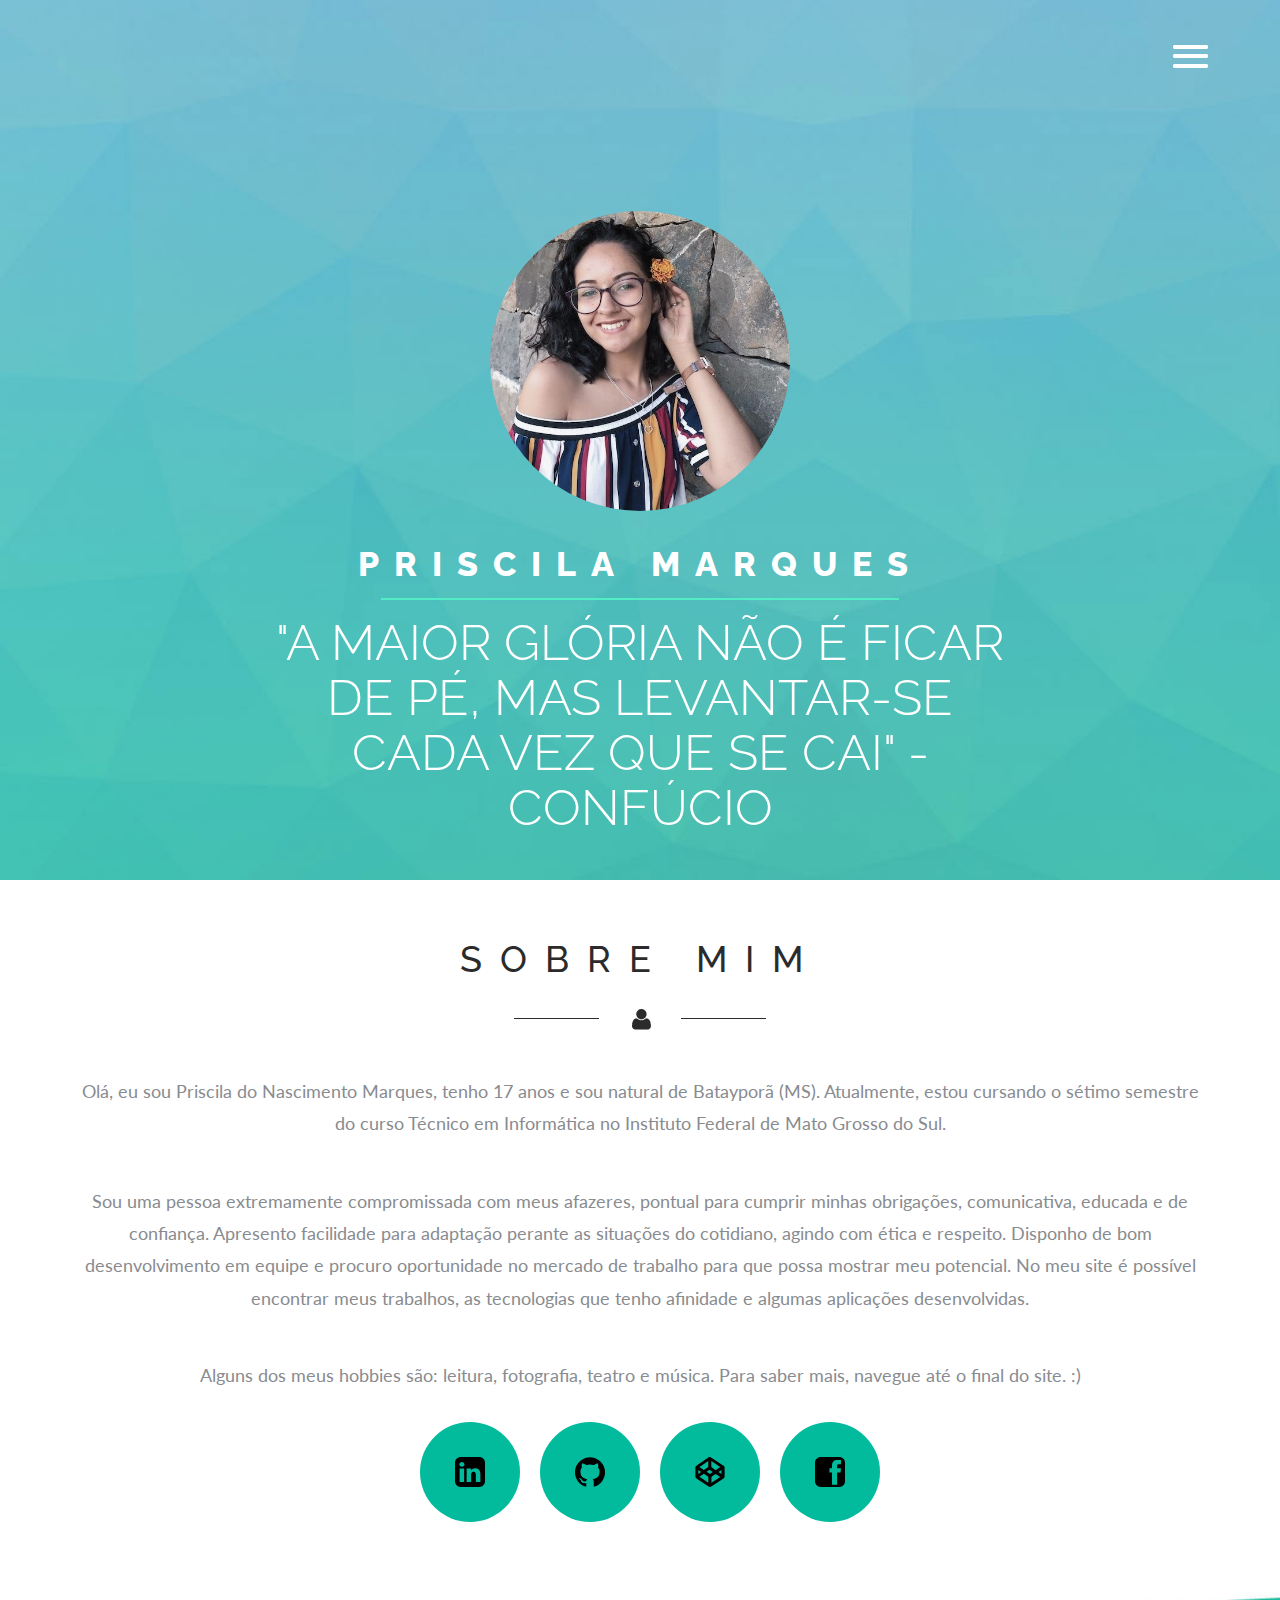
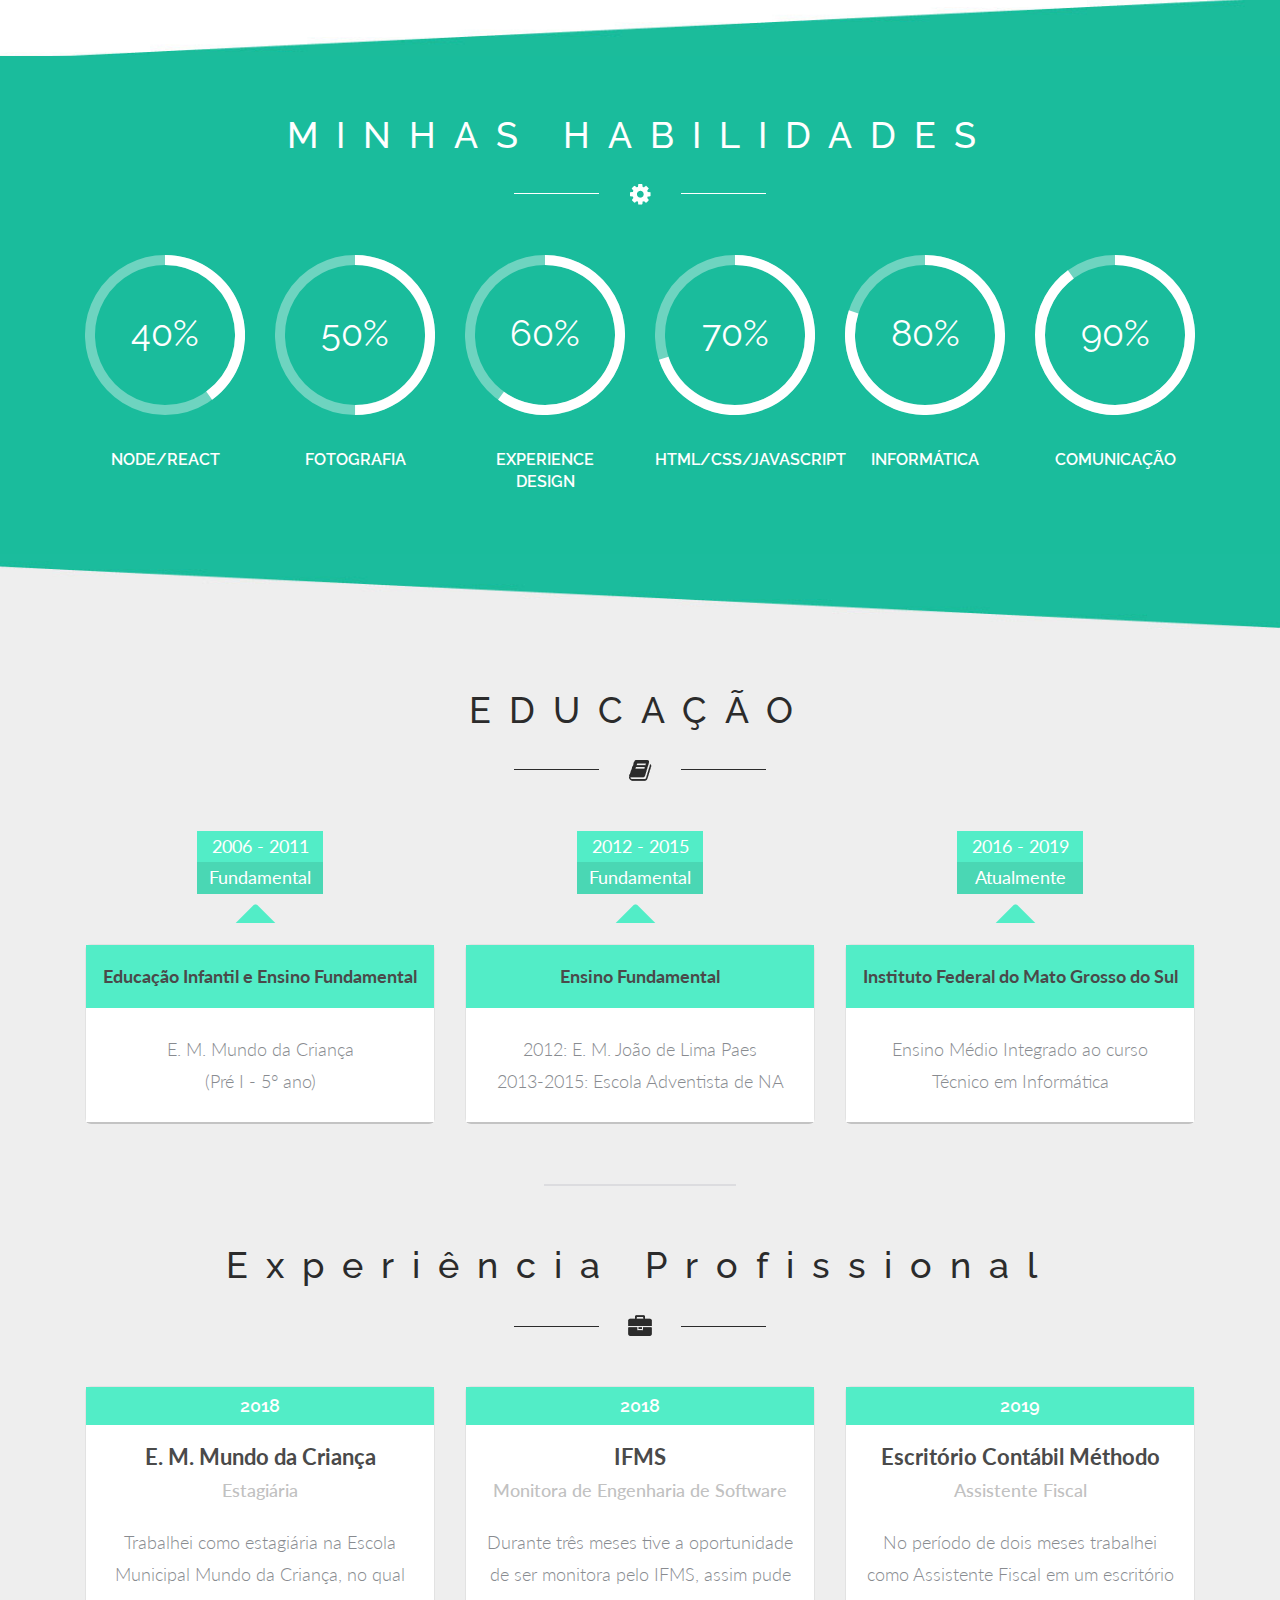
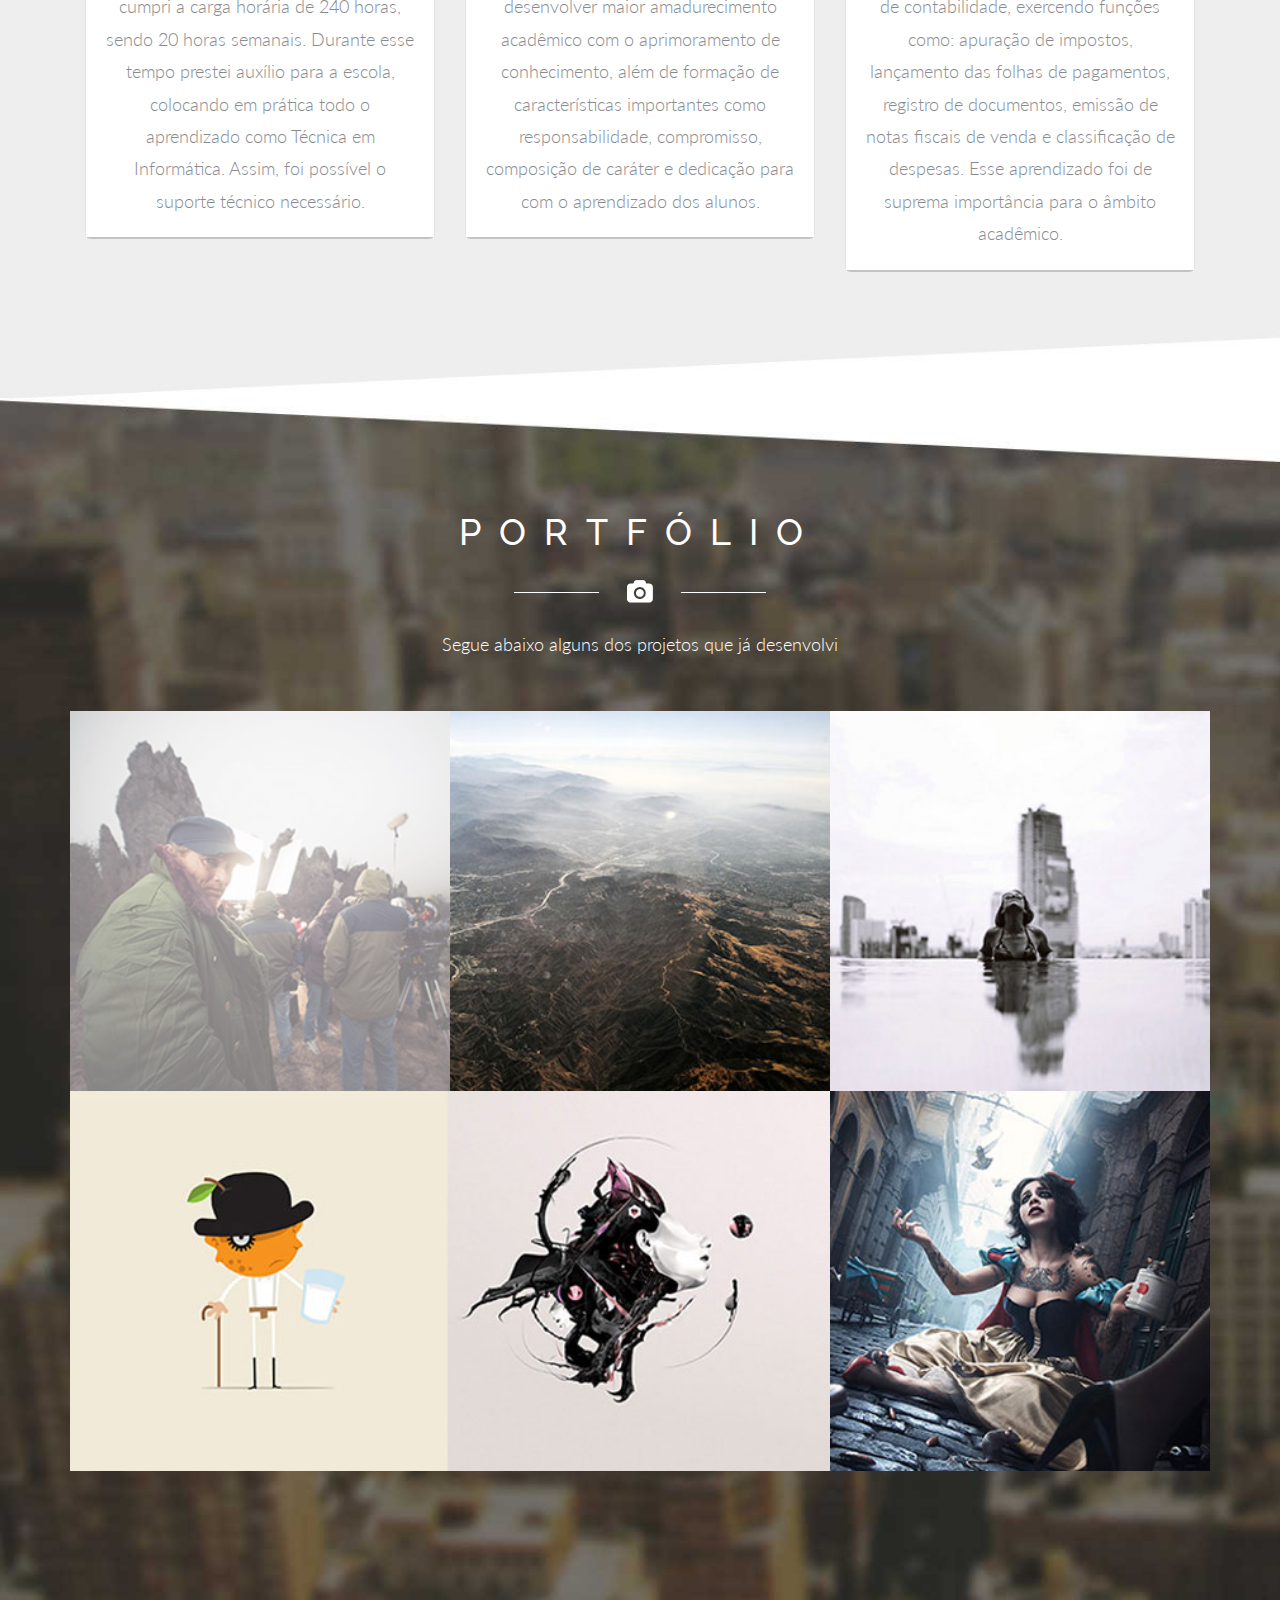
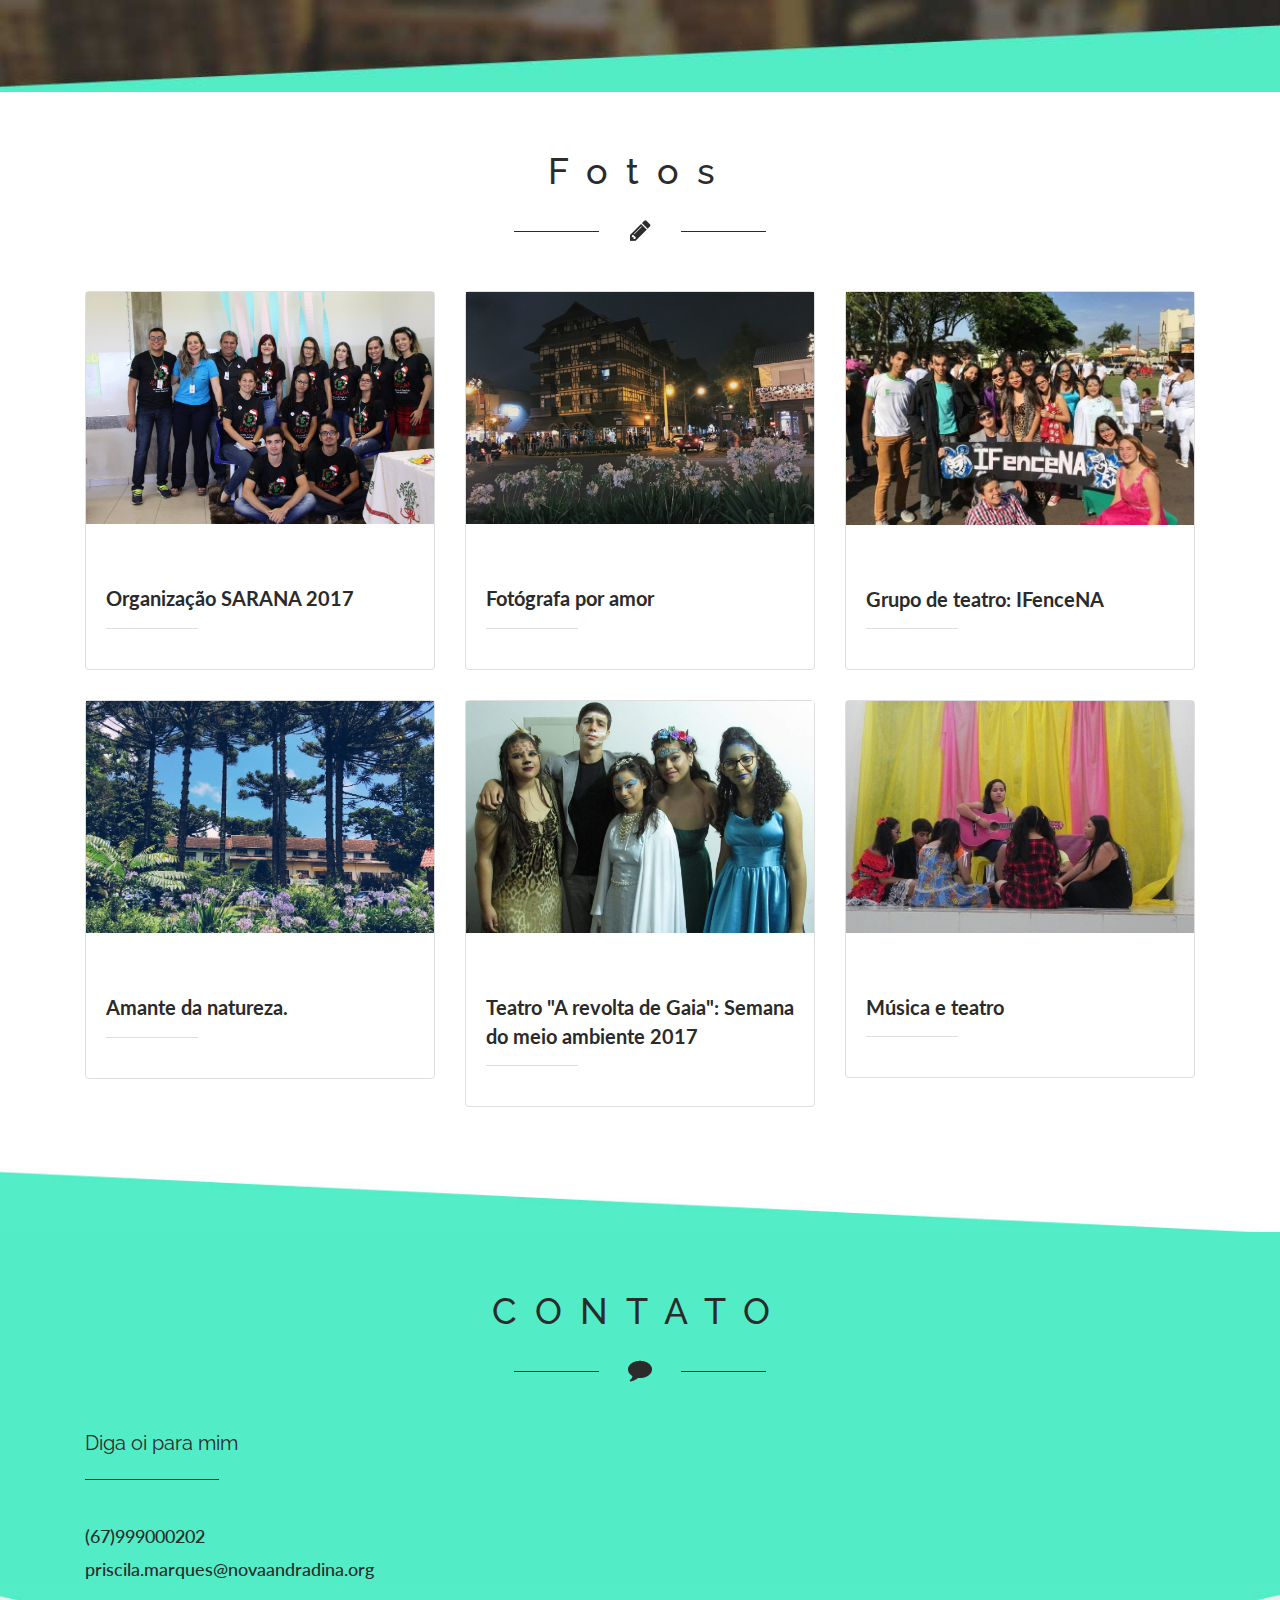
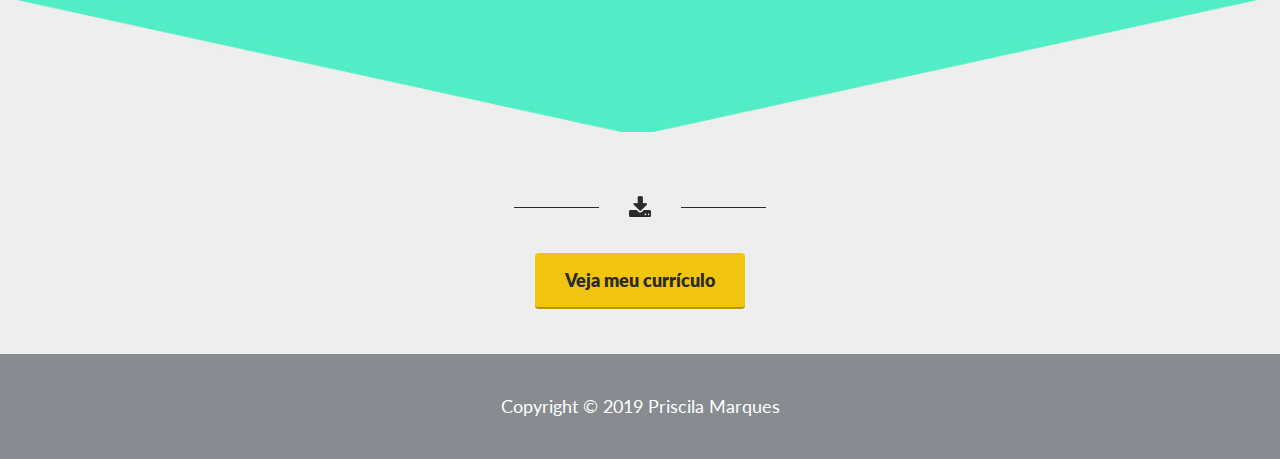
<file: index.html>
<!DOCTYPE html>
<html>
<head>
	<title>Portfólio</title>
	<!--fonts-->
		<link href='http://fonts.googleapis.com/css?family=Raleway:400,100,200,300,500,600,700,800,900' rel='stylesheet' type='text/css'>
		<link href='http://fonts.googleapis.com/css?family=Lato:100,300,400,700,900,100italic,300italic,400italic,700italic,900italic' rel='stylesheet' type='text/css'>
	<!--//fonts-->
		<link href="css/bootstrap.css" rel="stylesheet" type="text/css" media="all" />
		<link href="css/style.css" rel="stylesheet" type="text/css" media="all" />
	<!-- for-mobile-apps -->
		<meta name="viewport" content="width=device-width, initial-scale=1">
		<meta http-equiv="Content-Type" content="text/html; charset=utf-8" />
		<meta name="keywords" content="Kong Responsive web template, Bootstrap Web Templates, Flat Web Templates, Andriod Compatible web template, 
		Smartphone Compatible web template, free webdesigns for Nokia, Samsung, LG, SonyErricsson, Motorola web design" />
		<script type="application/x-javascript"> addEventListener("load", function() { setTimeout(hideURLbar, 0); }, false); function hideURLbar(){ window.scrollTo(0,1); } </script>
	<!-- //for-mobile-apps -->
	<!-- js -->
		<script type="text/javascript" src="js/jquery.min.js"></script>
	<!-- js -->
	<!-- start-smooth-scrolling -->
		<script type="text/javascript" src="js/move-top.js"></script>
		<script type="text/javascript" src="js/easing.js"></script>
		<script type="text/javascript">
			jQuery(document).ready(function($) {
				$(".scroll").click(function(event){		
					event.preventDefault();
					$('html,body').animate({scrollTop:$(this.hash).offset().top},1000);
				});
			});
		</script>
	<!-- start-smooth-scrolling -->

</head>
<body>
<!-- banner -->
<div class="banner" id="home">
	<div class="container"> 
		<div class="top-header row">
			<script src="js/classie.js"></script>
			<!--top-nav---->
			<div class="top-nav">
				<div class="nav-icon">
					    <a href="#" class="right_bt" id="activator"><span> </span> </a>
				</div>
				<div class="box" id="box">
					<div class="box_content">        					                         
						<div class="box_content_center">
							<div class="form_content">
								<div class="menu_box_list">
									<ul>
										<li><a class="scroll" href="#home"><span>Início</span></a></li>
										<li><a class="scroll" href="#about"><span>Sobre</span></a></li>
										<li><a class="scroll" href="#portfolio"><span>Portfólio</span></a></li>
										<li><a class="scroll" href="#blog"><span>Fotos</span></a></li>
										<li><a class="scroll" href="#contact"><span>Contato</span></a></li>
										<div class="clearfix"> </div>
									</ul>
								</div>
								<a class="boxclose" id="boxclose"> <span> </span></a>
							</div>                                  
						</div> 	
					</div> 
				</div>       	  
			</div>
			<!---start-click-drop-down-menu----->
			        <!----start-dropdown--->
			         <script type="text/javascript">
						var $ = jQuery.noConflict();
							$(function() {
								$('#activator').click(function(){
									$('#box').animate({'top':'0px'},900);
								});
								$('#boxclose').click(function(){
								$('#box').animate({'top':'-1000px'},900);
								});
							});
							$(document).ready(function(){
							//Hide (Collapse) the toggle containers on load
							$(".toggle_container").hide(); 
							//Switch the "Open" and "Close" state per click then slide up/down (depending on open/close state)
							$(".trigger").click(function(){
								$(this).toggleClass("active").next().slideToggle("slow");
									return false; //Prevent the browser jump to the link anchor
							});
												
						});
					</script>
			<!---//End-click-drop-down-menu----->
			<div class="clearfix"> </div>
		</div>
		<div class="banner-info">
			<div class="banner-center">
				<img class="imagem-perfil" src="images/Perfil.JPG" alt=""/>
			</div>
			<div class="banner-center-texto">
				<h1>PRISCILA MARQUES</h1>
				<div class="border"></div>
				<h2>"A MAIOR GLÓRIA NÃO É FICAR DE PÉ, MAS LEVANTAR-SE CADA VEZ QUE SE CAI" - CONFÚCIO</h2>
			</div>
			<div class="clearfix"></div>
		</div>
	</div>
</div>
<!--/header-banner-->
<!--about-->
<div class="about text-center" id="about">
	<div class="container">
		<h3>SOBRE MIM</h3>
		<div class="strip text-center"><img src="images/about.png" alt=" "/></div>
		
		<p>Olá, eu sou Priscila do Nascimento Marques, tenho 17 anos e sou natural de Batayporã (MS). Atualmente, 
		estou cursando o sétimo semestre do curso Técnico em Informática no Instituto Federal de Mato Grosso do Sul. </p>

		<p>Sou uma pessoa extremamente compromissada com meus afazeres, pontual para cumprir minhas obrigações, 
		comunicativa, educada e de confiança. Apresento facilidade para adaptação perante as situações do cotidiano, 
		agindo com ética e respeito. Disponho de bom desenvolvimento em equipe e procuro oportunidade no mercado 
		de trabalho para que possa mostrar meu potencial.
		No meu site é possível encontrar meus trabalhos, as tecnologias que tenho afinidade e algumas aplicações 
		desenvolvidas.</p>
		<p>Alguns dos meus hobbies são: leitura, fotografia, teatro e música. Para saber mais, navegue até o final do site. :)</p>
		

		<section>
			<!-- Linkedin -->
			<div class="rede" id="linkedin">
				<a href="https://www.linkedin.com/in/priscila-marques-55b71a181/" target="_blank">
					<img src="images/linkedin.svg" title="Linkedin" class="icone">
				</a>
			</div>

			<!--Github -->
			<div class="rede" id="github">
				<a href="https://github.com/priih" target="_blank">
					<img src="images/github.svg" title="Github" class="icone">
				</a>
			</div>

			<!-- Codepen.io -->
			<div class="rede" id="codepen">
				<a href="https://codepen.io/priscila-marques/" target="_blank">
					<img src="images/codepen.svg" title="Codepen" class="icone">
				</a>
			</div>

			<!-- Facebook -->
			<div class="rede" id="facebook">
				<a href="https://www.facebook.com/priiiih.marques" target="_blank">
					<img src="images/facebook.svg" title="Facebook" class="icone">
				</a>
			</div>
		</section>

	</div>

		
	</div>
</div>
<!--//about-->
<div class="about-back"></div>
<!--my skill-->
<div class="my-skills text-center">
	<div class="container">
		<h3>MINHAS HABILIDADES</h3>
		<div class="strip text-center"><img src="images/skill.png" alt=" "/></div>
		<div class="skill-grids">
					<div class="col-md-2 skills-grid text-center"> <!--40-->
						<div class="circle" id="circles-1"></div>
						<p>Node/React</p>
					</div>
					<div class="col-md-2 skills-grid text-center"><!--50-->
						<div class="circle" id="circles-2"></div>
						<p>Fotografia</p>
					</div>
					<div class="col-md-2 skills-grid text-center"><!--60-->
						<div class="circle" id="circles-3"></div>
						<p>EXPERIENCE DESIGN</p>
					</div>
					<div class="col-md-2 skills-grid text-center"><!--70-->
						<div class="circle" id="circles-4"></div>
						<p>Html/Css/JavaScript</p>
					</div>
					<div class="col-md-2 skills-grid text-center"><!--80-->
						<div class="circle" id="circles-5"></div>
						<p>Informática</p>
					</div>
					<div class="col-md-2 skills-grid text-center"><!--90-->
						<div class="circle" id="circles-6"></div>
						<p>Comunicação</p>
					</div>
				
					<div class="clearfix"> </div>
				 <script type="text/javascript" src="js/circles.js"></script>
					         <script>
								var colors = [
										['#6ed4c0', '#ffffff'], ['#6ed4c0', '#ffffff'], ['#6ed4c0', '#ffffff'], ['#6ed4c0', '#ffffff'], ['#6ed4c0', '#ffffff'], ['#6ed4c0', '#ffffff']
									];
								for (var i = 1; i <= 7; i++) {
									var child = document.getElementById('circles-' + i),
										percentage = 30 + (i * 10);
										
									Circles.create({
										id:         child.id,
										percentage: percentage,
										radius:     80,
										width:      10,
										number:   	percentage / 1,
										text:       '%',
										colors:     colors[i - 1]
									});
								}
						
				</script>
		</div>
	</div>	
</div>
<!--//my skill-->
<div class="my-skill-back"></div>
<!--education-->
<div class="education text-center">
	<div class="container">
		<div class="edu-info">
			<h3>EDUCAÇÃO</h3>
		</div>
		<div class="strip text-center"><img src="images/edu.png" alt=" "/></div>
		<div class="edu-grids">
			<div class="col-md-4 edu-grid">
				<p>2006 - 2011</p><span>Fundamental</span>
				<img src="images/arrow.png" alt=""/>
				<div class="edu-border">
					<div class="edu-grid-master">
						<h3>Educação Infantil e Ensino Fundamental</h3>
					</div>
					<div class="edu-grid-info">
						<h5>E. M. Mundo da Criança</h5>
						<h5>(Pré I - 5° ano) </h5>
					</div>
				</div>
			</div>
			<div class="col-md-4 edu-grid">
				<p>2012 - 2015</p><span>Fundamental</span>
				<img src="images/arrow.png" alt=""/>
				<div class="edu-border">
					<div class="edu-grid-master">
						<h3>Ensino Fundamental</h3>
					</div>
					<div class="edu-grid-info">
						<h5>2012: E. M. João de Lima Paes</h5>
						<h5>2013-2015: Escola Adventista de NA</h5>
					</div>
				</div>
			</div>
			<div class="col-md-4 edu-grid">
				<p>2016 - 2019</p><span>Atualmente</span>
				<img src="images/arrow.png" alt=""/>
				<div class="edu-border">
					<div class="edu-grid-master">
						<h3>Instituto Federal do Mato Grosso do Sul</h3>
					</div>
					<div class="edu-grid-info">
						<h5>Ensino Médio Integrado ao curso Técnico em Informática</h5>
					</div>
				</div>
			</div>
			<div class="clearfix"></div>
		</div>
	</div>
	
</div>
<!--//education-->
<div class="strip-border"><p></p></div>
<!--work-->
<div class="work-experience text-center">
	
	<div class="container">
		<div class="work-info">
			<h3>Experiência Profissional</h3>
		</div>
		<div class="strip text-center"><img src="images/work.png" alt=" "/></div>
		<div class="work-grids">
			<div class="col-md-4 w-grid">
				<div class="work-grid">
					<h3>2018</h3>
					<div class="work-grid-info">
						<h4>E. M. Mundo da Criança</h4>
						<h5>Estagiária</h5>
						<p>Trabalhei como estagiária na Escola Municipal Mundo da Criança, no qual cumpri a carga horária de 240 horas,
						sendo 20 horas semanais. Durante esse tempo prestei auxílio para a escola, colocando em prática todo o aprendizado
						como Técnica em Informática. Assim, foi possível o suporte técnico necessário.</p>
					</div>
				</div>
			</div>
			<div class="col-md-4 w-grid">
				<div class="work-grid">
					<h3>2018</h3>
					<div class="work-grid-info">
						<h4>IFMS</h4>
						<h5>Monitora de Engenharia de Software</h5>
						<p>Durante três meses tive a oportunidade de ser monitora pelo IFMS, assim pude desenvolver maior 
					amadurecimento acadêmico com o aprimoramento de conhecimento, além de formação de características importantes como 
					responsabilidade, compromisso, composição de caráter e dedicação para com o aprendizado dos alunos. 
						</p>
					</div>
				</div>
			</div>
			<div class="col-md-4 w-grid">
				<div class="work-grid">
					<h3>2019</h3>
					<div class="work-grid-info">
						<h4>Escritório Contábil Méthodo</h4>
						<h5>Assistente Fiscal</h5>
						<p>No período de dois meses trabalhei como Assistente Fiscal em um escritório de contabilidade, 
					exercendo funções como: apuração de impostos, lançamento das folhas de pagamentos, registro de documentos, 
					emissão de notas fiscais de venda e classificação de despesas. Esse aprendizado foi de suprema importância
					para o âmbito acadêmico.</p>
					</div>
				</div>
			</div>
			<div class="clearfix"></div>
		</div>
	</div>
</div>
<!--//work-->
<div class="services-back"></div>

<!--//services-->
<!--portfolio-->
<div class="gallery-section text-center" id="portfolio">
	<div class="container">
		<h3>PORTFÓLIO</h3>
		<div class="strip text-center"><img src="images/port.png" alt=" "/></div>
		<p>Segue abaixo alguns dos projetos que já desenvolvi</p>
		<div class="gallery-grids">
			<div class="top-gallery">
				<div class="col-md-4 gallery-grid gallery1">
					<a href="images/p1.jpg" class="swipebox"><img src="images/p1.jpg" class="img-responsive" alt="/">
						<div class="textbox">
							<h4>Project Name</h4>
							<p>WEB DESIGN</p>
							<div class="button"><a href="images/p1.jpg" class="swipebox">VIEW</a></div>
						</div>
				</div></a>
				<div class="col-md-4 gallery-grid gallery1">
					<a href="images/p2.jpg" class="swipebox"><img src="images/p2.jpg" class="img-responsive" alt="/">
						<div class="textbox">
							<h4>Project Name</h4>
							<p>WEB DESIGN</p>
							<div class="button"><a href="images/p2.jpg" class="swipebox">VIEW</a></div>
						</div>
				</div></a>
				<div class="col-md-4 gallery-grid gallery1">
					<a href="images/p3.jpg" class="swipebox"><img src="images/p3.jpg" class="img-responsive" alt="/">
						<div class="textbox">
							<h4>Project Name</h4>
							<p>WEB DESIGN</p>
							<div class="button"><a href="images/p3.jpg" class="swipebox">VIEW</a></div>
						</div>
				</div></a>
				<div class="col-md-4 gallery-grid gallery1">
					<a href="images/p4.jpg" class="swipebox"><img src="images/p4.jpg" class="img-responsive" alt="/">
						<div class="textbox">
							<h4>Project Name</h4>
							<p>WEB DESIGN</p>
							<div class="button"><a href="images/p4.jpg" class="swipebox">VIEW</a></div>
						</div>
				</div></a>
				<div class="col-md-4 gallery-grid gallery1">
					<a href="images/p5.jpg" class="swipebox"><img src="images/p5.jpg" class="img-responsive" alt="/">
						<div class="textbox">
							<h4>Project Name</h4>
							<p>WEB DESIGN</p>
							<div class="button"><a href="images/p5.jpg" class="swipebox">VIEW</a></div>
						</div>
				</div></a>
				<div class="col-md-4 gallery-grid gallery1">
					<a href="images/p6.jpg" class="swipebox"><img src="images/p6.jpg" class="img-responsive" alt="/">
						<div class="textbox">
							<h4>Project Name</h4>
							<p>WEB DESIGN</p>
							<div class="button"><a href="images/p6.jpg" class="swipebox">VIEW</a></div>
						</div>
				</div></a>
				<div class="clearfix"> </div>
			</div>
				<link rel="stylesheet" href="css/swipebox.css">
				<script src="js/jquery.swipebox.min.js"></script> 
					<script type="text/javascript">
						jQuery(function($) {
							$(".swipebox").swipebox();
						});
					</script>
		</div>
	</div>
</div>
<!--//portfolio-->

<!--blog-->
<div class="blog" id="blog">
	<div class="container">
		<div class="blog-info text-center">
			<h3>Fotos</h3>
			<div class="strip text-center"><img src="images/blog.png" alt=" "/></div>
		</div>
		<div class="blog-grids">
			<div class="col-md-4 blog-text-info">
				<div class="blog-grid">
					<a href="single.html"><img src="images/sarana.JPG" alt=""/></a>
					<div class="blog-text">
						<a href="single.html">Organização SARANA 2017</a>
						<div class="stripa"></div>
				
					</div>
				</div>
			</div>
			<div class="col-md-4 blog-text-info">
				<div class="blog-grid">
					<a href="single.html"><img src="images/fotopaisagem.JPG" alt=""/></a>
					<div class="blog-text">
						<a href="single.html">Fotógrafa por amor</a>
						<div class="stripa"></div>
					</div>
				</div>
			</div>
			<div class="col-md-4 blog-text-info">
				<div class="blog-grid">
					<a href="single.html"><img src="images/ifencena.JPG" alt=""/></a>
					<div class="blog-text">
						<a href="single.html">Grupo de teatro: IFenceNA</a>
						<div class="stripa"></div>
					</div>
				</div>
			</div>
			<div class="col-md-4 blog-text-info">
				<div class="blog-grid">
					<a href="single.html"><img src="images/FLORES.JPG" alt=""/></a>
					<div class="blog-text">
						<a href="single.html">Amante da natureza.</a>
						<div class="stripa"></div>
					</div>
				</div>
			</div>
			<div class="col-md-4 blog-text-info">
				<div class="blog-grid">
					<a href="single.html"><img src="images/gaia.JPG" alt=""/></a>
					<div class="blog-text">
						<a href="single.html">Teatro "A revolta de Gaia": Semana do meio ambiente 2017</a>
						<div class="stripa"></div>
					</div>
				</div>
			</div>
			<div class="col-md-4 blog-text-info">
				<div class="blog-grid">
					<a href="single.html"><img src="images/musica.jpg" alt=""/></a>
					<div class="blog-text">
						<a href="single.html">Música e teatro</a>
						<div class="stripa"></div>
					</div>
				</div>
			</div>
			<div class="clearfix"></div>
		</div>
	</div>
</div>
<!--//blog-->
<div class="contact-back"></div>
<!--contact-->
<div class="contact" id="contact">
	<div class="container">
		<div class="contact-info text-center">
			<h3>CONTATO</h3>
			<div class="strip text-center"><img src="images/con1.png" alt=" "/></div>
		</div>
		<div class="contact-grids">
			<div class="col-md-5 contact-left">
				<h3>Diga oi para mim</h3>
				<div class="stripb"></div>
				<ul>
					<li>(67)999000202</li>
					<li><a href="mailto:info@example.com">priscila.marques@novaandradina.org</a></li>
				</ul>
			</div>
			
			<div class="clearfix"></div>
		</div>
	</div>
</div>
<!--//contact-->
<div class="footer-top"></div>
<!--resume-->
<div class="resume text-center">
	<div class="container">
		<div class="strip text-center"><a href="#"><img src="images/down.png" alt=" "/></a></div>
		<div class="down"><a href="http://lattes.cnpq.br/0122896734925310">Veja meu currículo</a></div>
	</div>
</div>
<!--//resume-->

<!--footer-->
<div class="footer">
	<div class="container">
		<p>Copyright &copy; 2019 Priscila Marques</p>
	</div>
</div>
<!--//footer-->
<!-- here stars scrolling icon -->
	<script type="text/javascript">
		$(document).ready(function() {
			/*
				var defaults = {
				containerID: 'toTop', // fading element id
				containerHoverID: 'toTopHover', // fading element hover id
				scrollSpeed: 1200,
				easingType: 'linear' 
				};
			*/
								
			$().UItoTop({ easingType: 'easeOutQuart' });
								
			});
	</script>
<!-- //here ends scrolling icon -->
</body>
</html>
</file>
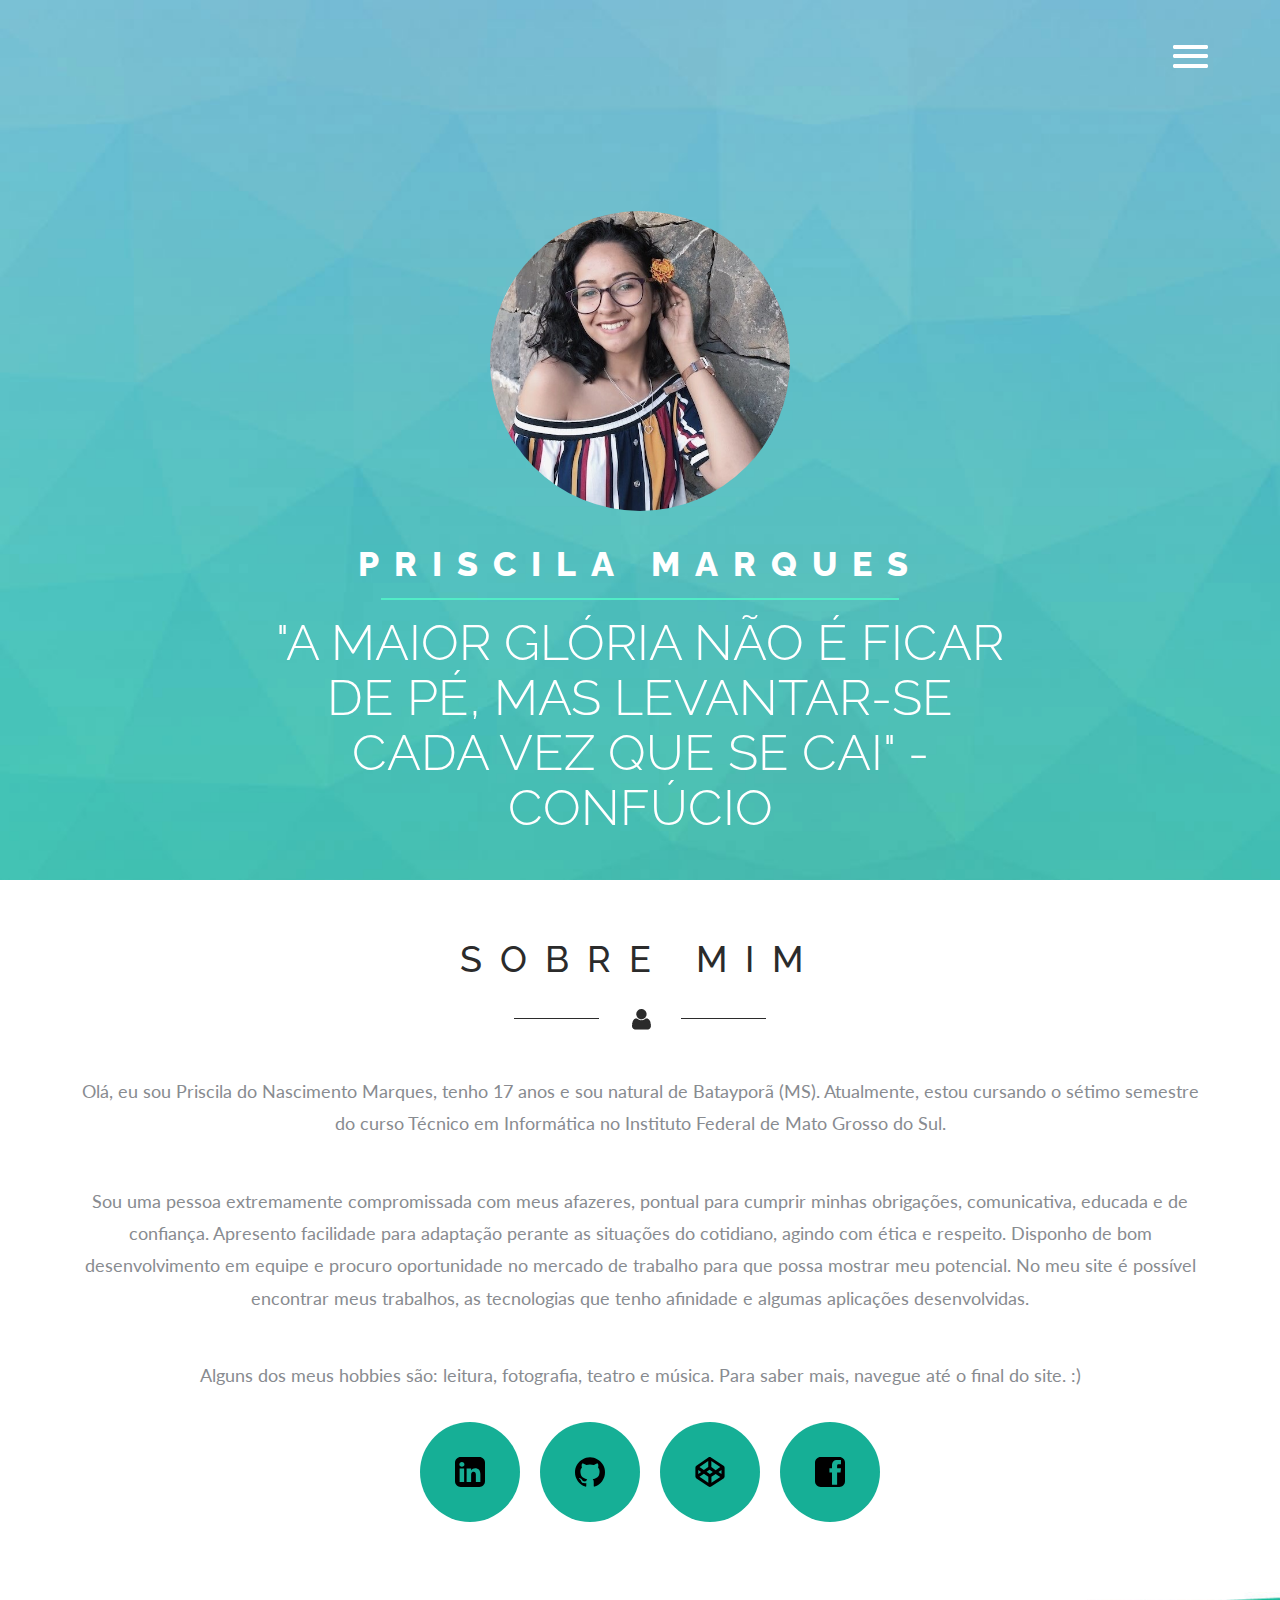
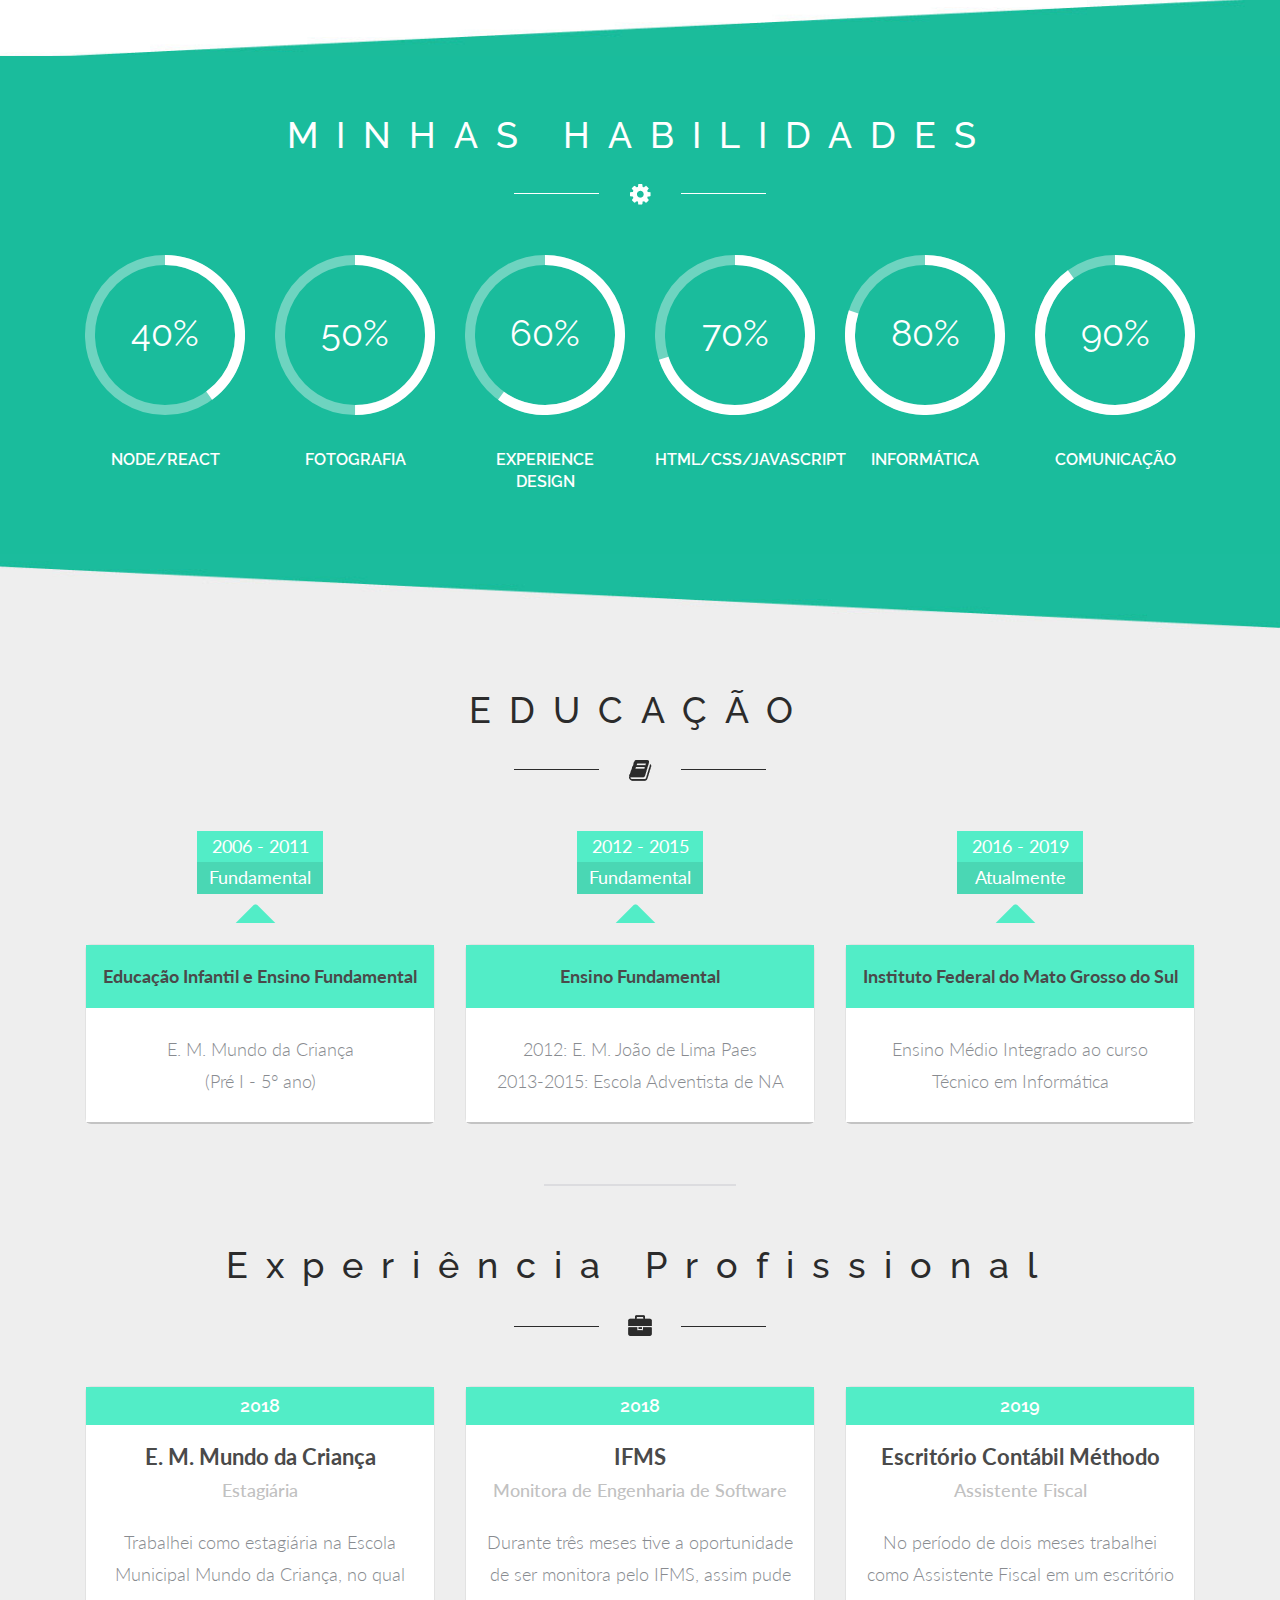
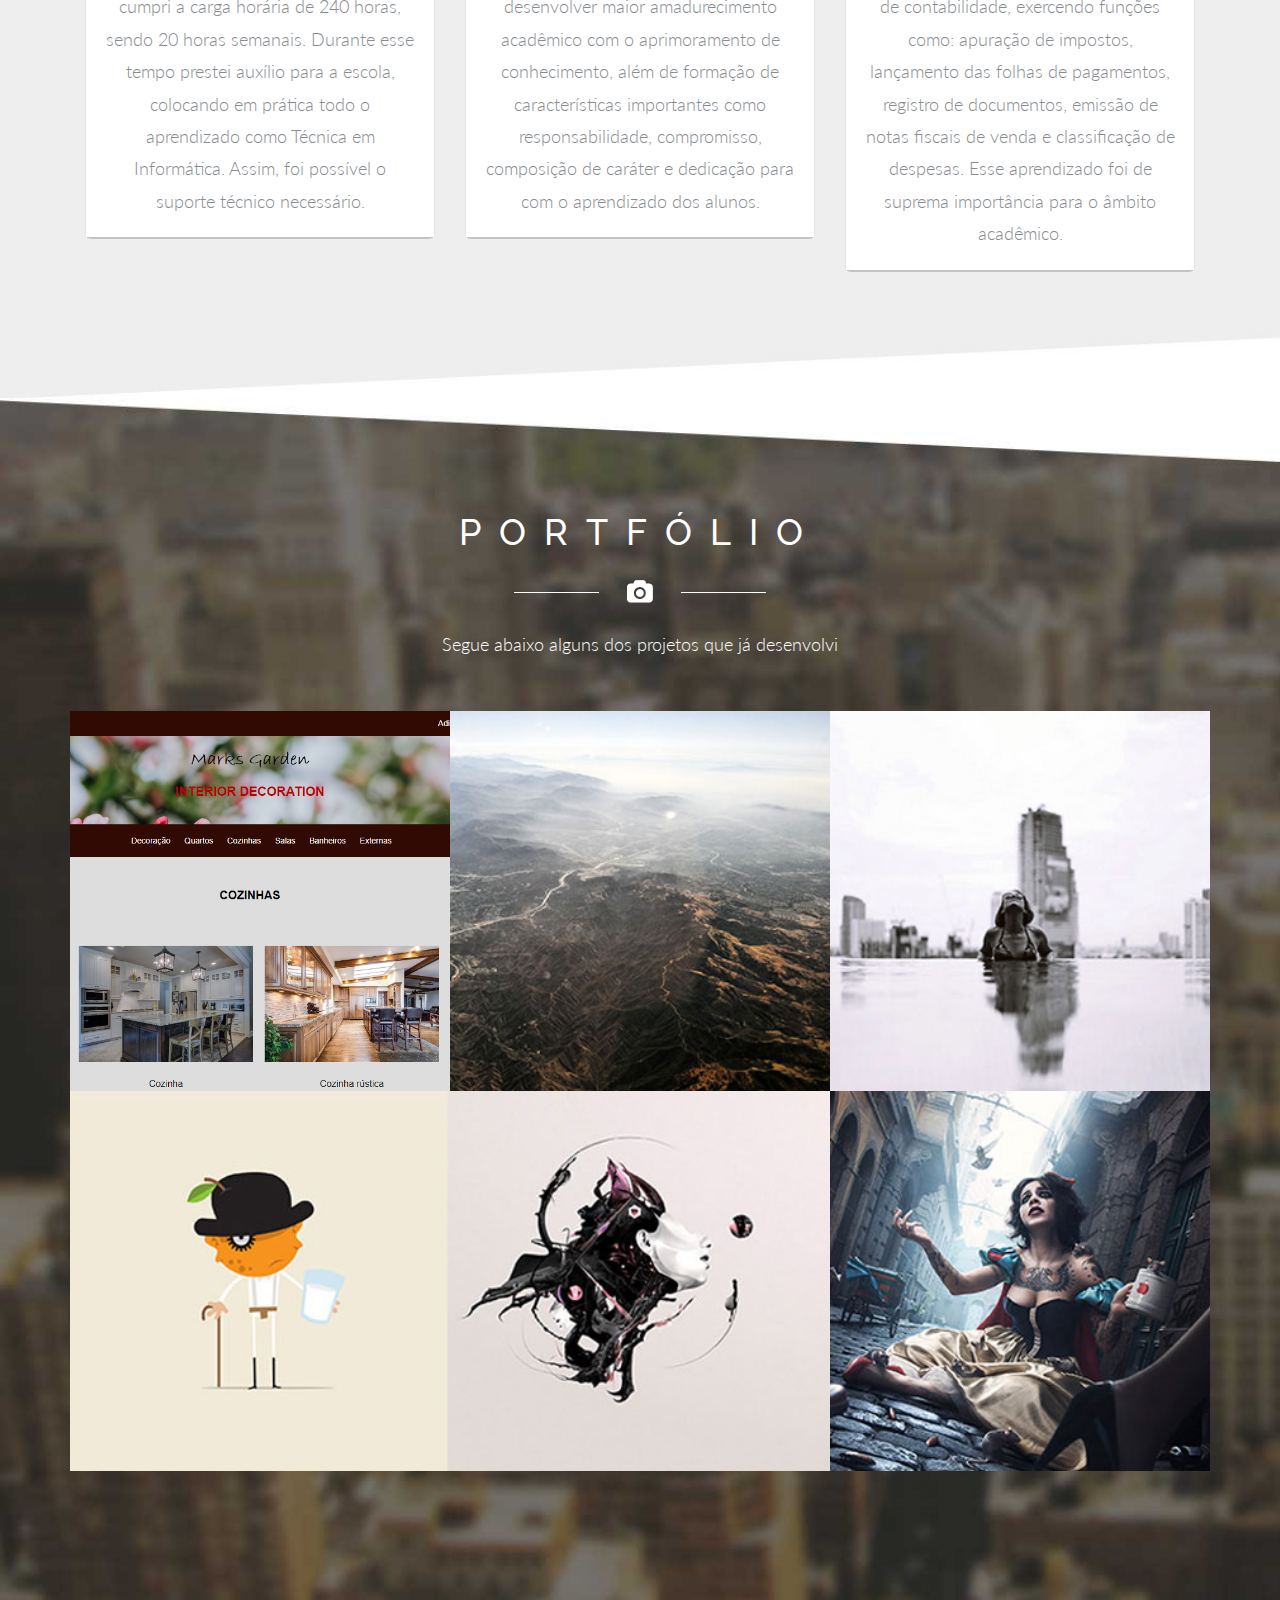
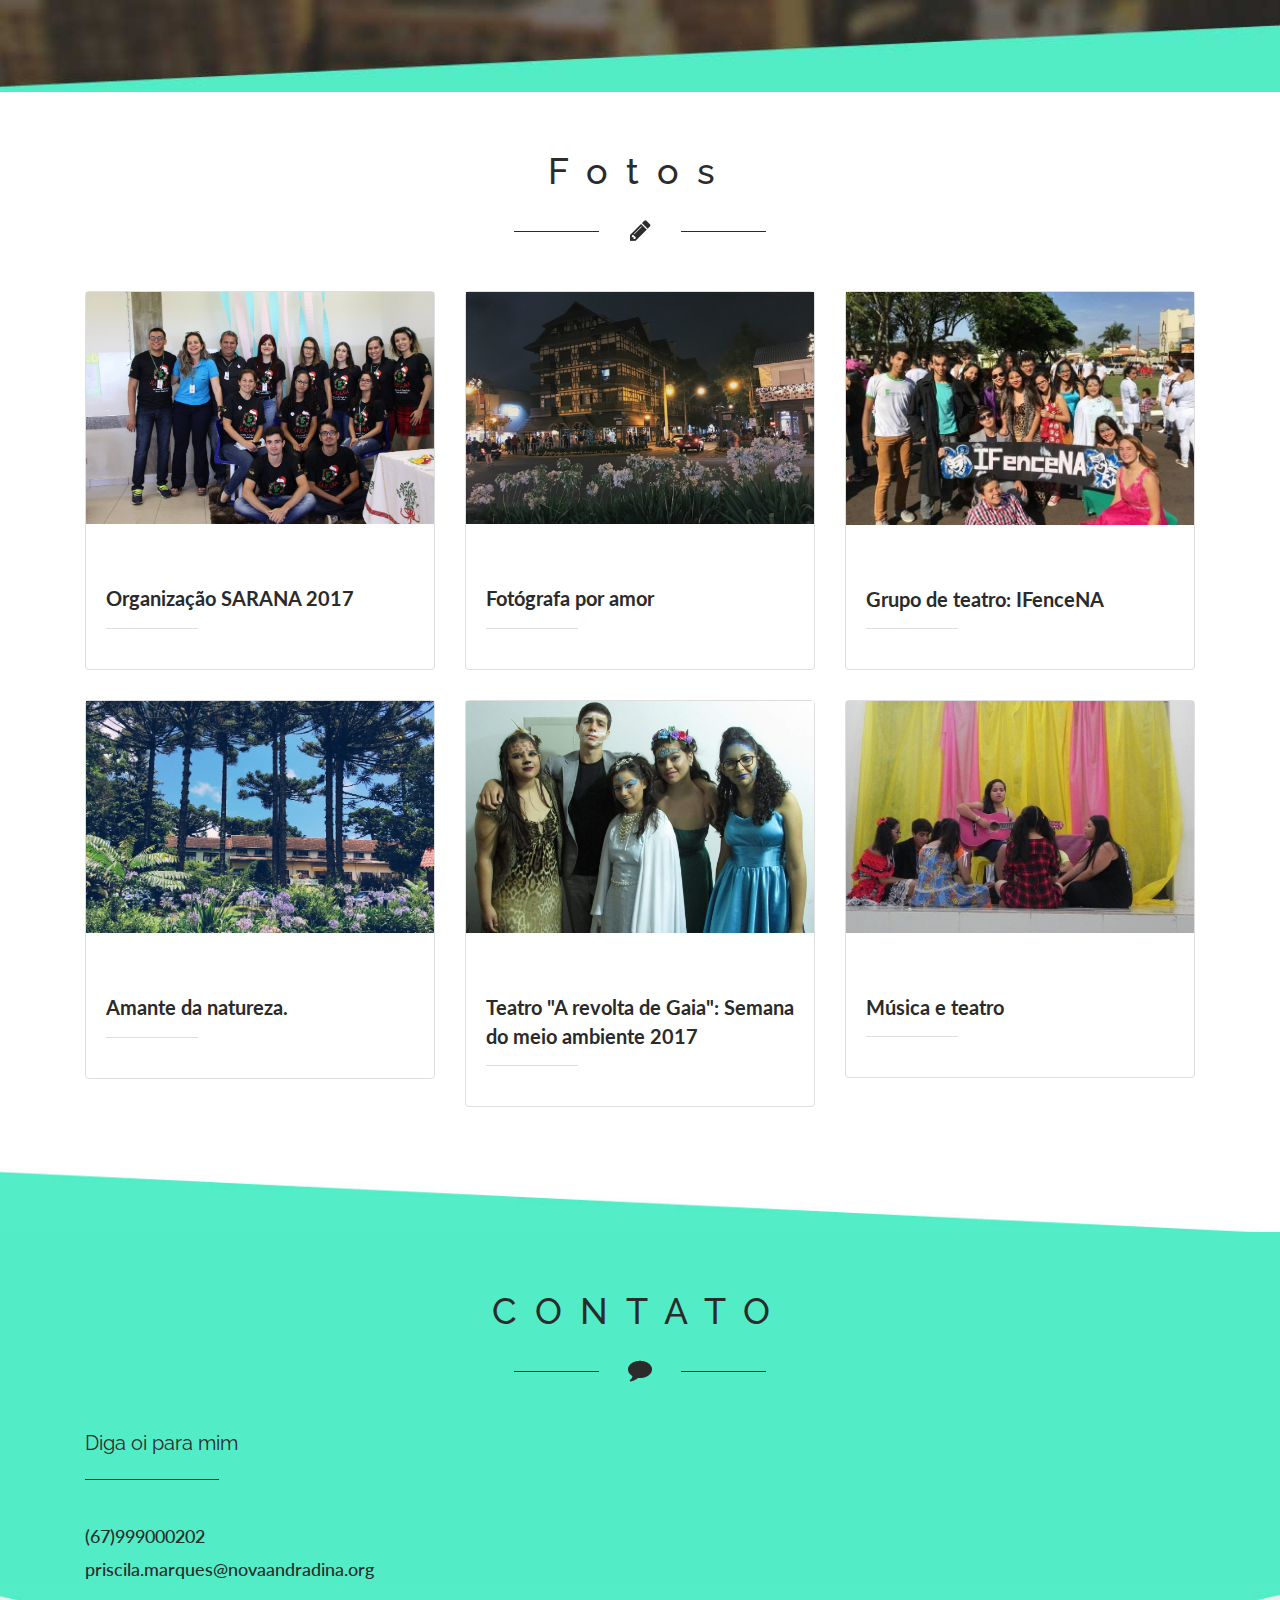
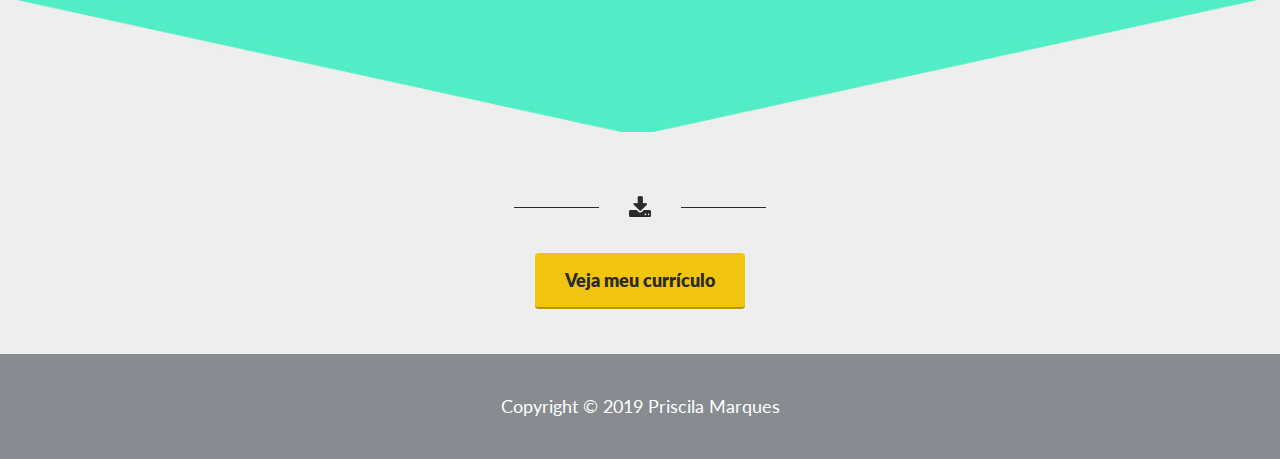
<file: portfolioatualizado-master/index.html>
<!DOCTYPE html>
<html>
<head>
	<title>Portfólio</title>
	<!--fonts-->
		<link href='http://fonts.googleapis.com/css?family=Raleway:400,100,200,300,500,600,700,800,900' rel='stylesheet' type='text/css'>
		<link href='http://fonts.googleapis.com/css?family=Lato:100,300,400,700,900,100italic,300italic,400italic,700italic,900italic' rel='stylesheet' type='text/css'>
	<!--//fonts-->
		<link href="css/bootstrap.css" rel="stylesheet" type="text/css" media="all" />
		<link href="css/style.css" rel="stylesheet" type="text/css" media="all" />
	<!-- for-mobile-apps -->
		<meta name="viewport" content="width=device-width, initial-scale=1">
		<meta http-equiv="Content-Type" content="text/html; charset=utf-8" />
		<meta name="keywords" content="Kong Responsive web template, Bootstrap Web Templates, Flat Web Templates, Andriod Compatible web template, 
		Smartphone Compatible web template, free webdesigns for Nokia, Samsung, LG, SonyErricsson, Motorola web design" />
		<script type="application/x-javascript"> addEventListener("load", function() { setTimeout(hideURLbar, 0); }, false); function hideURLbar(){ window.scrollTo(0,1); } </script>
	<!-- //for-mobile-apps -->
	<!-- js -->
		<script type="text/javascript" src="js/jquery.min.js"></script>
	<!-- js -->
	<!-- start-smooth-scrolling -->
		<script type="text/javascript" src="js/move-top.js"></script>
		<script type="text/javascript" src="js/easing.js"></script>
		<script type="text/javascript">
			jQuery(document).ready(function($) {
				$(".scroll").click(function(event){		
					event.preventDefault();
					$('html,body').animate({scrollTop:$(this.hash).offset().top},1000);
				});
			});
		</script>
	<!-- start-smooth-scrolling -->

</head>
<body>
<!-- banner -->
<div class="banner" id="home">
	<div class="container"> 
		<div class="top-header row">
			<script src="js/classie.js"></script>
			<!--top-nav---->
			<div class="top-nav">
				<div class="nav-icon">
					    <a href="#" class="right_bt" id="activator"><span> </span> </a>
				</div>
				<div class="box" id="box">
					<div class="box_content">        					                         
						<div class="box_content_center">
							<div class="form_content">
								<div class="menu_box_list">
									<ul>
										<li><a class="scroll" href="#home"><span>Início</span></a></li>
										<li><a class="scroll" href="#about"><span>Sobre</span></a></li>
										<li><a class="scroll" href="#portfolio"><span>Portfólio</span></a></li>
										<li><a class="scroll" href="#blog"><span>Fotos</span></a></li>
										<li><a class="scroll" href="#contact"><span>Contato</span></a></li>
										<div class="clearfix"> </div>
									</ul>
								</div>
								<a class="boxclose" id="boxclose"> <span> </span></a>
							</div>                                  
						</div> 	
					</div> 
				</div>       	  
			</div>
			<!---start-click-drop-down-menu----->
			        <!----start-dropdown--->
			         <script type="text/javascript">
						var $ = jQuery.noConflict();
							$(function() {
								$('#activator').click(function(){
									$('#box').animate({'top':'0px'},900);
								});
								$('#boxclose').click(function(){
								$('#box').animate({'top':'-1000px'},900);
								});
							});
							$(document).ready(function(){
							//Hide (Collapse) the toggle containers on load
							$(".toggle_container").hide(); 
							//Switch the "Open" and "Close" state per click then slide up/down (depending on open/close state)
							$(".trigger").click(function(){
								$(this).toggleClass("active").next().slideToggle("slow");
									return false; //Prevent the browser jump to the link anchor
							});
												
						});
					</script>
			<!---//End-click-drop-down-menu----->
			<div class="clearfix"> </div>
		</div>
		<div class="banner-info">
			<div class="banner-center">
				<img class="imagem-perfil" src="images/Perfil.JPG" alt=""/>
			</div>
			<div class="banner-center-texto">
				<h1>PRISCILA MARQUES</h1>
				<div class="border"></div>
				<h2>"A MAIOR GLÓRIA NÃO É FICAR DE PÉ, MAS LEVANTAR-SE CADA VEZ QUE SE CAI" - CONFÚCIO</h2>
			</div>
			<div class="clearfix"></div>
		</div>
	</div>
</div>
<!--/header-banner-->
<!--about-->
<div class="about text-center" id="about">
	<div class="container">
		<h3>SOBRE MIM</h3>
		<div class="strip text-center"><img src="images/about.png" alt=" "/></div>
		
		<p>Olá, eu sou Priscila do Nascimento Marques, tenho 17 anos e sou natural de Batayporã (MS). Atualmente, 
		estou cursando o sétimo semestre do curso Técnico em Informática no Instituto Federal de Mato Grosso do Sul. </p>

		<p>Sou uma pessoa extremamente compromissada com meus afazeres, pontual para cumprir minhas obrigações, 
		comunicativa, educada e de confiança. Apresento facilidade para adaptação perante as situações do cotidiano, 
		agindo com ética e respeito. Disponho de bom desenvolvimento em equipe e procuro oportunidade no mercado 
		de trabalho para que possa mostrar meu potencial.
		No meu site é possível encontrar meus trabalhos, as tecnologias que tenho afinidade e algumas aplicações 
		desenvolvidas.</p>
		<p>Alguns dos meus hobbies são: leitura, fotografia, teatro e música. Para saber mais, navegue até o final do site. :)</p>
		

		<section>
			<!-- Linkedin -->
			<div class="rede" id="linkedin">
				<a href="https://www.linkedin.com/in/priscila-marques-55b71a181/" target="_blank">
					<img src="images/linkedin.svg" title="Linkedin" class="icone">
				</a>
			</div>

			<!--Github -->
			<div class="rede" id="github">
				<a href="https://github.com/priih" target="_blank">
					<img src="images/github.svg" title="Github" class="icone">
				</a>
			</div>

			<!-- Codepen.io -->
			<div class="rede" id="codepen">
				<a href="https://codepen.io/priscila-marques/" target="_blank">
					<img src="images/codepen.svg" title="Codepen" class="icone">
				</a>
			</div>

			<!-- Facebook -->
			<div class="rede" id="facebook">
				<a href="https://www.facebook.com/priiiih.marques" target="_blank">
					<img src="images/facebook.svg" title="Facebook" class="icone">
				</a>
			</div>
		</section>

	</div>

		
	</div>
</div>
<!--//about-->
<div class="about-back"></div>
<!--my skill-->
<div class="my-skills text-center">
	<div class="container">
		<h3>MINHAS HABILIDADES</h3>
		<div class="strip text-center"><img src="images/skill.png" alt=" "/></div>
		<div class="skill-grids">
					<div class="col-md-2 skills-grid text-center"> <!--40-->
						<div class="circle" id="circles-1"></div>
						<p>Node/React</p>
					</div>
					<div class="col-md-2 skills-grid text-center"><!--50-->
						<div class="circle" id="circles-2"></div>
						<p>Fotografia</p>
					</div>
					<div class="col-md-2 skills-grid text-center"><!--60-->
						<div class="circle" id="circles-3"></div>
						<p>EXPERIENCE DESIGN</p>
					</div>
					<div class="col-md-2 skills-grid text-center"><!--70-->
						<div class="circle" id="circles-4"></div>
						<p>Html/Css/JavaScript</p>
					</div>
					<div class="col-md-2 skills-grid text-center"><!--80-->
						<div class="circle" id="circles-5"></div>
						<p>Informática</p>
					</div>
					<div class="col-md-2 skills-grid text-center"><!--90-->
						<div class="circle" id="circles-6"></div>
						<p>Comunicação</p>
					</div>
				
					<div class="clearfix"> </div>
				 <script type="text/javascript" src="js/circles.js"></script>
					         <script>
								var colors = [
										['#6ed4c0', '#ffffff'], ['#6ed4c0', '#ffffff'], ['#6ed4c0', '#ffffff'], ['#6ed4c0', '#ffffff'], ['#6ed4c0', '#ffffff'], ['#6ed4c0', '#ffffff']
									];
								for (var i = 1; i <= 7; i++) {
									var child = document.getElementById('circles-' + i),
										percentage = 30 + (i * 10);
										
									Circles.create({
										id:         child.id,
										percentage: percentage,
										radius:     80,
										width:      10,
										number:   	percentage / 1,
										text:       '%',
										colors:     colors[i - 1]
									});
								}
						
				</script>
		</div>
	</div>	
</div>
<!--//my skill-->
<div class="my-skill-back"></div>
<!--education-->
<div class="education text-center">
	<div class="container">
		<div class="edu-info">
			<h3>EDUCAÇÃO</h3>
		</div>
		<div class="strip text-center"><img src="images/edu.png" alt=" "/></div>
		<div class="edu-grids">
			<div class="col-md-4 edu-grid">
				<p>2006 - 2011</p><span>Fundamental</span>
				<img src="images/arrow.png" alt=""/>
				<div class="edu-border">
					<div class="edu-grid-master">
						<h3>Educação Infantil e Ensino Fundamental</h3>
					</div>
					<div class="edu-grid-info">
						<h5>E. M. Mundo da Criança</h5>
						<h5>(Pré I - 5° ano) </h5>
					</div>
				</div>
			</div>
			<div class="col-md-4 edu-grid">
				<p>2012 - 2015</p><span>Fundamental</span>
				<img src="images/arrow.png" alt=""/>
				<div class="edu-border">
					<div class="edu-grid-master">
						<h3>Ensino Fundamental</h3>
					</div>
					<div class="edu-grid-info">
						<h5>2012: E. M. João de Lima Paes</h5>
						<h5>2013-2015: Escola Adventista de NA</h5>
					</div>
				</div>
			</div>
			<div class="col-md-4 edu-grid">
				<p>2016 - 2019</p><span>Atualmente</span>
				<img src="images/arrow.png" alt=""/>
				<div class="edu-border">
					<div class="edu-grid-master">
						<h3>Instituto Federal do Mato Grosso do Sul</h3>
					</div>
					<div class="edu-grid-info">
						<h5>Ensino Médio Integrado ao curso Técnico em Informática</h5>
					</div>
				</div>
			</div>
			<div class="clearfix"></div>
		</div>
	</div>
	
</div>
<!--//education-->
<div class="strip-border"><p></p></div>
<!--work-->
<div class="work-experience text-center">
	
	<div class="container">
		<div class="work-info">
			<h3>Experiência Profissional</h3>
		</div>
		<div class="strip text-center"><img src="images/work.png" alt=" "/></div>
		<div class="work-grids">
			<div class="col-md-4 w-grid">
				<div class="work-grid">
					<h3>2018</h3>
					<div class="work-grid-info">
						<h4>E. M. Mundo da Criança</h4>
						<h5>Estagiária</h5>
						<p>Trabalhei como estagiária na Escola Municipal Mundo da Criança, no qual cumpri a carga horária de 240 horas,
						sendo 20 horas semanais. Durante esse tempo prestei auxílio para a escola, colocando em prática todo o aprendizado
						como Técnica em Informática. Assim, foi possível o suporte técnico necessário.</p>
					</div>
				</div>
			</div>
			<div class="col-md-4 w-grid">
				<div class="work-grid">
					<h3>2018</h3>
					<div class="work-grid-info">
						<h4>IFMS</h4>
						<h5>Monitora de Engenharia de Software</h5>
						<p>Durante três meses tive a oportunidade de ser monitora pelo IFMS, assim pude desenvolver maior 
					amadurecimento acadêmico com o aprimoramento de conhecimento, além de formação de características importantes como 
					responsabilidade, compromisso, composição de caráter e dedicação para com o aprendizado dos alunos. 
						</p>
					</div>
				</div>
			</div>
			<div class="col-md-4 w-grid">
				<div class="work-grid">
					<h3>2019</h3>
					<div class="work-grid-info">
						<h4>Escritório Contábil Méthodo</h4>
						<h5>Assistente Fiscal</h5>
						<p>No período de dois meses trabalhei como Assistente Fiscal em um escritório de contabilidade, 
					exercendo funções como: apuração de impostos, lançamento das folhas de pagamentos, registro de documentos, 
					emissão de notas fiscais de venda e classificação de despesas. Esse aprendizado foi de suprema importância
					para o âmbito acadêmico.</p>
					</div>
				</div>
			</div>
			<div class="clearfix"></div>
		</div>
	</div>
</div>
<!--//work-->
<div class="services-back"></div>

<!--//services-->
<!--portfolio-->
<div class="gallery-section text-center" id="portfolio">
	<div class="container">
		<h3>PORTFÓLIO</h3>
		<div class="strip text-center"><img src="images/port.png" alt=" "/></div>
		<p>Segue abaixo alguns dos projetos que já desenvolvi</p>
		<div class="gallery-grids">
			<div class="top-gallery">
				<div class="col-md-4 gallery-grid gallery1">
					<a href="images/htmlinteriores.PNG" class="swipebox"><img src="images/htmlinteriores.PNG" class="img-responsive" alt="/">
						<div class="textbox">
							<h4>Project Name</h4>
							<p>WEB DESIGN</p>
							<div class="button"><a href="images/p1.jpg" class="swipebox">VIEW</a></div>
						</div>
				</div></a>
				<div class="col-md-4 gallery-grid gallery1">
					<a href="images/p2.jpg" class="swipebox"><img src="images/p2.jpg" class="img-responsive" alt="/">
						<div class="textbox">
							<h4>Project Name</h4>
							<p>WEB DESIGN</p>
							<div class="button"><a href="images/p2.jpg" class="swipebox">VIEW</a></div>
						</div>
				</div></a>
				<div class="col-md-4 gallery-grid gallery1">
					<a href="images/p3.jpg" class="swipebox"><img src="images/p3.jpg" class="img-responsive" alt="/">
						<div class="textbox">
							<h4>Project Name</h4>
							<p>WEB DESIGN</p>
							<div class="button"><a href="images/p3.jpg" class="swipebox">VIEW</a></div>
						</div>
				</div></a>
				<div class="col-md-4 gallery-grid gallery1">
					<a href="images/p4.jpg" class="swipebox"><img src="images/p4.jpg" class="img-responsive" alt="/">
						<div class="textbox">
							<h4>Project Name</h4>
							<p>WEB DESIGN</p>
							<div class="button"><a href="images/p4.jpg" class="swipebox">VIEW</a></div>
						</div>
				</div></a>
				<div class="col-md-4 gallery-grid gallery1">
					<a href="images/p5.jpg" class="swipebox"><img src="images/p5.jpg" class="img-responsive" alt="/">
						<div class="textbox">
							<h4>Project Name</h4>
							<p>WEB DESIGN</p>
							<div class="button"><a href="images/p5.jpg" class="swipebox">VIEW</a></div>
						</div>
				</div></a>
				<div class="col-md-4 gallery-grid gallery1">
					<a href="images/p6.jpg" class="swipebox"><img src="images/p6.jpg" class="img-responsive" alt="/">
						<div class="textbox">
							<h4>Project Name</h4>
							<p>WEB DESIGN</p>
							<div class="button"><a href="images/p6.jpg" class="swipebox">VIEW</a></div>
						</div>
				</div></a>
				<div class="clearfix"> </div>
			</div>
				<link rel="stylesheet" href="css/swipebox.css">
				<script src="js/jquery.swipebox.min.js"></script> 
					<script type="text/javascript">
						jQuery(function($) {
							$(".swipebox").swipebox();
						});
					</script>
		</div>
	</div>
</div>
<!--//portfolio-->

<!--blog-->
<div class="blog" id="blog">
	<div class="container">
		<div class="blog-info text-center">
			<h3>Fotos</h3>
			<div class="strip text-center"><img src="images/blog.png" alt=" "/></div>
		</div>
		<div class="blog-grids">
			<div class="col-md-4 blog-text-info">
				<div class="blog-grid">
					<a href="single.html"><img src="images/sarana.JPG" alt=""/></a>
					<div class="blog-text">
						<a href="single.html">Organização SARANA 2017</a>
						<div class="stripa"></div>
				
					</div>
				</div>
			</div>
			<div class="col-md-4 blog-text-info">
				<div class="blog-grid">
					<a href="single.html"><img src="images/fotopaisagem.JPG" alt=""/></a>
					<div class="blog-text">
						<a href="single.html">Fotógrafa por amor</a>
						<div class="stripa"></div>
					</div>
				</div>
			</div>
			<div class="col-md-4 blog-text-info">
				<div class="blog-grid">
					<a href="single.html"><img src="images/ifencena.JPG" alt=""/></a>
					<div class="blog-text">
						<a href="single.html">Grupo de teatro: IFenceNA</a>
						<div class="stripa"></div>
					</div>
				</div>
			</div>
			<div class="col-md-4 blog-text-info">
				<div class="blog-grid">
					<a href="single.html"><img src="images/FLORES.JPG" alt=""/></a>
					<div class="blog-text">
						<a href="single.html">Amante da natureza.</a>
						<div class="stripa"></div>
					</div>
				</div>
			</div>
			<div class="col-md-4 blog-text-info">
				<div class="blog-grid">
					<a href="single.html"><img src="images/gaia.JPG" alt=""/></a>
					<div class="blog-text">
						<a href="single.html">Teatro "A revolta de Gaia": Semana do meio ambiente 2017</a>
						<div class="stripa"></div>
					</div>
				</div>
			</div>
			<div class="col-md-4 blog-text-info">
				<div class="blog-grid">
					<a href="single.html"><img src="images/musica.jpg" alt=""/></a>
					<div class="blog-text">
						<a href="single.html">Música e teatro</a>
						<div class="stripa"></div>
					</div>
				</div>
			</div>
			<div class="clearfix"></div>
		</div>
	</div>
</div>
<!--//blog-->
<div class="contact-back"></div>
<!--contact-->
<div class="contact" id="contact">
	<div class="container">
		<div class="contact-info text-center">
			<h3>CONTATO</h3>
			<div class="strip text-center"><img src="images/con1.png" alt=" "/></div>
		</div>
		<div class="contact-grids">
			<div class="col-md-5 contact-left">
				<h3>Diga oi para mim</h3>
				<div class="stripb"></div>
				<ul>
					<li>(67)999000202</li>
					<li><a href="mailto:info@example.com">priscila.marques@novaandradina.org</a></li>
				</ul>
			</div>
			
			<div class="clearfix"></div>
		</div>
	</div>
</div>
<!--//contact-->
<div class="footer-top"></div>
<!--resume-->
<div class="resume text-center">
	<div class="container">
		<div class="strip text-center"><a href="#"><img src="images/down.png" alt=" "/></a></div>
		<div class="down"><a href="http://lattes.cnpq.br/0122896734925310">Veja meu currículo</a></div>
	</div>
</div>
<!--//resume-->

<!--footer-->
<div class="footer">
	<div class="container">
		<p>Copyright &copy; 2019 Priscila Marques</p>
	</div>
</div>
<!--//footer-->
<!-- here stars scrolling icon -->
	<script type="text/javascript">
		$(document).ready(function() {
			/*
				var defaults = {
				containerID: 'toTop', // fading element id
				containerHoverID: 'toTopHover', // fading element hover id
				scrollSpeed: 1200,
				easingType: 'linear' 
				};
			*/
								
			$().UItoTop({ easingType: 'easeOutQuart' });
								
			});
	</script>
<!-- //here ends scrolling icon -->
</body>
</html>
</file>
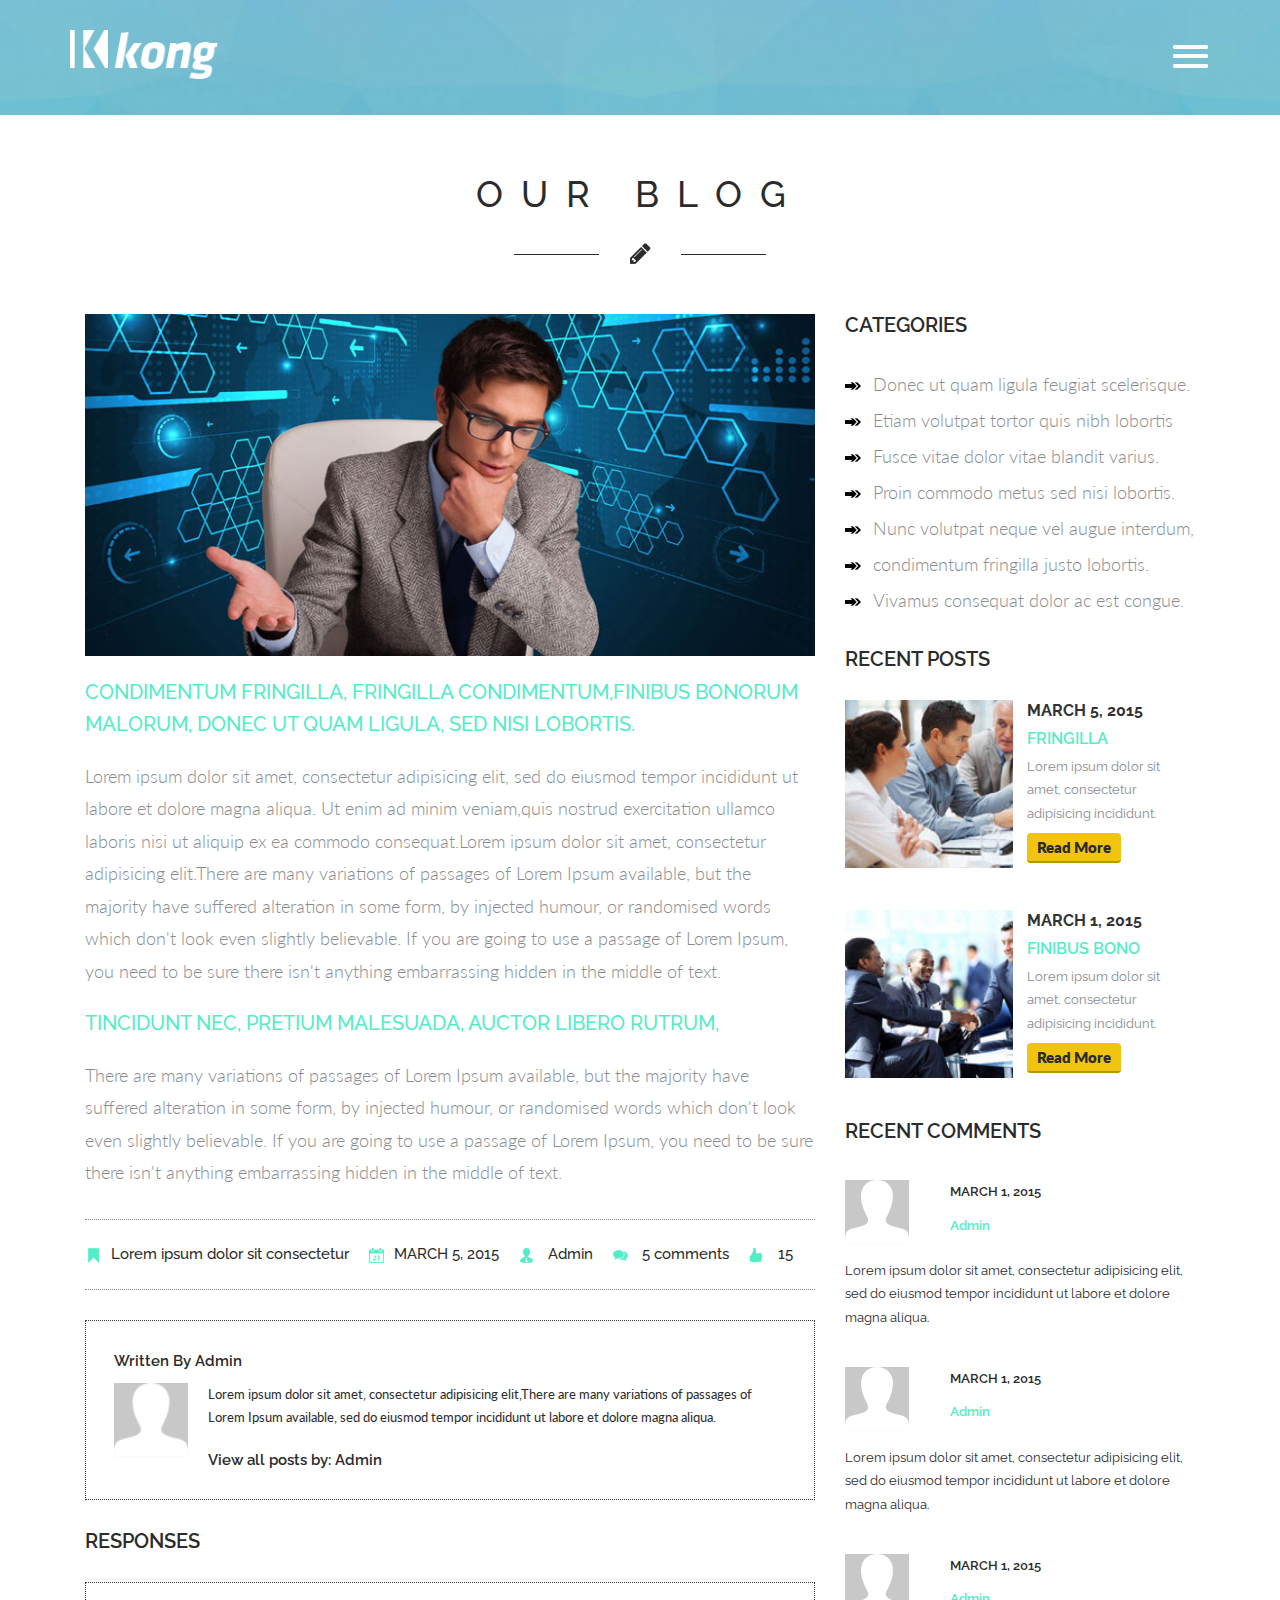
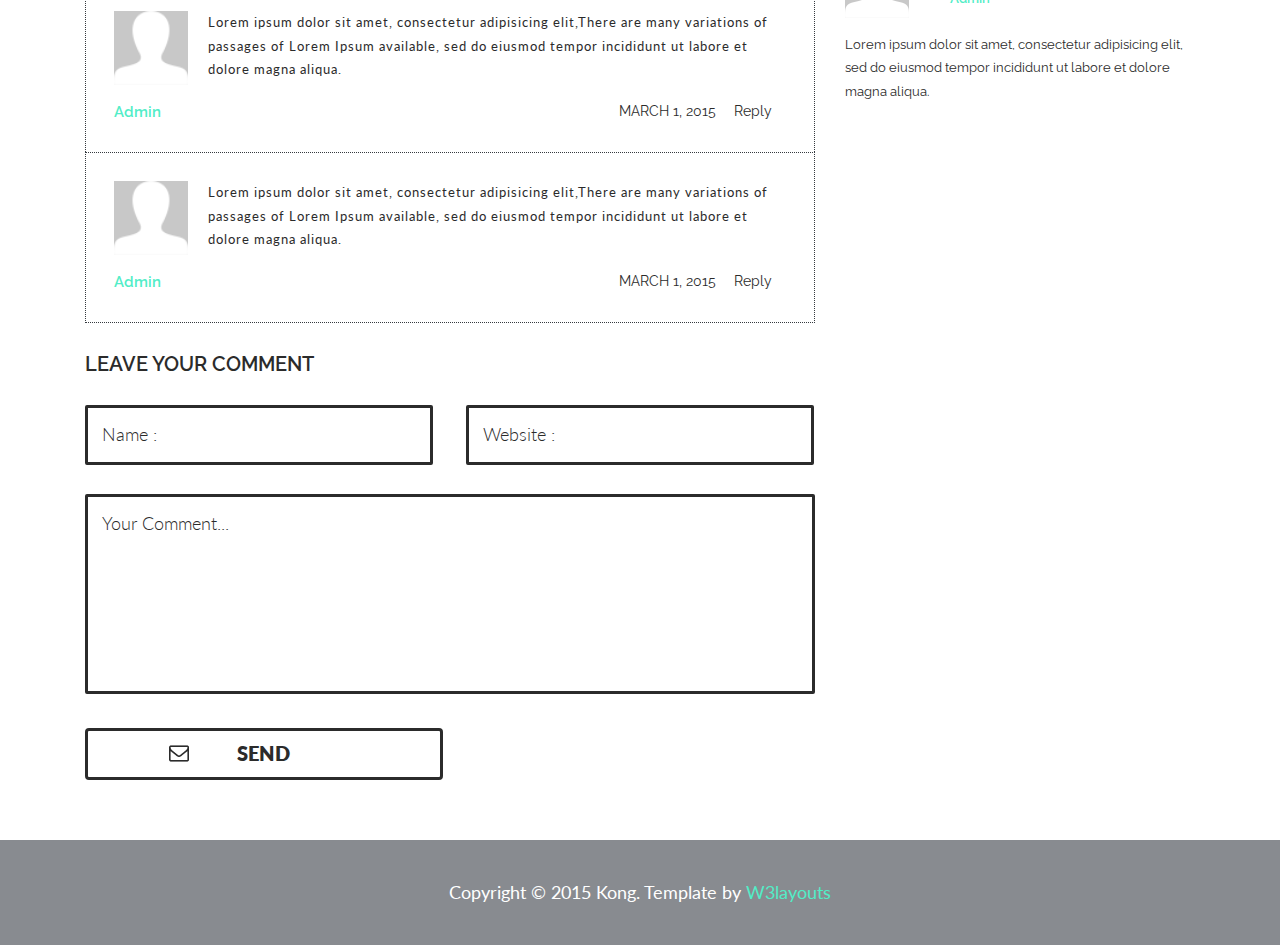
<file: single.html>
<!--
Author: W3layouts
Author URL: http://w3layouts.com
License: Creative Commons Attribution 3.0 Unported
License URL: http://creativecommons.org/licenses/by/3.0/
-->
<!DOCTYPE html>
<html>
<head>
	<title>Kong a Personal Portfolio Flat Bootstrap Responsive Website Template | Single :: w3layouts</title>
	<!--fonts-->
		<link href='http://fonts.googleapis.com/css?family=Raleway:400,100,200,300,500,600,700,800,900' rel='stylesheet' type='text/css'>
		<link href='http://fonts.googleapis.com/css?family=Lato:100,300,400,700,900,100italic,300italic,400italic,700italic,900italic' rel='stylesheet' type='text/css'>
	<!--//fonts-->
		<link href="css/bootstrap.css" rel="stylesheet" type="text/css" media="all" />
		<link href="css/style.css" rel="stylesheet" type="text/css" media="all" />
	<!-- for-mobile-apps -->
		<meta name="viewport" content="width=device-width, initial-scale=1">
		<meta http-equiv="Content-Type" content="text/html; charset=utf-8" />
		<meta name="keywords" content="Kong Responsive web template, Bootstrap Web Templates, Flat Web Templates, Andriod Compatible web template, 
		Smartphone Compatible web template, free webdesigns for Nokia, Samsung, LG, SonyErricsson, Motorola web design" />
		<script type="application/x-javascript"> addEventListener("load", function() { setTimeout(hideURLbar, 0); }, false); function hideURLbar(){ window.scrollTo(0,1); } </script>
	<!-- //for-mobile-apps -->
	<!-- js -->
		<script type="text/javascript" src="js/jquery.min.js"></script>
	<!-- js -->
	<!-- start-smooth-scrolling -->
		<script type="text/javascript" src="js/move-top.js"></script>
		<script type="text/javascript" src="js/easing.js"></script>
		<script type="text/javascript">
			jQuery(document).ready(function($) {
				$(".scroll").click(function(event){		
					event.preventDefault();
					$('html,body').animate({scrollTop:$(this.hash).offset().top},1000);
				});
			});
		</script>
	<!-- start-smooth-scrolling -->

</head>
<body>
<!-- banner -->
<div class="banner page-head" id="home">
	<div class="container"> 
		<div class="top-header row">
			<script src="js/classie.js"></script>
			<!--top-nav---->
			<div class="logo">
				<a href="index.html"><img src="images/logo.png" alt=""/></a>
			</div>
			<div class="top-nav">
				<div class="nav-icon">
					    <a href="#" class="right_bt" id="activator"><span> </span> </a>
				</div>
				<div class="box" id="box">
					<div class="box_content">        					                         
						<div class="box_content_center">
							<div class="form_content">
								<div class="menu_box_list">
									<ul>
										<li><a href="index.html"><span>home</span></a></li>
										<li><a href="index.html"><span>about</span></a></li>
										<li><a href="index.html"><span>services</span></a></li>
										<li><a href="index.html"><span>portfolio</span></a></li>
										<li><a href="index.html"><span>Testimonial</span></a></li>
										<li><a href="index.html"><span>blog</span></a></li>
										<li><a href="index.html"><span>Contact</span></a></li>
										<div class="clearfix"> </div>
									</ul>
								</div>
								<a class="boxclose" id="boxclose"> <span> </span></a>
							</div>                                  
						</div> 	
					</div> 
				</div>       	  
			</div>
			<!---start-click-drop-down-menu----->
			        <!----start-dropdown--->
			         <script type="text/javascript">
						var $ = jQuery.noConflict();
							$(function() {
								$('#activator').click(function(){
									$('#box').animate({'top':'0px'},900);
								});
								$('#boxclose').click(function(){
								$('#box').animate({'top':'-1000px'},900);
								});
							});
							$(document).ready(function(){
							//Hide (Collapse) the toggle containers on load
							$(".toggle_container").hide(); 
							//Switch the "Open" and "Close" state per click then slide up/down (depending on open/close state)
							$(".trigger").click(function(){
								$(this).toggleClass("active").next().slideToggle("slow");
									return false; //Prevent the browser jump to the link anchor
							});
												
						});
					</script>
			<!---//End-click-drop-down-menu----->
			<div class="clearfix"> </div>
		</div>
	</div>
</div>
<!--/header-banner-->
<!--single-page-->
	<div class="sample-page">
		<div class="container">
			<div class="sam-head text-center">
				<h3>OUR BLOG</h3>
				<div class="strip text-center"><img src="images/blog.png" alt=" "/></div>
			</div>
			<div class="col-md-8 sample-page-left" >
				<div class="sample-page-info">
					<img src="images/123.jpg" alt=""/>
					<h5>CONDIMENTUM FRINGILLA, FRINGILLA CONDIMENTUM,FINIBUS BONORUM MALORUM, DONEC UT QUAM LIGULA, SED NISI LOBORTIS.</h5>
					<p>Lorem ipsum dolor sit amet, consectetur adipisicing elit, sed do eiusmod tempor incididunt ut labore et dolore magna aliqua.  
						Ut enim ad minim veniam,quis nostrud exercitation ullamco laboris nisi ut aliquip ex ea commodo consequat.Lorem ipsum dolor sit amet, 
						consectetur adipisicing elit.There are many variations of passages of Lorem Ipsum available, but the majority have suffered alteration  
						in some form, by injected humour, or randomised words which don't look even slightly believable. If you are going to use a passage of Lorem Ipsum,
						you need to be sure there isn't anything embarrassing hidden in the middle of text.</p>  
					<h5>TINCIDUNT NEC, PRETIUM MALESUADA, AUCTOR LIBERO RUTRUM,</h5>
					<p>There are many variations of passages of Lorem Ipsum available, but the majority have suffered alteration  
						in some form, by injected humour, or randomised words which don't look even slightly believable. If you are going to use a passage of Lorem Ipsum,
						you need to be sure there isn't anything embarrassing hidden in the middle of text.</p> 
					<div class="comment-icons">
						<ul>
							<li><span class="d"></span><a href="#">Lorem ipsum dolor sit consectetur</a> </li>
							<li><span class="clndr"></span>MARCH 5, 2015</li>
							<li><span class="admin"></span> <a href="#">Admin</a></li>
							<li><span class="cmnts"></span> <a href="#">5 comments</a></li>
							<li><span class="like"></span> 15 </li>
						</ul>
					</div>
					<div class="admin-text">
						<h5>Written By Admin</h5>
						<div class="admin-text-left">
							<a href="#"><img src="images/icon3.png" alt=""/></a>
						</div>
						<div class="admin-text-right">
							<p>Lorem ipsum dolor sit amet, consectetur adipisicing elit,There are many variations of passages of Lorem Ipsum available, 
							sed do eiusmod tempor incididunt ut labore et dolore magna aliqua.</p>
							<span>View all posts by:<a href="#"> Admin </a></span>
						</div>
						<div class="clearfix"> </div>
					</div>
					<div class="response">
						<h4>RESPONSES</h4>
						<div class="response-info">
							<div class="response-text-left">
								<a href="#"><img src="images/icon3.png" alt=""/></a>
								<h5><a href="#">Admin</a></h5>
							</div>
							<div class="response-text-right">
								<p>Lorem ipsum dolor sit amet, consectetur adipisicing elit,There are many variations of passages of Lorem Ipsum available, 
									sed do eiusmod tempor incididunt ut labore et dolore magna aliqua.</p>
								<ul>
									<li>MARCH 1, 2015</li>
									<li><a href="#">Reply</a></li>
								</ul>
							</div>
							<div class="clearfix"> </div>
						</div>		
						<div class="response-info">
							<div class="response-text-left">
								<a href="#"><img src="images/icon3.png" alt=""/></a>
								<h5><a href="#">Admin</a></h5>
							</div>
							<div class="response-text-right">
								<p>Lorem ipsum dolor sit amet, consectetur adipisicing elit,There are many variations of passages of Lorem Ipsum available, 
								sed do eiusmod tempor incididunt ut labore et dolore magna aliqua.</p>
								<ul>
									<li>MARCH 1, 2015</li>
									<li><a href="#">Reply</a></li>
								</ul>
							</div>
							<div class="clearfix"> </div>
						</div>
					</div>	
					<div class="coment-form">
						<h4>LEAVE YOUR COMMENT</h4>
						<form>
							<input type="text" value="Name :" onfocus="this.value = '';" onblur="if (this.value == '') {this.value = 'Name :';}" required="">
							<input type="text" value="Website :" onfocus="this.value = '';" onblur="if (this.value == '') {this.value = 'Website :';}" required="">
							<textarea type="text"  onfocus="this.value = '';" onblur="if (this.value == '') {this.value = 'Your Comment...';}" required="">Your Comment...</textarea>
							<input type="submit" value="SEND" >
						</form>
					</div>		
				</div>
			</div>	
			<div class="col-md-4 sample-page-right">
				<div class="category">
					<h4>CATEGORIES</h4>
					<ul>
						<li><a href="#">Donec ut quam ligula feugiat scelerisque.</a></li>
						<li><a href="#">Etiam volutpat tortor quis nibh lobortis</a></li>
						<li><a href="#">Fusce vitae dolor vitae blandit varius.</a></li>
						<li><a href="#">Proin commodo metus sed nisi lobortis.</a></li>
						<li><a href="#">Nunc volutpat neque vel augue interdum,</a></li>
						<li><a href="#">condimentum fringilla justo lobortis.</a></li>
						<li><a href="#">Vivamus consequat dolor ac est congue.</a></li>
					</ul>
				</div>	
				<div class="recent-posts">
					<h4>RECENT POSTS</h4>
					<div class="recent-posts-info">
						<div class="posts-left">
							<a href="#"> <img src="images/img21.jpg" alt=""/> </a>
						</div>
						<div class="posts-right">
							<label>MARCH 5, 2015</label>
							<h5> <a href="#">FRINGILLA </a></h5>
							<p>Lorem ipsum dolor sit amet, consectetur adipisicing incididunt.</p>
							<div class="read-more">
								<a href="#">Read More</a>
							</div>
						</div>
						<div class="clearfix"> </div>
					</div>	
					<div class="recent-posts-info">
						<div class="posts-left">
							<a href="#"> <img src="images/img20.jpg" alt=""/></a>
						</div>
						<div class="posts-right">
							<label>MARCH 1, 2015</label>
							<h5><a href="#">FINIBUS BONO</a></h5>
							<p>Lorem ipsum dolor sit amet, consectetur adipisicing incididunt.</p>
							<div class="read-more">
								<a href="#">Read More</a>
							</div>
						</div>
						<div class="clearfix"> </div>
					</div>	
				</div>
				<div class="comments">
					<h4>RECENT COMMENTS</h4>
					<div class="comments-info">
						<div class="cmnt-icon-left">
							<a href="#"><img src="images/icon3.png" alt=""/></a>
						</div>
						<div class="cmnt-icon-right">
							<p>MARCH 1, 2015</p>
							<p><a href="#">Admin</a></p>
						</div>
						<div class="clearfix"> </div>
						<p class="cmmnt">Lorem ipsum dolor sit amet, consectetur adipisicing elit, 
							sed do eiusmod tempor incididunt ut labore et dolore magna aliqua.</p>
					</div>
					<div class="comments-info">
						<div class="cmnt-icon-left">
							<a href="#"><img src="images/icon3.png" alt=""/></a>
						</div>
						<div class="cmnt-icon-right">
							<p>MARCH 1, 2015</p>
							<p><a href="#">Admin</a></p>
						</div>
						<div class="clearfix"> </div>
						<p class="cmmnt">Lorem ipsum dolor sit amet, consectetur adipisicing elit, 
							sed do eiusmod tempor incididunt ut labore et dolore magna aliqua.</p>
					</div>
					<div class="comments-info">
						<div class="cmnt-icon-left">
							<a href="#"><img src="images/icon3.png" alt=""/></a>
						</div>
						<div class="cmnt-icon-right">
							<p>MARCH 1, 2015</p>
							<p><a href="#">Admin </a></p>
						</div>
						<div class="clearfix"> </div>
						<p class="cmmnt">Lorem ipsum dolor sit amet, consectetur adipisicing elit, 
							sed do eiusmod tempor incididunt ut labore et dolore magna aliqua.</p>
					</div>
				</div>
			</div>
			<div class="clearfix"> </div>
		</div>	
	</div>
<!--//single-page-->
<!--footer-->
<div class="footer">
	<div class="container">
		<p>Copyright &copy; 2015 Kong. Template by <a href="http://w3layouts.com/"> W3layouts</a></p>
	</div>
</div>
<!--//footer-->
<!-- here stars scrolling icon -->
	<script type="text/javascript">
		$(document).ready(function() {
			/*
				var defaults = {
				containerID: 'toTop', // fading element id
				containerHoverID: 'toTopHover', // fading element hover id
				scrollSpeed: 1200,
				easingType: 'linear' 
				};
			*/
								
			$().UItoTop({ easingType: 'easeOutQuart' });
								
			});
	</script>
<!-- //here ends scrolling icon -->
</body>
</html>
</file>
<file: css/style.css>
body{
	margin:0;
	font-family: 'Raleway', sans-serif;
}
body a{
	transition: 0.5s all ease;
	-webkit-transition: 0.5s all ease;
	-moz-transition: 0.5s all ease;
	-o-transition: 0.5s all ease;
	-ms-transition: 0.5s all ease;
}
h1,h2,h3,h4,h5,h6{
	margin:0;			   
}
p{
	margin:0;
}
ul,label{
	margin:0;
	padding:0;
}
body a:hover{
	text-decoration:none;
}
/*--header-menu--*/
button#showRightPush {
	background: none;
	border: none;
	color: #ffffff;
	
}
button#showRightPush img {
	padding-left: 8px;
}

/*--header--*/
.logo {
  float: left;
}
.top-nav{
	float:right;
	margin-top: 15px;
}
.top-header{
margin-top:50px;
}
.right_bt span{
	width: 37px;
    height: 25px;
	display: block;
	background: url(../images/menu.png) no-repeat 0px 0px;
}
.box{
	position:absolute;
	top:-1200px;
	width:100%;
	margin:auto;
	padding:0px;
	z-index:999999;
	text-align:center;
	left:0px;
 }
.box_content_center{
	background:rgba(0, 0, 0, 0.22);
}
a.boxclose{
	cursor: pointer;
	text-align: center;
	display: block;
	position: absolute;
	top: 19px;
	right: 290px;
 }
 #activator {
}
.menu_box_list{
	display: inline-block;
	padding:30px 0;
}
.menu_box_list ul li {
	display:inline-block;
	  margin: 0 10px;
}
.menu_box_list li a{
	color: #FFF;
	font-size: 16px;
	text-transform: uppercase;
	font-family: 'Lato', sans-serif;
	-webkit-transition: all 0.5s ease-in-out;
	-moz-transition: all 0.5s ease-in-out;
	-o-transition: all 0.5s ease-in-out;
	transition: all 0.5s ease-in-out;
	font-weight: 600;
}
.menu_box_list li a:hover{
	color:#000000;
	text-decoration: none;
}
.menu_box_list li a > i > img{
	vertical-align:middle;
}
.boxclose span{
	width:58px;
	height:73px;
	display:inline-block;
	background: url(../images/into.png) no-repeat 0px 0px;
}
/*--/header--*/
/*--banner--*/
.banner{
	background: url(../images/banner.jpg) no-repeat 0px 0px;
	background-size: cover;
	-webkit-background-size: cover;
	-moz-background-size: cover;
	-o-background-size: cover;
	text-align: center;
	min-height:750px;
}
.imagem-perfil{
	width: 300px;
	z-index:1;
	height:300px;
	border-radius: 50%;
}
.banner-info{
width:65%;
margin: 141px auto 0 auto;
}
.banner-center-texto h1{
font-size:34px;
font-weight:800;
color:#ffffff;
margin:35px 0 15px 0;
letter-spacing: 15px;
}
.banner-center-texto h2{
  font-size: 50px;
  font-weight: 300;
  color: #ffffff;
  margin: 15px 0 45px 0;
}
.banner-center-texto a{
text-decoration:none;
color:#ffffff;
font-size:16px;
font-weight:500;
padding:16px 20px;
border:2px solid #fff;
}
.banner-center-texto a:hover{
border:2px solid #000;
}
.banner-center{
float:center;
}
.banner-center-texto{
float:center;
}
.border {
  background: #52edc7;
  width: 70%;
  margin: 0 auto;
  padding: 1px;
}
/*--//banner--*/
/*--about--*/
.about{
padding:60px 0 25px 0;
}
.about h3{
margin:0;
color:#2b2b2b;
font-size:36px;
font-weight:500;
letter-spacing: 18px;
}
.strip{
  margin: 28px 0 0px 0;
}
.about p{
margin:45px 0 0 0;
color:#888b90;
font-size:18px;
font-family: 'Lato', sans-serif;
line-height:1.8em;
}
.about ul{
padding:0;
margin:45px 0 0 0;
}
.about ul li{
list-style-type:none;
display:inline-block;
margin-right:25px;
}
.about ul li a.fb{
background: url(../images/icons.png) no-repeat 0px 0px;
width:72px;
height:72px;
display:block;
}
.about ul li a.twit{
background: url(../images/icons.png) no-repeat -99px 0px;
width:72px;
height:72px;
display:block;
}
.about ul li a.twit:hover{
background: url(../images/icons.png) no-repeat -99px -71px;
}
.about ul li a.in{
background: url(../images/icons.png) no-repeat -199px 0px;
width:72px;
height:72px;
display:block;
}
.about ul li a.in:hover{
background: url(../images/icons.png) no-repeat -199px -71px;
}
.about ul li a.drib{
background: url(../images/icons.png) no-repeat -299px 0px;
width:72px;
height:72px;
display:block;
}
.about ul li a.drib:hover{
background: url(../images/icons.png) no-repeat -299px -71px;
}
.about ul li a.goog{
background: url(../images/icons.png) no-repeat -399px 0px;
width:72px;
height:72px;
display:block;
}
.about ul li a.goog:hover{
background: url(../images/icons.png) no-repeat -399px -71px;
}
.about ul li a.pin{
background: url(../images/icons.png) no-repeat -499px 0px;
width:72px;
height:72px;
display:block;
}
.about ul li a.pin:hover{
background: url(../images/icons.png) no-repeat -499px -71px;
}
.about ul li a.fb:hover{
background: url(../images/icons.png) no-repeat 0px -71px;
}
/*--//about--*/
/*--my skill--*/
.my-skills{
	background: #1abc9c;
	padding: 60px 0;
}
.my-skills h3{
margin:0;
color:#ffffff;
font-size:36px;
font-weight:500;
letter-spacing: 18px;
}
.skill-grids{
margin-top:50px;
}
.skills-grid p{
margin:20px 0 0 0;
color:#ffffff;
font-size:16px;
font-weight:600;
text-transform:uppercase;
}
.circle{
color:#ffffff;
font-size:36px;
}
span.circles-number {
  font-size: 36px;
}
span.circles-text {
  font-size: 36px;
}
.circles-text-wrp {
  line-height: 142px !important;
}
/*--//my skill--*/
/*--education--*/
.education{
padding:60px 0;
background:#eeeeee;
}
.edu-info h3{
margin:0;
color:#2b2b2b;
font-size:36px;
font-weight:500;
letter-spacing: 18px;
}

.edu-grid p{
margin:0px auto;
color:#ffffff;
font-size:18px;
font-family: 'Lato', sans-serif;
background:#52edc7;
width: 36%;
padding: 3px 0;
}
.edu-grid span{
margin:0px auto;
display:block;
color:#ffffff;
font-size:18px;
font-family: 'Lato', sans-serif;
background:#4ad7b4;
width: 36%;
padding: 3px 0;
}
.edu-grid-master{

background:#52edc7;
padding: 15px 0;
}
.edu-grid-master h3{
font-family: 'Lato', sans-serif;
margin:0;
font-size:18px;
color:#4a4a4a;
font-weight:700;
line-height:1.8em;
}
.edu-grid-master h4{
font-family: 'Lato', sans-serif;
margin:10px 0 0 0;
font-size:18px;
color:#ffffff;
font-weight: 600;
}
.edu-grid-info{
background:#ffffff;
padding: 25px 30px;
}
.edu-grid-info h5{
font-family: 'Lato', sans-serif;
line-height:1.8em;
margin:0;
font-size:18px;
color:#888b90;
font-weight:300;
}
.edu-border{
border:1px solid #e2e2e2;
margin-top:50px;
border-radius: 6px;
border-bottom: 2px solid #c3c3c3;
}
.edu-grids {
  margin-top: 50px;
}
.edu-grid{
position:relative;
}
.edu-grid img{
position:absolute;
top: 25%;
left: 40%;
}
/*--//education--*/
/*--work--*/
.work-info h3{
  margin: 0;
  color: #2b2b2b;
  font-size: 36px;
  font-weight: 500;
  letter-spacing: 18px;
}
.work-experience{
  padding: 60px 0;
  background: #eeeeee;
}
.work-grids {
  margin-top: 50px;
}
.work-grid h3{
margin:0;
color:#ffffff;
background:#52edc7;
padding: 9px 0;
font-size: 18px;
font-weight: 600;
}
.work-grid-info {
background:#ffffff;
padding: 20px 18px;
}
.work-grid-info h4{
  font-family: 'Lato', sans-serif;
  margin: 0;
  font-size: 22px;
  color: #4a4a4a;
  font-weight: 700;
}
.work-grid-info h5{
  font-family: 'Lato', sans-serif;
  margin: 12px 0 25px 0;
  font-size: 18px;
  color: #c1c1c1;
  font-weight: 500;
}
.work-grid-info p{
  font-family: 'Lato', sans-serif;
  line-height: 1.8em;
  margin: 0;
  font-size: 18px;
  color: #888b90;
  font-weight: 300;
}
.work-grid{
border:1px solid #e2e2e2;
border-radius: 6px;
border-bottom: 2px solid #c3c3c3;
}
/*--//work--*/
/*--services--*/
.services{
  padding: 60px 0;
}
.ser-info h3{
  margin: 0;
  color: #2b2b2b;
  font-size: 36px;
  font-weight: 500;
  letter-spacing: 18px;
}
.ser-grids{
margin-top:50px;
}
.ser-imagea{
background: url(../images/icons.png) no-repeat -1px -339px;
width:190px;
height:190px;
display:block;
margin:0 auto;
}
.ser-imageb{
background: url(../images/icons.png) no-repeat -390px -150px;
width:190px;
height:190px;
display:block;
margin:0 auto;
}
.ser-imagec{
background: url(../images/icons.png) no-repeat -195px -149px;
width:190px;
height:190px;
display:block;
margin:0 auto;
}
.ser-imaged{
background: url(../images/icons.png) no-repeat -1px -143px;
width:190px;
height:190px;
display:block;
margin:0 auto;
}
.ser-grid h3{
margin:25px 0;
color:#2b2b2b;
font-size:24px;
font-family: 'Lato', sans-serif;
font-weight:700;
}
.ser-grid p {
  font-family: 'Lato', sans-serif;
  line-height: 1.8em;
  margin: 0;
  font-size: 18px;
  color: #888b90;
  font-weight: 300;
}
/*--//services--*/
/*--portfolio--*/
.gallery-section{
background: url(../images/port-back.jpg) no-repeat 0px 0px;
	background-size: cover;
	-webkit-background-size: cover;
	-moz-background-size: cover;
	-o-background-size: cover;
	text-align: center;
	min-height:1404px;
    padding: 140px 0 0px 0;
}
#portfolio p {
  font-family: 'Lato', sans-serif;
  line-height: 1.8em;
  margin: 25px 0 0 0;
  font-size: 18px;
  color: #ffffff;
  font-weight: 300;
}
.gallery-section h3{
   margin: 0;
  color: #ffffff;
  font-size: 36px;
  font-weight: 500;
  letter-spacing: 18px;
}
.gallery-grid {
  padding: 0;
}
.gallery1 {
position:relative;
}
.gallery1 .textbox {
width:100%;
height:100%;
position:absolute;
top:0;
left:0;
-webkit-transform: scale(0);
transform: scale(0);
background-color:rgba(82, 237, 199, 0.5);
}
.gallery1:hover .textbox {
-webkit-transform: scale(1);
transform: scale(1);
}
.gallery-grid img{
width:100%;
}

.textbox {
-webkit-transition: all 0.7s ease;
transition: all 0.7s ease;
}
.textbox h4 {
  font-family: 'Lato', sans-serif;
  font-size: 22px;
  color: #fff;
  margin-top: 115px;
}
.textbox p {
  font-size: 12px !important;
  color: #fff;
  font-weight:500 !important;
  margin:6px 0 0 0!important;
}
.gallery-grids {
  margin-top: 50px;
}
.button:hover{
 border: 2px solid #000;
}
.button {
  border: 2px solid #fff;
  padding: 10px;
  width: 34%;
  cursor:pointer;
  text-align:center;
  margin: 20px auto 0 auto;
}
.button a {
display:block;
color:#fff;
font-family: 'Lato', sans-serif;
font-size:18px;
font-weight:700;
}
/*--//portfolio--*/
/*--process--*/
.process{
background:#52edc7;
  padding: 30px 0 65px 0;
}
.process-gird{
background:#fff;
border-radius:70%;
width:100%;
  height: 141px;
  padding: 16px 0 0 0;
}
.process h3 {
  margin: 0;
  color: #ffffff;
  font-size: 36px;
  font-weight: 500;
  letter-spacing: 18px;
}
.process-imagea{
background: url(../images/icons.png) no-repeat -506px -369px;
width:50px;
height:50px;
display:block;
margin:0 auto;
}
.process-imageb{
background: url(../images/icons.png) no-repeat -206px -369px;
width:50px;
height:50px;
display:block;
margin:0 auto;
}
.process-imagec{
background: url(../images/icons.png) no-repeat -264px -369px;
width:50px;
height:50px;
display:block;
margin:0 auto;
}
.process-imaged{
background: url(../images/icons.png) no-repeat -317px -369px;
width:50px;
height:50px;
display:block;
margin:0 auto;
}
.process-imagee{
background: url(../images/icons.png) no-repeat -383px -369px;
width:50px;
height:50px;
display:block;
margin:0 auto;
}
.process-imagef{
background: url(../images/icons.png) no-repeat -461px -369px;
width:50px;
height:50px;
display:block;
margin:0 auto;
}
.process-gird p{
color:#2b2b2b;
font-family: 'Lato', sans-serif;
font-size:18px;
font-weight:700;
margin:14px 0 0 0;
}
.process-girds {
  margin-top: 50px;
}
.process-gird {
position:relative;
}
.process-gird  img{
position:absolute;
  top: 42%;
  left: 109.5%;
}
.process-pad{
padding:0 25px;

}
/*--//process--*/
.test-banner {
  background: #ffffff;
  border-top: 15px solid #52edc7;
  width: 54%;
  margin: 50px auto 0 auto;
  padding: 82px 45px;
}
.testimonials{
background:#eeeeee;
padding:60px 0;
}
.testimonials h3 {
  margin: 0;
  color: #2b2b2b;
  font-size: 36px;
  font-weight: 500;
  letter-spacing: 18px;
  text-align:center;
}
.test-left img{
width:100%;
}
.test-left{
float:left;
  width: 40%;
}
.test-right{
float:right;
  width: 52%;
}
.test-right p{
margin:25px 0 38px 0;
font-size:16px;
color:#4a4a4a;
line-height:1.8em;
font-family: 'Lato', sans-serif;
font-weight:600;
font-style:italic;
}
.test-right h4{
margin:0;
font-size:16px;
color:#888b90;
font-family: 'Lato', sans-serif;
font-weight:400;
}
.test-banner{
position:relative;
}
.test-banner img.quoa{
position:absolute;
top:14%;
left:45%;
}
.test-banner img.quo{
position:absolute;
top:77%;
left:45%;
}
/*--//process--*/
/*-- Slider Part starts Here --*/
#slider3,#slider4  {
  box-shadow: none;
  -moz-box-shadow: none;
  -webkit-box-shadow: none;
  margin: 0 auto;
}
.rslides_tabs {
  list-style: none;
  padding: 0;
  background: rgba(0,0,0,.25);
  box-shadow: 0 0 1px rgba(255,255,255,.3), inset 0 0 5px rgba(0,0,0,1.0);
  -moz-box-shadow: 0 0 1px rgba(255,255,255,.3), inset 0 0 5px rgba(0,0,0,1.0);
  -webkit-box-shadow: 0 0 1px rgba(255,255,255,.3), inset 0 0 5px rgba(0,0,0,1.0);
  font-size: 18px;
  list-style: none;
  margin: 0 auto 50px;
  max-width: 540px;
  padding: 10px 0;
  text-align: center;
  width: 100%;
}
.rslides_tabs li {
  display: inline;
  float: none;
  margin-right: 1px;
}
.rslides_tabs a {
  width: auto;
  line-height: 20px;
  padding: 9px 20px;
  height: auto;
  background: transparent;
  display: inline;
}
.rslides_tabs li:first-child {
  margin-left: 0;
}
.rslides_tabs .rslides_here a {
  background: rgba(255,255,255,.1);
  color: #fff;
  font-weight: bold;
}
.events {
  list-style: none;
}
.callbacks_container {
  position: relative;
  float: left;
  width: 100%;
}
.callbacks {
  position: relative;
  list-style: none;
  overflow: hidden;
  width: 100%;
  padding: 0;
  margin: 0;
}
.callbacks li {
  position: absolute;
  width: 100%;
  left: 0;
  top: 0;
}
.callbacks img {
  position: relative;
  z-index: 1;
  height: auto;
  border: 0;
}
.callbacks .caption {
	display: block;
	position: absolute;
	z-index: 2;
	font-size: 20px;
	text-shadow: none;
	color: #fff;
	left: 0;
	right: 0;
	padding: 10px 20px;
	margin: 0;
	max-width: none;
	top: 10%;
	text-align: center;
}
.callbacks_nav {
  	position: absolute;
	-webkit-tap-highlight-color: rgba(0,0,0,0);
	top: 66%;
	left: 0;
	opacity: 0.7;
	z-index: 3;
	text-indent: -9999px;
	overflow: hidden;
	text-decoration: none;
	height: 28px;
	width: 20px;

	margin-top: -65px;
}
.callbacks_nav:active {
  opacity: 1.0;
}
a.callbacks_nav.callbacks1_nav.prev {
	background: transparent url("../images/themes.png") no-repeat 0px 0px;
  left: 13%;
}
.callbacks_nav.next {
	background: transparent url("../images/themes.png") no-repeat -20px 0px;
  left: 84%;
}
#slider3-pager a,#slider4-pager a  {
  display: inline-block;
}
#slider3-pager span,#slider4-pager span{
  float: left;
}
#slider3-pager span,#slider4-pager span{
	width:100px;
	height:15px;
	background:#fff;
	display:inline-block;
	border-radius:30em;
	opacity:0.6;
}
#slider3-pager .rslides_here a ,#slider4-pager .rslides_here a {
  background: #FFF;
  border-radius:30em;
  opacity:1;
}
#slider3-pager a ,#slider4-pager a {
  padding: 0;
}
#slider3-pager li, #slider4-pager li{
	display:inline-block;
}
.rslides {
  position: relative;
  list-style: none;
  overflow: hidden;
  width: 100%;
  padding: 0;
  margin: 0;
}
.rslides li {
  -webkit-backface-visibility: hidden;
  position: absolute;
  display: none;
  width: 100%;
  left: 0;
  top: 0;
}
.rslides li{
  position: relative;
  display: block;
  float: left;
}

.callbacks_tabs{
	list-style: none;
	position: absolute;
	top: 73%;
	z-index: 999;
	left: 46%;
	padding: 0;
	margin: 0;
}
ul.callbacks_tabs.callbacks2_tabs {
top: 73%;
left:46%;
}
.slider-top{
	text-align: center;
	padding:10em 0;
}
.slider-top h1{
	font-weight:700;
	font-size:48px;
	color:#010101;
}
.slider-top p{
	font-weight:400;
	font-size:20px;
	padding:1em 7em;
	color:#010101;
}
.slider-top ul.social-slide{
	display:inline-flex;
	margin: 0px;
	padding: 0px;
}
ul.social-slide li i{
	width:70px;
	height:74px;
	background:url(../images/img-resources.png)no-repeat;
	display: inline-block;
	margin:0px 15px;
}
ul.social-slide li i.win{
	background-position:-6px 0px;
}
ul.social-slide li i.android{
	background-position:-110px 0px;
}
ul.social-slide li i.mac{
	background-position:-215px 0px;
}
.callbacks_tabs li{
	display: inline-block;
}
@media screen and (max-width: 600px) {
  .callbacks_nav {
    top: 47%;
    }
}

.callbacks_tabs a{
 visibility: hidden;
}
.callbacks_tabs a:after {
  content: "\f111";
  font-size:0;
  font-family: FontAwesome;
  visibility: visible;
  display: block;
  height:14px;
  width:14px;
  display:inline-block;
  background: #ffffff;
  border-radius: 30px;
  -webkit-border-radius: 30px;
  -moz-border-radius: 30px;
  -o-border-radius: 30px;
  -ms-border-radius: 30px;
}
.callbacks_here a:after{
	background: #99cc33;	
}
a.callbacks_nav.callbacks2_nav.prev {
background: transparent url("../images/2.png") no-repeat left top;
width:23px;
height:23px;
}
a.callbacks_nav.callbacks2_nav.next{
background: transparent url("../images/2.png") no-repeat -29px 0px;
width:23px;
height:23px;
}
a.callbacks_nav.callbacks2_nav.prev {
left: 86% !important;
top: 9%;
}
a.callbacks_nav.callbacks2_nav.next {
right: 0% !important;
top: 9%;
}
/*-- Slider part Ends Here --*/
/*-- clients --*/
.clients{
padding:0 0 60px 0;
background:#eeeeee;
}
.strip-line{
  background: #52edc7;
  width: 20%;
  margin: 0 auto;
  padding: 1px;
}
.clients h4{
margin:0 0 18px 0;
font-size:20px;
color:#2b2b2b;
}
.client-grids{
margin-top:50px;
}

/*-- //clients --*/
/*-- blog --*/
.blog{
padding:60px 0;

}
.blog-info h3{
  margin: 0;
  color: #2b2b2b;
  font-size: 36px;
  font-weight: 500;
  letter-spacing: 18px;
}
.blog-grids{
margin-top:50px;
}
.blog-grid{
border:1px solid #dedede;
border-radius:4px;
}
.blog-grid img{
width:100%;
}
.blog-text{
padding: 60px 20px 25px 20px;
}
.blog-grid a{
text-decoration:none;
font-size:20px;
color:#2b2b2b;
font-family: 'Lato', sans-serif;
font-weight:700;
}
.blog-grid a:hover{
color :#52edc7;
}
.stripa{
background:#dedede;
width:30%;
height:1px;
margin:15px 0;
}
.blog-grid p {
  font-family: 'Lato', sans-serif;
  line-height: 1.8em;
  margin: 0;
  font-size: 16px;
  color: #888b90;
  font-weight: 300;
}
.blog-grid ul{
padding: 7px 20px;
margin:0;
border-top:1px solid #dedede;
}
.blog-grid ul li{
list-style-type:none;
display:inline-block;
padding-right:20px;
}
.blog-grid ul li a{
color:#888b90;
font-size:12px;
font-weight:700;
}
.blog-grid ul li:nth-child(2){
border-left:1px solid #888b90;
padding-left:20px;
}
.blog-text-info:nth-child(1),.blog-text-info:nth-child(2),.blog-text-info:nth-child(3){
margin-bottom:30px;
}
.blog-pos p{
color:#fff;
font-size:24px;
margin:0;
text-align:center;
font-weight:700;
  transform: rotate(45deg);
  -webkit-transform: rotate(45deg);
  -o-transform: rotate(45deg);
  -moz-transform: rotate(45deg);
}
.blog-pos p span{
font-size:16px;
display:block;
font-weight:400;
margin: -19px 0 0 0;
}
.blog-text-info{
position:relative;
}
.blog-pos{
  position: absolute;
  top: 42%;
  left: 14%;
  width: 17.5%;
  background: #52edc7;
  transform: rotate(-46deg);
  -webkit-transform: rotate(-46deg);
  -o-transform: rotate(-46deg);
  -moz-transform: rotate(-46deg);
}
/*-- blog --*/
/*-- contact --*/
.contact{
background:#52edc7;
padding:60px 0 0 0;
}
.contact-info h3 {
  margin: 0;
  color: #2b2b2b;
  font-size: 36px;
  font-weight: 500;
  letter-spacing: 18px;
  }
.contact-grids{
margin-top:50px;
}
.contact-grids h3 {
  color: #2b2b2b;
  font-size: 20px;
  font-weight: 400;
  margin: 0 0 25px 0;
  }
.stripb{
background:#2b2b2b;
width:30%;
height:1px;
margin: 0 0 40px 0;
}
.contact-left ul{
margin: 0px 0 0 0;
padding:0;
}
.contact-left ul li{
list-style-type:none;
font-size:18px;
color:#2b2b2b;
font-weight:500;
line-height:1.8em;
font-family: 'Lato', sans-serif;
}
.contact-left ul li a{
text-decoration:none;
color:#2b2b2b;
}
.contact-left ul li a:hover{
color:#ffffff;
}
.contact-left ul li:nth-child(4) {
font-size:20px;
  margin: 30px 0;
  font-weight: 800;
}
.contact-left ul li:nth-child(6) {
  margin: 30px 0 0 0;
  font-weight: 800;
}
.contact-right input[type="text"]:hover,.contact-right textarea:hover {
border:3px solid #40c4a4;
}
.contact-right input[type="text"] {
border:3px solid transparent;
border-radius:2px;
font-family: 'Lato', sans-serif;
	width: 47.65%;
	outline: none;
	padding: 14px;
	font-size: 18px;
	font-weight:300;
	color: #c9c9cb;
	margin: 0 24px 24px 0;
}
.contact-right textarea {
border:3px solid transparent;
border-radius:2px;
font-family: 'Lato', sans-serif;
	width: 100%;
	height: 200px;
	outline: none;
	font-weight:300;
	font-size: 18px;
	color: #c9c9cb;
	resize: none;
	padding: 14px;
	margin-bottom: 24px;
}
.contact-right input[type="text"]:nth-child(2),.coment-form input[type="text"]:nth-child(2){
margin-right:0;
}
.contact-right form input[type="submit"] {
color:#2b2b2b;
font-family: 'Lato', sans-serif;
  background: url(../images/mess.png) no-repeat 81px 14px;
  width: 49%;
  border-radius: 4px;
  height: 52px;
  font-size: 20px;
  font-weight: 800;
  padding: 0;
  border: 3px solid #2b2b2b;
}
.contact-right form input[type="submit"]:hover {
 border: 3px solid #ffffff;
}
.resume{
background:#eeeeee;
padding:32px 0 60px 0;
}
.resume a{
  font-family: 'Lato', sans-serif;
  color: #2b2b2b;
  text-decoration: none;
  font-size: 18px;
  font-weight: 800;
  background: #f1c40f;
  padding: 16px 30px;
  border-radius:4px;
  border-bottom:2px solid #b8950a;
}
.resume a:hover{
color:#fff;
}
.down{
  margin-top: 50px;
}
/*-- contact --*/
/*-- footer --*/
.footer{
background:#888b90;
padding:40px 0;
}
.footer p{
text-align:center;
font-family: 'Lato', sans-serif;
margin:0 0 0px 0;
font-size:18px;
color:#ffffff;
font-weight:400;
}
.footer p a{
color:#52edc7;
}
.footer p a:hover{
color:#ffffff;
}
/*-- //footer --*/
.footer-top{
	background: url(../images/footer.jpg) no-repeat 0px 0px;
	background-size: cover;
	-webkit-background-size: cover;
	-moz-background-size: cover;
	-o-background-size: cover;
	min-height:188px;
}
.contact-back{
	background: url(../images/con-t.jpg) no-repeat 0px 0px;
	background-size: cover;
	-webkit-background-size: cover;
	-moz-background-size: cover;
	-o-background-size: cover;
	min-height:85px;
}
.client-back{
background: url(../images/clien-b.jpg) no-repeat 0px 0px;
	background-size: cover;
	-webkit-background-size: cover;
	-moz-background-size: cover;
	-o-background-size: cover;
	min-height:99px;
}
.process-back{
background: url(../images/pro-b.jpg) no-repeat 0px 0px;
	background-size: cover;
	-webkit-background-size: cover;
	-moz-background-size: cover;
	-o-background-size: cover;
	min-height:93px;
}
.services-back{
background: url(../images/work-b.jpg) no-repeat 0px 0px;
	background-size: cover;
	-webkit-background-size: cover;
	-moz-background-size: cover;
	-o-background-size: cover;
	min-height:93px;
}
.my-skill-back{
background: url(../images/myskill-b.jpg) no-repeat 0px 0px;
	background-size: cover;
	-webkit-background-size: cover;
	-moz-background-size: cover;
	-o-background-size: cover;
	min-height:93px;
}
.about-back{
background: url(../images/about-b.jpg) no-repeat 0px 0px;
	background-size: cover;
	-webkit-background-size: cover;
	-moz-background-size: cover;
	-o-background-size: cover;
	min-height:102px;
}
.strip-border{
background:#eeeeee;
}
.strip-border p{
margin:0;
width:15%;
margin:0 auto;
height:2px;
background:#dcdcdf;
}
/*-- single-page --*/
.page-head {
  min-height: 140px;
}
.sam-head h3{
  margin: 0;
  color: #2b2b2b;
  font-size: 36px;
  font-weight: 500;
  letter-spacing: 18px;
}
.sample-page {
	padding: 60px 0;
}
.sample-page-left {
  	margin-top: 50px;
}
.sample-page-right {
  	margin-top: 50px;
}
.sample-page-info h5 {
  	font-size: 20px;
  	font-weight: 500;
  	margin: 20px 0;
  	color:#52edc7;
  	line-height: 1.6em;
}
.sample-page-info p{
  margin:0;
  line-height: 1.8em;
  color: #888b90;
  font-size: 18px;
  font-weight: 300;
  font-family: 'Lato', sans-serif;
}
.sample-page  img {
	box-sizing: border-box;
	height: auto;
	max-width: 100%;
}
.sample-page-info img {
  	width: 100%;
}
.comments h4{
 color: #2b2b2b;
  margin: 0 0 30px 0;
  font-size: 20px;
  font-weight: 600;
}
.recent-posts h4{
  color: #2b2b2b;
  margin: 0 0 30px 0;
  font-size: 20px;
  font-weight: 600;
  }
.posts-left {
  width: 48%;
  float: left;
}
.posts-right {
  width: 48%;
  float: right;
}
.posts-left img{
width:100%;
}
.comment-icons {
	border-top: 1px dotted #858d94 ;
	border-bottom: 1px dotted #858d94;
	padding: 12px 0;
	margin: 30px 0;
}

.comment-icons ul li span {
  	background: url(../images/comment.png) no-repeat;
  	width: 16px;
  	height: 16px;
  	display: inline-block;
  	vertical-align: middle;
  	margin-right: 10px;
}
.comment-icons ul li span.d{
	background-position:0px 0px;
}
.comment-icons ul li span.clndr{
	background-position:-16px 0px;
}
.comment-icons ul li span.admin{
	background-position:-32px 0px;
}
.comment-icons ul li span.cmnts{
	background-position:-48px 0px;
}
.comment-icons ul li span.like{
	background-position:-64px 0px;
}
.comment-icons ul{
	margin: 0;
	padding: 0;
}
.comment-icons ul li{
	list-style-type:none;
	display:inline-block;
	margin: 12px 20px 12px 0;
	color:#2b2b2b;
	font-size: 15px;
	font-weight: 500;
}
.comment-icons ul li a{
	color: #2b2b2b;
	
}
.comment-icons ul li a:hover{
	color:#52edc7;
	text-decoration:none;
	transition:.5s all;
}
.read-more {
	margin: 10px 0 0 0;
}
.read-more a {
   font-family: 'Lato', sans-serif;
  color: #2b2b2b;
  text-decoration: none;
  font-size: 15px;
  font-weight: 800;
  background: #f1c40f;
  padding: 5px 10px;
  border-radius: 4px;
  border-bottom: 2px solid #b8950a;
}
.read-more a:hover{
	text-decoration:none;
	transition: .5s all;
	outline: none;
	color: #ffffff;
}
.category ul {
  	margin: 30px 0 30px 0;
  	padding: 0;
}
.category ul li{
  list-style-type: none;
  line-height:2em;
  color: #888b90;
  font-size: 18px;
  font-weight: 300;
  background: url(../images/mark.png) no-repeat 0px 12px;
  font-family: 'Lato', sans-serif;
  padding-left: 28px;
}
.category h4{
color:#2b2b2b;
margin:0;
font-size:20px;
font-weight:600;

}
.category ul li a{
  color: #888b90;
}
.category ul li a:hover{
	transition:.5s all;
	color:#52edc7;
	text-decoration:none;
}
.recent-posts-info {
  	margin-bottom: 3em;
}

.posts-right lable {
	font-size: 14px;
	font-weight: 600;
	color: #2b2b2b;
}
.posts-right h5 {
	font-size: 16px;
	font-weight: 600;	
	margin: 7px 0;
}
.posts-right h5 a{	
	color: #52edc7;
	transition:.5s all;
	text-decoration:none;
}
.posts-right h5 a:hover{	
	color: #2b2b2b;
	text-decoration:none;	
}
.posts-right p {
   margin: 0 0 12px 0;
  color: #888b90;
  font-size: 13px;
  font-weight: 400;
  line-height: 1.8em;
}
.comments-info {
  	margin: 2.7em 0;
}
.comments-info p {
margin: 12px 0 0 0;
  color: #2b2b2b;
  font-size: 13px;
  font-weight: 400;
  line-height: 1.8em;
}
.cmnt-icon-left {
	float: left;
	width: 30%;
}
.cmnt-icon-right {
	float: right;
	  width: 70%;
}
.cmnt-icon-right p {
	color: #2b2b2b;
	margin: 0 0 10px 0;
	font-size: 13px;
	font-weight: 600;
}
.cmnt-icon-right p a {
  color: #52edc7;
 
  text-decoration:none;
}
.cmnt-icon-right p a:hover{
 color: #2b2b2b;
  text-decoration:none;
  transition:.5s all;
}
.admin-text {
	border:1px dotted #353a3f;
	padding: 2em;
}
.admin-text h5 {
	font-size: 15px;
	font-weight: 600;
	margin: 0 0 10px 0;
	color: #2b2b2b;
}
.admin-text-left {
	float: left;
	width: 11%;
}
.admin-text-right {
	float: right;
	width: 86%;
}
.admin-text-right p,.response-text-right p {
	color: #2b2b2b;
	margin: 0 0 20px 0;
	text-align: left;
	font-size: 13px;
	font-weight:400;
}
.admin-text-right span {
	color:#2b2b2b;
	font-weight: 600;
	font-size: 15px;
}
.admin-text-right span a {
  color: #2b2b2b;
  text-decoration:none;
}
.admin-text-right span a:hover{
  color: #52edc7;
  transition:.5s all;
}
.related-posts-grids {
	float: left;
	width: 30%;
	margin-left: 10px;
}
.response h4{
  color: #2b2b2b;
  margin: 30px 0;
  font-size: 20px;
  font-weight: 600;
}
.related-posts-grids img{
	width:100%;
}
.related-posts-grids h5 {
	font-size: 15px;
	font-weight: 600;
	margin: .5em 0;
	color: #1C90F4;
}
.response-info {
	padding: 2em;
	border: 1px dotted #353a3f;
}
.response-info:nth-child(2){
	border-bottom:none;
}
.response-text h5 {
	font-size: 15px;
	font-weight: 600;
	margin: 0 0 1em 0;
	color: #fff;
}
.response-text-left h5 a {
  text-decoration: none;
  color: #52edc7;
}
.response-text-left h5 a:hover{
  text-decoration: none;
  color:#2b2b2b;
  transition:.5s all;
}
.response-text-left {
	float: left;
	width: 11%;
}
.response-text-left h5{
	color: #fff;
	font-weight: 600;
	font-size: 15px;
	margin: 1em 0 0 0;
}
.response-text-right {
	float: right;
	width: 86%;
}
.response-text-right p {
	color: #2b2b2b;
	margin: 0 0 1.5em 0;
	text-align: left;
	font-size: 13px;
	letter-spacing: 1px;
	line-height: 1.8em;
}
.response-text-right ul{
	padding:0;	
	text-align: right;
	margin-bottom:0;
}
.response-text-right ul li{
	display:inline-block;	
	color:#2b2b2b;
	margin-right: 1em;
	font-size: 14px;
}
.response-text-right ul li a{
	color:#2b2b2b;	
	font-size: 14px;
}
.response-text-right ul li a:hover{
	color:#52edc7;
	transition:.5s all;
	text-decoration:none;
}
.coment-form h4{
  color: #2b2b2b;
  margin: 30px 0;
  font-size: 20px;
  font-weight: 600;

}
.coment-form input[type="text"] {
	  border: 3px solid #2b2b2b;
  border-radius: 2px;
  font-family: 'Lato', sans-serif;
  width: 47.65%;
  outline: none;
  padding: 14px;
  font-size: 18px;
  font-weight: 300;
  color: #2b2b2b;
  margin: 0 29px 29px 0;
}

.coment-form textarea {

	  border: 3px solid #2b2b2b;
  border-radius: 2px;
  font-family: 'Lato', sans-serif;
  width: 100%;
  height: 200px;
  outline: none;
  font-weight: 300;
  font-size: 18px;
  color: #2b2b2b;
  resize: none;
  padding: 14px;
  margin-bottom: 29px;
}
.coment-form input[type="submit"] {
  font-family: 'Lato', sans-serif;
  background: url(../images/mess.png) no-repeat 81px 14px;
  width: 49%;
  border-radius: 4px;
  height: 52px;
  font-size: 20px;
  font-weight: 800;
  padding: 0;
  color:#2b2b2b;
  border: 3px solid #2b2b2b;
}
.coment-form input[type="submit"]:hover{
	border:3px solid #52edc7;
}
/*-- //single-page --*/
/*-- to-top --*/
#toTop {
	display: none;
	text-decoration: none;
	position: fixed;
	bottom: 0px;
	right: 2%;
	overflow: hidden;
	z-index: 999; 
	width: 32px;
	height: 32px;
	border: none;
	text-indent: 100%;
	background: url("../images/arr.png") no-repeat 0px 0px;
}
#toTopHover {
	width: 32px;
	height: 32px;
	display: block;
	overflow: hidden;
	float: right;
	opacity: 0;
	-moz-opacity: 0;
	filter: alpha(opacity=0);
}
/*-- //to-top --*/
.row{
margin-left:0;
margin-right:0;
}
.posts-right label {
  font-size: 16px;
}
.strip a{
background:none;
border:none;
}
/*-- responsive media queries --*/
@media(max-width:1440px){
.comment-icons ul li {
  margin: 12px 15px 12px 0;
  }
	.top-header {
	  margin-top: 30px;
	}
	.banner.page-head {
	  min-height: 115px;
	}
	.banner {
	  min-height: 659px;
	}
	.about-back {
	  min-height: 92px;
	}
	.footer-top {
	  min-height: 167px;
	}
	.contact-back {
	  min-height: 77px;
	}
	.client-back {
	  min-height: 84px;
	}
	.process-back {
	  min-height: 78px;
	}
	.gallery-section {
	  min-height: 1319px;
	  padding: 115px 0 0px 0;
	}
	.services-back {
	  min-height: 77px;
	}
	.my-skill-back {
	  min-height: 82px;
	}

}
@media(max-width:1366px){
	.about-back {
	  min-height: 85px;
	}
	.my-skill-back {
	  min-height: 77px;
	}
	.services-back {
	  min-height: 71px;
	}
	.process-back {
	  min-height: 74px;
	}
	.client-back {
	  min-height: 78px;
	}
	.contact-back {
	  min-height: 69px;
	}
	.footer-top {
	  min-height: 159px;
	}
	a.boxclose {
	  right: 250px;
	}

}
@media(max-width:1280px){
	a.boxclose {
	  right: 160px;
	}
	.logo {
	  float: left;
	  width: 13%;
	}
	.logo img{
	 width:100%;
	}
	.about-back {
	  min-height: 79px;
	}
	.services-back {
	  min-height: 66px;
	}
	.gallery-section {
	  min-height: 1294px;
	  }
	.process-back {
	  min-height: 69px;
	}
	.client-back {
	  min-height: 70px;
	}
	.contact-back {
	  min-height: 65px;
	}
	.footer-top {
	  min-height: 147px;
	}
}
@media(max-width:1024px){
	.top-nav {
	  margin-top: 8px;
	}
	.banner.page-head {
	  min-height: 96px;
	}
	.boxclose span {
	  width: 49px;
	  height: 47px;
	  }
	a.boxclose {
	  right: 92px;
	}
	.sam-head h3 {
	  font-size: 32px;
	  }
	.category ul li {
	  font-size: 14px;
	  background: url(../images/mark.png) no-repeat 0px 6px;
	  }
	.category h4 {
	  font-size: 16px;
	  }
	.sample-page-info h5 {
	  margin: 20px 0 10px 0;
	  }
	.sample-page-info h5 {
	  font-size: 16px;
	  }
	.sample-page-info p {
	  font-size: 16px;
	  }
	.recent-posts h4 {
	  font-size: 16px;
	  }
	.posts-right h5 {
	  font-size: 14px;
	  margin: 4px 0;
	  }
	.posts-right label {
	  font-size: 14px;
	}
	.response h4 {
	  font-size: 16px;
	  }
	.comments h4 {
	  font-size: 16px;
	  }
	.coment-form h4 {
	  font-size: 16px;
	  }
	.coment-form input[type="text"] {
	  width: 47.2%;
	  }
	.coment-form input[type="text"] {
	  width: 47.2%;
	  padding: 10px;
	  font-size: 16px;
	  }
	.coment-form textarea {
	  height: 175px;
	  font-size: 16px;
	  padding: 10px;
	}
	.coment-form input[type="submit"] {
	  background: url(../images/mess.png) no-repeat 69px 14px;
	  width: 46%;
	  }
	.footer {
	  padding: 35px 0;
	}
	.footer p {
	  font-size: 16px;
	  }
	.admin-text-right p, .response-text-right p {
	  font-size: 13px;
	}
	.admin-text-right p, .response-text-right p {
	  margin: 0 0 10px 0;
	  }
	.sample-page-left {
	  margin-top: 45px;
	}
	.sample-page-right {
	  margin-top: 45px;
	}
	.strip {
	  margin: 15px 0 0px 0;
	}
	.banner-info {
	  width: 78%;
	  margin: 100px auto 0 auto;
	}
	.banner-right h1 {
	  font-size: 30px;
	  margin: 23px 0 15px 0;
	  }
	.banner-right h2 {
	  font-size: 45px;
	  }
	.banner-right a {
	  font-size: 14px;
	  padding: 12px 20px;
	}  
	.banner {
	  min-height: 575px;
	} 
	.about h3 {
	  font-size: 32px;
	}  
	.about p {
	  margin: 40px 0 0 0;
	  font-size: 16px;
	}  
	.about ul {
	  margin: 40px 0 0 0;
	} 
	.about-back {
	  min-height: 64px;
	} 
	.my-skills {
	  padding: 45px 0;
	} 
	.skill-grids {
	  margin-top: 40px;
	} 
	.skills-grid {
	  width: 33.3% !important;
	  float: left;
	} 
	.skills-grid:nth-child(1) ,.skills-grid:nth-child(2) ,.skills-grid:nth-child(3)  {
	margin-bottom:30px;
	}
	.about ul li {
	  margin-right: 15px;
	} 
	.my-skill-back {
	  min-height: 59px;
	} 
	.my-skills h3 {
	  font-size: 32px;
	}  
	.edu-info h3 {
	  font-size: 32px;
	}  
	.edu-grids {
	  margin-top: 40px;
	} 
	.edu-grid p {
	  font-size: 16px;
	}  
	.edu-grid span {
	  font-size: 16px;
	  }
	.edu-grid p,.edu-grid span {
	  width: 38%;
	}  
	.edu-grid img {
	  top: 25%;
	  left: 39%;
	} 
	.edu-grid-master h3 {
	  font-size: 16px;
	  }
	.edu-grid-master h4 {
	  font-size: 16px;
	  }
	.edu-grid-info h5 {
	  font-size: 16px;
	  }
	.edu-grid-info {
	  padding: 25px 22px;
	}
	.education {
	  padding: 45px 0;
	  }
	.work-info h3 {
	  font-size: 32px;
	  }
	.work-grids {
	  margin-top: 40px;
	}
	.work-grid h3 {
	  padding: 11px 0;
	  font-size: 16px;
	  }
	.work-grid-info h4 {
	  font-size: 18px;
	  }
	.work-grid-info h5 {
	  font-size: 16px;
	  margin: 12px 0 12px 0;
	  }
	.work-grid-info p {
	  font-size: 16px;
	  }
	.services-back {
	  min-height: 53px;
	}
	.ser-info h3 {
	  font-size: 32px;
	  }
	.ser-grids {
	  margin-top: 40px;
	}
	.ser-grid h3 {
	  margin: 20px 0 11px 0;
	  font-size: 18px;
	  }
	.ser-grid p {
	  font-size: 16px;
	  }
	.gallery-section {
	  padding: 92px 0 0px 0;
	}
	.gallery-section h3 {
	  font-size: 32px;
	  }
	#portfolio p {
	  font-size: 16px;
	  }
	.gallery-grids {
	  margin-top: 40px;
	}
	.textbox h4 {
	  margin-top: 89px;
	}
	.button {
	  padding: 7px;
	  }
	.button a {
	  font-size: 16px;
	  }
	.gallery-section {
	  min-height: 1068px;
	}
	.process h3 {
	  font-size: 32px;
	  }
	.process-pad {
	  padding: 0 12px;
	}
	.process-gird p {
	  font-size: 16px;
	  margin: 8px 0 0 0;
	}  
	.process-gird {
	  height: 131px;
	  padding: 16px 0 0 0;
	}  
	.process-gird img {
	  left: 101.5%;
	} 
	.process-back {
	  min-height: 55px;
	} 
	.process-girds {
	  margin-top: 40px;
	}  
	.services {
	  padding: 45px 0;
	}  
	.process {
	  padding: 45px 0;
	}  
	.testimonials {
	  padding: 45px 0;
	}  
	.test-right p {
	  margin: 9px 0 12px 0;
	}  
	.test-banner {
	  width: 57%;
	  margin: 45px auto 0 auto;
	  padding: 71px 45px;
	}  
	.test-right {
	  float: right;
	  width: 54%;
	}  
	.client-grids {
	  margin-top: 45px;
	} 
	.client-back {
	  min-height: 58px;
	}
	.testimonials h3 {
	  font-size: 32px;
	  }
	.blog {
	  padding: 45px 0;
	}
	.blog-grids {
	  margin-top: 45px;
	}
	.blog-grid a {
	  font-size: 16px;
	  }
	.blog-text {
	  padding: 35px 20px 20px 20px;
	}
	.blog-pos p {
	  font-size: 18px;
	  }
	.blog-pos p span {
	  font-size: 14px;
	  margin: -7px 0 0 0;
	}
	.blog-pos {
	  top: 39.3%;
	  left: 14%;
	  width: 18.2%;
	  }
	.stripa {
	  margin: 10px 0 3px 0;
	  }
	.contact-back {
	  min-height: 53px;
	}
	.blog-info h3 {
	  font-size: 32px;
	  }
	.contact {
	  padding: 45px 0 0 0;
	}
	.contact-grids {
	  margin-top: 45px;
	}
	.contact-grids h3 {
	  font-size: 16px;
	  margin: 0 0 15px 0;
	}
	.stripb {
	  margin: 0 0 30px 0;
	}
	.contact-left ul li {
	  font-size: 16px;
	  }
	.contact-info h3 {
	  font-size: 32px;
	  }
	.contact-right input[type="text"] {
	  width: 47.2%;
	  padding: 10px;
	  font-size: 16px;
	  }
	.contact-right textarea {
	  height: 145px;
	  font-size: 16px;
	  padding: 10px;
	  }
	.contact-left ul li:nth-child(4) {
	  font-size: 16px;
	  margin: 20px 0;
	}
	.contact-left ul li:nth-child(6) {
	  margin: 20px 0 0 0;
	  }
	.contact-right form input[type="submit"] {
	  background: url(../images/mess.png) no-repeat 60px 14px;
	  width: 46%;
	  }
	.footer-top {
	  min-height: 120px;
	} 
	.resume a {
	  font-size: 16px;
	}  
	.clients {
	  padding: 0 0 45px 0;
	  }
}
@media(max-width:768px){
	.recent-posts-info {
	  margin-bottom: 30px;
	  float: left;
	  width: 50%;
	}
	.comments-info {
	  margin: 0px 18px 0px 0;
	  float: left;
	  width: 31.5%;
	}
	.cmnt-icon-right {
	  float: right;
	  width: 62%;
	}
	.comments-info:nth-child(4) {
	  margin-right: 0;
	}
	.coment-form input[type="text"] {
	  width: 47.6%;
	  }
	.sample-page-info h5 {
	  margin: 10px 0 0px 0;
	}
	.admin-text h5{
	margin-bottom:15px;
	}
	.banner.page-head {
	  min-height: 87px;
	}
	.top-nav {
	  margin-top: 3px;
	}
	.comment-icons ul li {
	  margin: 12px 8px 12px 0;
	  }
	.menu_box_list li a {
	  font-size: 14px;
	  }
	.menu_box_list ul li {
	  margin: 0 5px;
	}
	.boxclose span {
	  width: 30px;
	  height: 30px;
	  background-size: 100% !important;
	}
	a.boxclose {
	  top: 25px;
	  right: 68px;
	}
	.banner-info {
	  width: 96%;
	  }
	.banner-left img {
	  width: 100%;
	}
	.banner-left {
	  float: left;
	  width: 32%;
	}
	.banner-right {
	  float: right;
	  width: 64%;
	}
	.logo {
	  float: left;
	  width: 14%;
	}
	.banner-info {
	  margin: 80px auto 0 auto;
	}
	.banner {
	  min-height: 467px;
	}
	.banner-right h1 {
	  font-size: 28px;
	  }
	.border {
	  width: 58%;
	  }
	.banner-right h2 {
	  font-size: 40px;
	}
	.banner-right h2 {
	  margin: 15px 0 35px 0;
	}
	.about h3 {
	  font-size: 30px;
	}
	.about p {
	  margin: 30px 0 0 0;
	  font-size: 14px;
	}
	.about ul {
	  margin: 30px 0 0 0;
	}
	.about-back {
	  min-height: 48px;
	}
	.about {
	  padding: 40px 0 15px 0;
	}
	.my-skills {
	  padding: 40px 0;
	}
	.my-skills h3 {
	  font-size: 30px;
	}
	.my-skill-back {
	  min-height: 43px;
	}
	.edu-info h3 {
	  font-size: 30px;
	}
	.edu-grid {
	  float: left;
	  width: 33.3% !important;
	}
	.skills-grid p {
	  margin: 3px 0 0 0;
	  font-size: 14px;
	  }
	.education {
	  padding: 40px 0;
	}
	.edu-grid p, .edu-grid span {
	  width: 51%;
	}
	.edu-border {
	  margin-top: 38px;
	  }
	.edu-grid p ,.edu-grid span{
	  font-size: 14px;
	}
	.edu-grid-master h3,.edu-grid-master h4 {
	  font-size: 14px;
	}
	.edu-grid-info {
	  padding: 12px 10px;
	}
	.edu-grid-info h5 {
	  font-size: 14px;
	}
	.work-experience {
	  padding: 40px 0;
	  }
	.work-info h3 {
	  font-size: 30px;
	}
	.w-grid {
	  float: left;
	  width: 31.4%;
	  padding: 0;
	  margin-right: 20px;
	}
	.w-grid:nth-child(3) {
	margin-right:0;
	}
	.work-grid-info h4 {
	  font-size: 16px;
	}
	.work-grid-info h5 {
	  font-size: 14px;
	  margin: 10px 0 10px 0;
	}
	.work-grid-info p {
	  font-size: 14px;
	}
	.work-grid-info {
	  padding: 16px 10px;
	}
	.services-back {
	  min-height: 40px;
	}
	.ser-info h3 {
	  font-size: 30px;
	}
	.services {
	  padding: 40px 0;
	}
	.col-md-3.ser-grid {
	  float: left;
	  width: 25%;
	}
	.ser-grid h3 {
	  font-size: 16px;
	}
	.ser-grid p {
	  font-size: 14px;
	}
	.ser-imagea {
	  background: url(../images/icons.png) no-repeat 0px -231px;
	  width: 130px;
	  height: 130px;
	  display: block;
	  margin: 0 auto;
	  background-size: 319% !important;
	}
	.ser-imageb {
	  background: url(../images/icons.png) no-repeat -266px -103px;
	  width: 130px;
	  height: 130px;
	  display: block;
	  margin: 0 auto;
	  background-size: 319% !important;
	}
	.ser-imagec {
	  background: url(../images/icons.png) no-repeat -133px -101px;
	  width: 130px;
	  height: 130px;
	  display: block;
	  margin: 0 auto;
	  background-size: 319% !important;
	}
	.ser-imaged {
	  background: url(../images/icons.png) no-repeat -1px -98px;
	  width: 130px;
	  height: 130px;
	  display: block;
	  margin: 0 auto;
	  background-size: 319% !important;
	}
	.edu-grid img {
	  top: 23%;
	  left: 36%;
	}
	.gallery-section {
	  padding: 68px 0 0px 0;
	}
	.gallery-section h3 {
	  font-size: 30px;
	}
	#portfolio p {
	  font-size: 14px;
	}
	.gallery-grid {
	  float: left;
	  width: 33.3%;
	}
	.gallery-section {
	  min-height: 893px;
	}
	.textbox h4 {
	  margin-top: 55px;
	}
	.process h3 {
	  font-size: 30px;
	}
	.process-pad {
	  width: 33.3% !important;
	  float: left;
	}
	.process-pad {
	  padding: 0 33px;
	}
	.process-gird {
	  height: 165px;
	  padding: 36px 0 0 0;
	}
	img.pro-img {
	  display: none;
	}

	.process-pad:nth-child(1),.process-pad:nth-child(2),.process-pad:nth-child(3) {
	  margin-bottom: 30px;
	}
	.process-gird img {
	  left: 113.5%;
	}
	.process-back {
	  min-height: 42px;
	}
	.process {
	  padding: 40px 0;
	}
	.testimonials {
	  padding: 40px 0;
	}
	.testimonials h3 {
	  font-size: 30px;
	}
	.test-banner {
	  width: 77%;
	  margin: 45px auto 0 auto;
	  padding: 54px 45px;
	}
	.test-right p {
	  margin: 27px 0 12px 0;
	}
	.callbacks_nav {
	  top: 73%;
	  }
	.callbacks_nav.next{
	  left: 92%;
	}
	a.callbacks_nav.callbacks1_nav.prev {
	  left: 5%;
	}
	.client-grids {
	  margin-top: 40px;
	}
	.cl-grid{
	  float: left;
	  width: 33.3%;
	}
	.client-grid img {
	  width: 100%;
	}
	.client-back {
	  min-height: 45px;
	}
	.clients {
	  padding: 0 0 40px 0;
	  }
	.blog-info h3 {
	  font-size: 30px;
	}
	.test-right p {
	  font-size: 14px;
	  }
	.blog {
	  padding: 40px 0;
	}
	.blog-text-info {
	  float: left;
	  width: 32%;
	  padding: 0;
	  margin-right: 14px;
	}
	.blog-text-info:nth-child(3),.blog-text-info:nth-child(6) {
	  margin-right: 0;
	}
	.blog-grid a {
	  font-size: 14px;
	}
	.blog-grid p {
	  font-size: 14px;
	  }
	.blog-text {
	  padding: 35px 10px 12px 10px;
	}
	.blog-pos {
	  top: 37.3%;
	  left: 14%;
	  width: 18.7%;
	}
	.contact-back {
	  min-height: 40px;
	}
	.contact-info h3 {
	  font-size: 30px;
	}
	.contact {
	  padding: 40px 0 0 0;
	}
	.contact-left {
	  float: left;
	  width: 34% !important;
	}
	.contact-right {
	  float: right;
	  width: 66% !important;
	}
	.contact-left ul li {
	  font-size: 14px;
	}
	.contact-left ul li:nth-child(4) {
	  margin: 10px 0;
	}
	.contact-left ul li:nth-child(6) {
	  margin: 10px 0 0 0;
	}
	.contact-right input[type="text"] {
	  width: 46.7%;
	  padding: 6px 10px;
	  font-size: 14px;
	}
	.contact-right textarea {
	  height: 130px;
	  font-size: 14px;
	  padding: 6px 10px;
	}
	.contact-right form input[type="submit"] {
	  background: url(../images/mess.png) no-repeat 37px 14px;
	  font-size: 16px;
	  }
	.footer-top {
	  min-height: 90px;
	}
	.resume a {
	  font-size: 14px;
	  padding: 13px 18px;
	}
	.footer p {
	  font-size: 14px;
	}
	.footer {
	  padding: 25px 0;
	}
	.sam-head h3 {
	  font-size: 30px;
	}
	.sample-page-info p {
	  font-size: 14px;
	}
	.sample-page-info h5 {
	  font-size: 14px;
	}
}
@media(max-width:640px){
.contact-left {
  float: left;
  width: 39% !important;
}
.contact-right {
  float: right;
  width: 61% !important;
}
	.menu_box_list ul li {
	  display: block;
	  padding: 10px 0;
	  }
	.logo {
	  float: left;
	  width: 17%;
	}
	.banner-right h1 {
	  font-size: 26px;
	}
	.banner-right h2 {
	  font-size: 35px;
	}
	.banner-right a {
	  padding: 9px 15px;
	}
	.banner-info {
	  margin: 60px auto 0 auto;
	}
	.banner {
	  min-height: 393px;
	}
	.about-back {
	  min-height: 39px;
	}
	.my-skill-back {
	  min-height: 35px;
	}
	.edu-grid {
	  float: left;
	  width: 32.3% !important;
	  padding: 0;
	  margin-right: 9px;
	}
	.edu-grid:nth-child(3) {
	  margin: 0;
	}
	.w-grid {
	  float: left;
	  width: 32.3%;
	  padding: 0;
	  margin-right: 9px;
	}
	.services-back {
	  min-height: 33px;
	}
	.ser-grid {
	  float: left;
	  width: 50% !important;
	}
	.ser-grid:nth-child(1) ,.ser-grid:nth-child(3),.ser-grid:nth-child(2){
	margin-bottom:30px;
	}
	.gallery-section {
	  min-height: 805px;
	}
	.process-gird {
	  height: 134px;
	  padding: 20px 0 0 0;
	}
	.process-back {
	  min-height: 33px;
	}
	.test-right p {
	  margin: 6px 0 12px 0;
	}
	.client-back {
	  min-height: 35px;
	}
	.blog-text-info:nth-child(1), .blog-text-info:nth-child(2), .blog-text-info:nth-child(3), .blog-text-info:nth-child(4){
	  margin-bottom: 30px;
	}
	.blog-text-info {
	  float: left;
	  width: 48.2%;
	  }
	.blog-text-info:nth-child(6),.blog-text-info:nth-child(4),.blog-text-info:nth-child(2){
	  margin-right: 0;
	}
	.blog-text-info:nth-child(3){
	  margin-right: 14px;
	}
	.blog-pos {
	  top: 43.3%;
	  left: 14%;
	  width: 15.5%;
	}
	.contact-right input[type="text"] {
	  width: 100%;
	  padding: 6px 10px;
	  font-size: 14px;
	}
	.contact-left ul li:nth-child(4) {
	  margin: 3px 0;
	}
	.contact-left ul li:nth-child(6) {
	  margin: 3px 0 0 0;
	}
	.contact-right form input[type="submit"] {
	  height: 45px;
	  width: 41%;
	  background: url(../images/mess.png) no-repeat 26px 11px;
	  }
	.footer-top {
	  min-height: 75px;
	}
	.admin-text-right {
	  float: right;
	  width: 85%;
	}
	.admin-text-left {
	  float: left;
	  width: 13%;
	}
	.admin-text-right p, .response-text-right p {
	  margin: 0 0 3px 0;
	}
	.response-info {
	  padding: 24px 15px;
	  }
	.admin-text {
	  padding: 25px 22px;
	}
	.coment-form input[type="text"] {
	  width: 46.8%;
	}
	.coment-form textarea {
	  height: 153px;
	  font-size: 14px;
	  }
	.coment-form input[type="text"] {
	  font-size: 14px;
	}
	.coment-form input[type="submit"] {
	  background: url(../images/mess.png) no-repeat 38px 14px;
	  width: 34%;
	}
	.recent-posts-info {
	  float: left;
	  width: 48%;
	  margin-right: 20px;
	}
	.recent-posts-info:nth-child(3) {
	  margin-right: 0px;
	}
	.comments-info {
	  margin: 0px 15px 0px 0;
	  }
}
@media(max-width:480px){
	.logo {
	  float: left;
	  width: 23%;
	}
	.sam-head h3 {
	  font-size: 28px;
	}
	.sample-page {
	  padding: 40px 0;
	}
	.sample-page-info h5 {
	  font-size: 13px;
	}
	.sample-page-info p {
	  font-size: 13px;
	}
	.comment-icons ul li {
	  font-size: 13px;
	  }
	.admin-text-right span {
	  font-size: 13px;
	}
	.response-text-right ul li {
	  font-size: 13px;
	}
	.response-text-right {
	  float: right;
	  width: 75%;
	}
	.response-text-left {
	  float: left;
	  width: 22%;
	}
	.response-text-right ul li a {
	  font-size: 13px;
	}
	.coment-form h4 {
	  font-size: 13px;
	}
	.coment-form h4 {
	  margin: 23px 0;
	  }
	.response h4 {
	  font-size: 13px;
	}
	.response h4 {
	  margin: 23px 0;
	  }
	.coment-form input[type="text"] {
	  margin: 0 21px 21px 0;
	}
	.coment-form input[type="submit"] {
	background: url(../images/mess.png) no-repeat 23px 10px;
	  width: 36%;
	  height: 45px;
	  font-size: 14px;
	  }
	.recent-posts-info {
	  float: left;
	  width: 100%;
	  margin-right: 0;
	}
	.posts-right h5 {
	  font-size: 13px;
	  margin: 8px 0;
	}
	.posts-right label {
	  font-size: 13px;
	}
	.comments-info {
	  margin: 0px 0px 20px 0;
	  float: left;
	  width: 100%;
	}
	.cmnt-icon-left {
	  float: left;
	  width: 18%;
	}
	.cmnt-icon-right {
	  float: right;
	  width: 76%;
	}
	.category h4 {
	  font-size: 13px;
	}
	.sample-page-right {
	  margin-top: 30px;
	}
	.category ul li {
	  font-size: 13px;
	  }
	.category ul {
	  margin: 15px 0 15px 0;
	  }
	.recent-posts h4 {
	  font-size: 13px;
	}
	.comments h4 {
	  font-size: 14px;
	}
	.admin-text-right {
	  float: right;
	  width: 75%;
	}
	.admin-text-left {
	  float: left;
	  width: 22%;
	}
	.admin-text {
	  padding: 12px 15px;
	}
	.comments h4 {
	  font-size: 13px;
	}
	.banner-info {
	  width: 100%;
	}
	.banner-left {
	  float: left;
	  width: 30%;
	}
	.banner-right {
	  float: right;
	  width: 70%;
	}
	.banner-right h1 {
	  font-size: 20px;
		letter-spacing: 10px;
	}
	.banner-right h2 {
	  font-size: 30px;
	}
	.banner-right h2 {
	  margin: 10px 0 28px 0;
	}
	.banner {
	  min-height: 352px;
	}
	.about h3 {
	  letter-spacing: 11px;
	  font-size: 28px;
	}
	.about p {
	  margin: 22px 0 0 0;
	  font-size: 13px;
	}
	.about ul li {
	  margin-right: 6px;
	}
	.about ul li a.drib {
	  background: url(../images/icons.png) no-repeat -207px 1px;
	  width: 50px;
	  height: 50px;
	  display: block;
	  background-size: 839% !important;
	}
	.about ul li a.drib:hover {
	  background: url(../images/icons.png) no-repeat -207px -49px;
		  background-size: 839% !important;
	  }
	.about ul li a.fb {
	  background: url(../images/icons.png) no-repeat -0px 0px;
	  width: 50px;
	  height: 50px;
	  display: block;
	  background-size: 839% !important;
	}
	.about ul li a.fb:hover {
	  background: url(../images/icons.png) no-repeat -0px -49px;
		  background-size: 839% !important;
	  }
	.about ul li a.pin {
	  background: url(../images/icons.png) no-repeat -346px 0px;
	  width: 50px;
	  height: 50px;
	  display: block;
	  background-size: 839% !important;
	}
	.about ul li a.pin:hover {
	  background: url(../images/icons.png) no-repeat -346px -49px;
		  background-size: 839% !important;
	  }
	.about ul li a.twit {
	  background: url(../images/icons.png) no-repeat -69px 1px;
	  width: 50px;
	  height: 50px;
	  display: block;
	  background-size: 839% !important;
	}
	.about ul li a.goog {
	  background: url(../images/icons.png) no-repeat -278px 0px;
	  width: 50px;
	  height: 50px;
	  display: block;
	  background-size: 839% !important;
	}
	.about ul li a.goog:hover {
	  background: url(../images/icons.png) no-repeat -278px -49px;
		  background-size: 839% !important;
	  }
	.about ul li a.in {
	  background: url(../images/icons.png) no-repeat -139px 1px;
	  width: 50px;
	  height: 50px;
	  display: block;
	  background-size: 839% !important;
	}
	.about ul li a.in:hover{
	  background: url(../images/icons.png) no-repeat -139px -49px;
		  background-size: 839% !important;
	  }
	.banner-right h1 {
	  margin: 8px 0 15px 0;
	}
	.about ul li a.twit:hover {
	  background: url(../images/icons.png) no-repeat -69px -49px;
		background-size: 839% !important;
	  }
	.my-skills h3 {
	  letter-spacing: 11px;
	  font-size: 28px;
	}
	.skills-grid {
	  width: 50% !important;
	  float: left;
	}
	.skills-grid p {
	  font-size: 13px;
	}
	.skills-grid:nth-child(1), .skills-grid:nth-child(2), .skills-grid:nth-child(3), .skills-grid:nth-child(4) {
	  margin-bottom: 30px;
	}
	.my-skill-back {
	  min-height: 27px;
	}
	.edu-info h3 {
	  font-size: 28px;
		letter-spacing: 11px;
	}
	.edu-grid {
	  float: left;
	  width: 100% !important;
	  padding: 0;
	  margin-right: 0px;
	  margin-bottom: 30px;
	}
	.edu-grid img {
	  top: 30%;
	  left: 42%;
	}
	.work-info h3,.ser-info h3,.gallery-section h3,.process h3,.testimonials h3 ,.blog-info h3,.contact-info h3,.sam-head h3{
	  font-size: 28px;
		letter-spacing: 11px;
	}
	.w-grid {
	  float: left;
	  width: 100%;
	  padding: 0;
	  margin-right: 0;
	  margin-bottom: 30px;
	}
	.edu-grid p, .edu-grid span {
	  font-size: 13px;
	}
	.edu-grid-master h3, .edu-grid-master h4 {
	  font-size: 13px;
	}
	.edu-grid-info h5 {
	  font-size: 13px;
	}
	.work-grid h3 {
	  font-size: 13px;
	}
	.work-grid-info h4 {
	  font-size: 13px;
	}
	.work-grid-info h5 {
	  font-size: 13px;
	  }
	.work-grid-info p {
	  font-size: 13px;
	}
	.services-back {
	  min-height: 24px;
	}
	.ser-grid p {
	  font-size: 13px;
	}
	.ser-grid h3 {
	  font-size: 13px;
	}
	.gallery-section {
	  padding: 54px 0 0px 0;
	}
	#portfolio p {
	  font-size: 13px;
	}
	.gallery-grid {
	  float: left;
	  width: 50%;
	}
	.gallery-section {
	  min-height: 1073px;
	}
	.textbox h4 {
	  font-size: 16px;
	  }
	.button a {
	  font-size: 13px;
	}
	.process-pad {
	  padding: 0 15px;
	}
	.process-gird {
	  height: 116px;
	  padding: 9px 0 0 0;
	}
	.process-gird p {
	  font-size: 13px;
	  }
	.process-gird img {
	  left: 104.5%;
	}
	.process-back {
	  min-height: 25px;
	}
	.test-banner {
	  width: 90%;
	  margin: 27px auto 0 auto;
	  padding: 54px 27px;
	}
	.test-right p {
	  font-size: 13px;
	}
	.test-right p {
	  margin: 6px 0 4px 0;
	}
	.test-right h4 {
	  font-size: 13px;
	  }
	.callbacks_nav.next {
	  left: 97%;
	}
	a.callbacks_nav.callbacks1_nav.prev {
	  left: -2%;
	}
	.client-grids {
	  margin-top: 23px;
	}
	.client-back {
	  min-height: 27px;
	}
	.clients {
	  padding: 0 0 29px 0;
	}
	.blog-grid a {
	  font-size: 13px;
	}
	.blog-grid p {
	  font-size: 13px;
	}
	.blog-text {
	  padding: 29px 7px 7px 7px;
	}
	.blog-pos {
	  top: 36.3%;
	  left: 14%;
	  padding: 3px 0;
	  width: 22.4%;
	}
	.blog-grid ul li {
	  padding-right: 15px;
	}
	.contact-back {
	  min-height: 26px;
	}
	.contact-left ul li {
	  font-size: 13px;
	}
	.col-md-5.contact-left {
	  padding-left: 0;
	}
	.col-md-7.contact-right {
	  padding-right: 0;
	}
	.contact-left {
	  float: left;
	  width: 46% !important;
	}
	.contact-right {
	  float: right;
	  width: 54% !important;
	}
	.contact-right form input[type="submit"] {
	  width: 55%;
	  background: url(../images/mess.png) no-repeat 14px 11px;
	}
	.footer-top {
	  min-height: 55px;
	}
	.contact-left ul li:nth-child(4) {
	  font-size: 13px;
	  }
	.contact-right textarea {
	  height: 120px;
	  }
	.resume {
	  padding: 22px 0 50px 0;
	}
}
@media(max-width:320px){
.col-md-4.sample-page-right {
  padding: 0;
}
.logo {
  float: left;
  width: 35%;
}
.top-header {
  margin-top: 18px;
}
.banner.page-head {
  min-height: 66px;
}
.work-info h3, .ser-info h3, .gallery-section h3, .process h3, .testimonials h3, .blog-info h3, .contact-info h3, .sam-head h3 {
  font-size: 21px;
  letter-spacing: 5px;
}
.col-md-8.sample-page-left {
  padding: 0;
}
.sample-page-left {
  margin-top: 30px;
}
.admin-text-left {
  float: left;
  width: 29%;
}
.admin-text-right {
  float: right;
  width: 68%;
  margin-top: 15px;
}
.response-text-left {
  float: left;
  width: 29%;
}
.response-text-right {
  float: right;
  width: 68%;
}
.response-text-right ul {
  text-align: left;
  }
.coment-form input[type="text"] {
  margin: 0 0px 21px 0;
    width: 100%;
}
.coment-form input[type="submit"] {
  background: url(../images/mess.png) no-repeat 79px 12px;
  width: 100%;
  }
.category ul li {
  padding-left: 20px;
  }
.category ul li {
  font-size: 12px;
}
.category ul li {
  background: url(../images/mark.png) no-repeat 0px 3px;
  }
.posts-left {
  width: 100%;
  float: left;
}
.posts-right {
  width: 100%;
  float: right;
  margin-top: 10px;
}
.comments-info p {
  margin: 2px 0 0 0;
  }
.footer p {
  font-size: 13px;
}
.banner-right h1 {
  font-size: 16px;
  letter-spacing: 5px;
}
.banner-right h2 {
  font-size: 18px;
}
.banner-right a {
  font-size: 13px;
  }
.banner-right a {
  padding: 5px 4px;
}
.banner-right h2 {
  margin: 6px 0 14px 0;
}
.banner-right h1 {
  margin: 8px 0 8px 0;
}
.banner-info {
  margin: 38px auto 0 auto;
}
.banner {
  min-height: 231px;
}
.about-back {
  min-height: 19px;
}
.skills-grid {
  width: 100% !important;
  }
.skills-grid:nth-child(1), .skills-grid:nth-child(2), .skills-grid:nth-child(3), .skills-grid:nth-child(4), .skills-grid:nth-child(5)  {
  margin-bottom: 30px;
}
.my-skill-back {
  min-height: 17px;
}
.edu-grid img {
  top: 27%;
  left: 38%;
}
.services-back {
  min-height: 18px;
}
.ser-grid {
  float: left;
  width: 100% !important;
}
.gallery-grid {
  float: left;
  width: 50%;
}
.button {
  padding: 5px;
  width: 46%;
  margin: 5px auto 0 auto;
}
.textbox h4 {
  margin-top: 22px;
}
.gallery-section {
  min-height: 904px;
}
.process-pad {
  width: 50% !important;
  float: left;
}
.process-pad:nth-child(1), .process-pad:nth-child(2), .process-pad:nth-child(3),.process-pad:nth-child(4)  {
  margin-bottom: 30px;
}
.process-gird {
  height: 105px;
  }
img.pro-img {
  display: block;
}
.menu_box_list ul li {
  display: block;
  padding: 4px 0;
}
img.pro-imga, img.pro-imgb {
  display: none;
}
.process-back {
  min-height: 16px;
}
.test-left {
  float: left;
  width: 100%;
}
.test-right {
  float: right;
  width: 100%;
}
.test-right p {
  margin: 22px 0 16px 0;
}
.test-banner img.quoa {
  position: absolute;
  top: 55%;
  left: 9%;
}
.test-banner img.quo {
  position: absolute;
  top: 79%;
  left: 37%;
}
.test-banner {
  width: 90%;
  margin: 27px auto 0 auto;
  padding: 30px 27px;
}
a.callbacks_nav.callbacks1_nav.prev {
  left: -5%;
}
.cl-grid {
  float: left;
  width: 100%;
  margin-top: 30px;
}
.client-grids {
  margin-top: 0;
}
.blog-text-info {
  float: left;
  width: 100%;
}
.blog-pos {
  top: 46.3%;
  left: 14%;
  padding: 3px 0;
  width: 16.4%;
}
.blog-text-info:nth-child(1), .blog-text-info:nth-child(2), .blog-text-info:nth-child(3), .blog-text-info:nth-child(4) , .blog-text-info:nth-child(5){
  margin-bottom: 30px;
}
.contact-back {
  min-height: 15px;
}
.contact-grids {
  margin-top: 25px;
}
.contact-left {
  float: left;
  width: 100% !important;
}
.contact-right {
  float: right;
  width: 100% !important;
  padding: 0;
}
.footer-top {
  min-height: 36px;
}
.contact-right input[type="text"] {
  margin: 0 0px 21px 0;
}
.contact-right form input[type="submit"] {
  width: 100%;
  background: url(../images/mess.png) no-repeat 81px 11px;
}
.contact {
  padding: 40px 0;
}
.col-md-7.contact-right {
  margin-top: 30px;
}
.about ul li a.drib {
	  background: url(../images/icons.png) no-repeat -137px 1px;
	  width: 33px;
	  height: 33px;
	  display: block;
	  background-size: 839% !important;
	}
.about ul li a.drib:hover {
	  background: url(../images/icons.png) no-repeat -137px -33px;
	  }
	.about ul li a.fb {
	  background: url(../images/icons.png) no-repeat -0px 1px;
	  width: 33px;
	  height: 33px;
	  display: block;
	  background-size: 839% !important;
	}
	.about ul li a.fb:hover {
	  background: url(../images/icons.png) no-repeat -0px -33px;
}	  
	.about ul li a.pin {
	  background: url(../images/icons.png) no-repeat -229px 0px;
	  width: 33px;
	  height: 33px;
	  display: block;
	  background-size: 839% !important;
	}
	.about ul li a.pin:hover {
	  background: url(../images/icons.png) no-repeat -229px -33px;
	  }
	.about ul li a.twit {
	  background: url(../images/icons.png) no-repeat -46px 1px;
	  width: 33px;
	  height: 33px;
	  display: block;
	  background-size: 839% !important;
	}
	.about ul li a.twit:hover {
	  background: url(../images/icons.png) no-repeat -46px -32px;
	  }
	.about ul li a.goog {
	  background: url(../images/icons.png) no-repeat -183px 0px;
	  width: 33px;
	  height: 33px;
	  display: block;
	  background-size: 839% !important;
	}
	.about ul li a.goog:hover {
	  background: url(../images/icons.png) no-repeat -183px -33px;
}	  
	.about ul li a.in {
	  background: url(../images/icons.png) no-repeat -92px 1px;
	  width: 33px;
	  height: 33px;
	  display: block;
	  background-size: 839% !important;
	}
	.about ul li a.in:hover {
	  background: url(../images/icons.png) no-repeat -92px -33px;
	  }
}


/*-- responsive media queries --*/
</file>
<file: css/swipebox.css>
.swipebox-overflow-hidden {
  overflow: hidden!important;
}

#swipebox-overlay img {
  border: none!important;
  width: 35%!important;
}

#swipebox-overlay {
  width: 100%!important;
  height: 100%;
  position: fixed;
  top: 0;
  left: 0;
  opacity: 0;
  z-index: 9999;
  overflow: hidden;
  display: none;
  -webkit-user-select: none;
  -moz-user-select: none;
  user-select: none;
}

#swipebox-slider {
  height: 100%;
  left: 0;
  top: 0;
  width: 100%;
  white-space: nowrap;
  position: absolute;
}

#swipebox-slider .slide {
  background: url(../images/loader.gif) no-repeat center center;
  height: 100%;
  line-height: 1px;
  text-align: center;
  width: 100%;
  display: inline-block;
}

#swipebox-slider .slide:before {
  content: "";
  display: inline-block;
  height: 50%;
  width: 1px;
  margin-right: -1px;
}

#swipebox-slider .slide img {
  display: inline-block;
  max-height: 100%;
  max-width: 100%;
  width: auto;
  height: auto;
  vertical-align: middle;
}

#swipebox-action, #swipebox-caption {
  position: absolute;
  left: 0;
  z-index: 999;
  height: 50px;
  width: 100%;
}

#swipebox-action {
  bottom: -50px;
}
#swipebox-action.visible-bars {
  bottom: 0;
}

#swipebox-action.force-visible-bars {
  bottom: 0!important;
}

#swipebox-caption {
  top: -50px;
  text-align: center;
}
#swipebox-caption.visible-bars {
  top: 0;
}

#swipebox-caption.force-visible-bars {
  top: 0!important;
}

#swipebox-action #swipebox-prev, #swipebox-action #swipebox-next,
#swipebox-action #swipebox-close {
  background-image: url(../images/icons.png);
  background-repeat: no-repeat;
  border: none!important;
  text-decoration: none!important;
  cursor: pointer;
  position: absolute;
  width: 50px;
  height: 50px;
  top: 0;
}

#swipebox-action #swipebox-close {
  background-position: 15px 12px;
  left: 40px;
}

#swipebox-action #swipebox-prev {
  background-position: -32px 13px;
  right: 100px;
}

#swipebox-action #swipebox-next {
  background-position: -78px 13px;
  right: 40px;
}

#swipebox-action #swipebox-prev.disabled,
#swipebox-action #swipebox-next.disabled {
  filter: progid:DXImageTransform.Microsoft.Alpha(Opacity=30);
  opacity: 0.3;
}

#swipebox-slider.rightSpring {
  -moz-animation: rightSpring 0.3s;
  -webkit-animation: rightSpring 0.3s;
}

#swipebox-slider.leftSpring {
  -moz-animation: leftSpring 0.3s;
  -webkit-animation: leftSpring 0.3s;
}

@-moz-keyframes rightSpring {
  0% {
    margin-left: 0px;
  }

  50% {
    margin-left: -30px;
  }

  100% {
    margin-left: 0px;
  }
}

@-moz-keyframes leftSpring {
  0% {
    margin-left: 0px;
  }

  50% {
    margin-left: 30px;
  }

  100% {
    margin-left: 0px;
  }
}

@-webkit-keyframes rightSpring {
  0% {
    margin-left: 0px;
  }

  50% {
    margin-left: -30px;
  }

  100% {
    margin-left: 0px;
  }
}

@-webkit-keyframes leftSpring {
  0% {
    margin-left: 0px;
  }

  50% {
    margin-left: 30px;
  }

  100% {
    margin-left: 0px;
  }
}

/* Skin 
--------------------------*/
#swipebox-overlay {
    background: rgba(0, 0, 0, 0.55);
}

#swipebox-action, #swipebox-caption {
  text-shadow: 1px 1px 1px black;
  background-color: #0d0d0d;
  background-image: -webkit-gradient(linear, 50% 0%, 50% 100%, color-stop(0%, #0d0d0d), color-stop(100%, #000000));
  background-image: -webkit-linear-gradient(#0d0d0d, #000000);
  background-image: -moz-linear-gradient(#0d0d0d, #000000);
  background-image: -o-linear-gradient(#0d0d0d, #000000);
  background-image: linear-gradient(#0d0d0d, #000000);
  -webkit-box-shadow: 0 1px 1px 1px #212121, inset 0 1px 1px 1px black;
  -moz-box-shadow: 0 1px 1px 1px #212121, inset 0 1px 1px 1px black;
  box-shadow: 0 1px 1px 1px #212121, inset 0 1px 1px 1px black;
  filter: progid:DXImageTransform.Microsoft.Alpha(Opacity=95);
  opacity: 0.95;
}

#swipebox-action {
  -webkit-box-shadow: 0 -1px -1px 1px #212121, inset 0 -1px -1px 1px black;
  -moz-box-shadow: 0 -1px -1px 1px #212121, inset 0 -1px -1px 1px black;
  box-shadow: 0 -1px -1px 1px #212121, inset 0 -1px -1px 1px black;
}

#swipebox-caption {
  color: white!important;
  font-size: 15px;
  line-height: 43px;
  font-family: Helvetica, Arial, sans-serif;
}
@media(max-width:768px){
  #swipebox-slider .slide img {
  display: inline-block;
  max-height: 100%;
  max-width: 91%;
  }
}
</file>
<file: portfolioatualizado-master/css/style.css>
body{
	margin:0;
	font-family: 'Raleway', sans-serif;
}
body a{
	transition: 0.5s all ease;
	-webkit-transition: 0.5s all ease;
	-moz-transition: 0.5s all ease;
	-o-transition: 0.5s all ease;
	-ms-transition: 0.5s all ease;
}
h1,h2,h3,h4,h5,h6{
	margin:0;			   
}
p{
	margin:0;
}
ul,label{
	margin:0;
	padding:0;
}
body a:hover{
	text-decoration:none;
}
/*--header-menu--*/
button#showRightPush {
	background: none;
	border: none;
	color: #ffffff;
	
}
button#showRightPush img {
	padding-left: 8px;
}

/*--header--*/
.logo {
  float: left;
}
.top-nav{
	float:right;
	margin-top: 15px;
}
.top-header{
margin-top:50px;
}
.right_bt span{
	width: 37px;
    height: 25px;
	display: block;
	background: url(../images/menu.png) no-repeat 0px 0px;
}
.box{
	position:absolute;
	top:-1200px;
	width:100%;
	margin:auto;
	padding:0px;
	z-index:999999;
	text-align:center;
	left:0px;
 }
.box_content_center{
	background:rgba(0, 0, 0, 0.22);
}
a.boxclose{
	cursor: pointer;
	text-align: center;
	display: block;
	position: absolute;
	top: 19px;
	right: 290px;
 }
 #activator {
}
.menu_box_list{
	display: inline-block;
	padding:30px 0;
}
.menu_box_list ul li {
	display:inline-block;
	  margin: 0 10px;
}
.menu_box_list li a{
	color: #FFF;
	font-size: 16px;
	text-transform: uppercase;
	font-family: 'Lato', sans-serif;
	-webkit-transition: all 0.5s ease-in-out;
	-moz-transition: all 0.5s ease-in-out;
	-o-transition: all 0.5s ease-in-out;
	transition: all 0.5s ease-in-out;
	font-weight: 600;
}
.menu_box_list li a:hover{
	color:#000000;
	text-decoration: none;
}
.menu_box_list li a > i > img{
	vertical-align:middle;
}
.boxclose span{
	width:58px;
	height:73px;
	display:inline-block;
	background: url(../images/into.png) no-repeat 0px 0px;
}
/*--/header--*/
/*--banner--*/
.banner{
	background: url(../images/banner.jpg) no-repeat 0px 0px;
	background-size: cover;
	-webkit-background-size: cover;
	-moz-background-size: cover;
	-o-background-size: cover;
	text-align: center;
	min-height:750px;
}
.imagem-perfil{
	width: 300px;
	z-index:1;
	height:300px;
	border-radius: 50%;
}
.banner-info{
width:65%;
margin: 141px auto 0 auto;
}
.banner-center-texto h1{
font-size:34px;
font-weight:800;
color:#ffffff;
margin:35px 0 15px 0;
letter-spacing: 15px;
}
.banner-center-texto h2{
  font-size: 50px;
  font-weight: 300;
  color: #ffffff;
  margin: 15px 0 45px 0;
}
.banner-center-texto a{
text-decoration:none;
color:#ffffff;
font-size:16px;
font-weight:500;
padding:16px 20px;
border:2px solid #fff;
}
.banner-center-texto a:hover{
border:2px solid #000;
}
.banner-center{
float:center;
}
.banner-center-texto{
float:center;
}
.border {
  background: #52edc7;
  width: 70%;
  margin: 0 auto;
  padding: 1px;
}
/*--//banner--*/
/*--about--*/
.about{
padding:60px 0 25px 0;
}
.about h3{
margin:0;
color:#2b2b2b;
font-size:36px;
font-weight:500;
letter-spacing: 18px;
}
.strip{
  margin: 28px 0 0px 0;
}
.about p{
margin:45px 0 0 0;
color:#888b90;
font-size:18px;
font-family: 'Lato', sans-serif;
line-height:1.8em;
}
.about ul{
padding:0;
margin:45px 0 0 0;
}
.about ul li{
list-style-type:none;
display:inline-block;
margin-right:25px;
}
.about ul li a.fb{
background: url(../images/icons.png) no-repeat 0px 0px;
width:72px;
height:72px;
display:block;
}
.about ul li a.twit{
background: url(../images/icons.png) no-repeat -99px 0px;
width:72px;
height:72px;
display:block;
}
.about ul li a.twit:hover{
background: url(../images/icons.png) no-repeat -99px -71px;
}
.about ul li a.in{
background: url(../images/icons.png) no-repeat -199px 0px;
width:72px;
height:72px;
display:block;
}
.about ul li a.in:hover{
background: url(../images/icons.png) no-repeat -199px -71px;
}
.about ul li a.drib{
background: url(../images/icons.png) no-repeat -299px 0px;
width:72px;
height:72px;
display:block;
}
.about ul li a.drib:hover{
background: url(../images/icons.png) no-repeat -299px -71px;
}
.about ul li a.goog{
background: url(../images/icons.png) no-repeat -399px 0px;
width:72px;
height:72px;
display:block;
}
.about ul li a.goog:hover{
background: url(../images/icons.png) no-repeat -399px -71px;
}
.about ul li a.pin{
background: url(../images/icons.png) no-repeat -499px 0px;
width:72px;
height:72px;
display:block;
}
.about ul li a.pin:hover{
background: url(../images/icons.png) no-repeat -499px -71px;
}
.about ul li a.fb:hover{
background: url(../images/icons.png) no-repeat 0px -71px;
}
/*--//about--*/
/*--my skill--*/
.my-skills{
	background: #1abc9c;
	padding: 60px 0;
}
.my-skills h3{
margin:0;
color:#ffffff;
font-size:36px;
font-weight:500;
letter-spacing: 18px;
}
.skill-grids{
margin-top:50px;
}
.skills-grid p{
margin:20px 0 0 0;
color:#ffffff;
font-size:16px;
font-weight:600;
text-transform:uppercase;
}
.circle{
color:#ffffff;
font-size:36px;
}
span.circles-number {
  font-size: 36px;
}
span.circles-text {
  font-size: 36px;
}
.circles-text-wrp {
  line-height: 142px !important;
}
/*--//my skill--*/
/*--education--*/
.education{
padding:60px 0;
background:#eeeeee;
}
.edu-info h3{
margin:0;
color:#2b2b2b;
font-size:36px;
font-weight:500;
letter-spacing: 18px;
}

.edu-grid p{
margin:0px auto;
color:#ffffff;
font-size:18px;
font-family: 'Lato', sans-serif;
background:#52edc7;
width: 36%;
padding: 3px 0;
}
.edu-grid span{
margin:0px auto;
display:block;
color:#ffffff;
font-size:18px;
font-family: 'Lato', sans-serif;
background:#4ad7b4;
width: 36%;
padding: 3px 0;
}
.edu-grid-master{

background:#52edc7;
padding: 15px 0;
}
.edu-grid-master h3{
font-family: 'Lato', sans-serif;
margin:0;
font-size:18px;
color:#4a4a4a;
font-weight:700;
line-height:1.8em;
}
.edu-grid-master h4{
font-family: 'Lato', sans-serif;
margin:10px 0 0 0;
font-size:18px;
color:#ffffff;
font-weight: 600;
}
.edu-grid-info{
background:#ffffff;
padding: 25px 30px;
}
.edu-grid-info h5{
font-family: 'Lato', sans-serif;
line-height:1.8em;
margin:0;
font-size:18px;
color:#888b90;
font-weight:300;
}
.edu-border{
border:1px solid #e2e2e2;
margin-top:50px;
border-radius: 6px;
border-bottom: 2px solid #c3c3c3;
}
.edu-grids {
  margin-top: 50px;
}
.edu-grid{
position:relative;
}
.edu-grid img{
position:absolute;
top: 25%;
left: 40%;
}
/*--//education--*/
/*--work--*/
.work-info h3{
  margin: 0;
  color: #2b2b2b;
  font-size: 36px;
  font-weight: 500;
  letter-spacing: 18px;
}
.work-experience{
  padding: 60px 0;
  background: #eeeeee;
}
.work-grids {
  margin-top: 50px;
}
.work-grid h3{
margin:0;
color:#ffffff;
background:#52edc7;
padding: 9px 0;
font-size: 18px;
font-weight: 600;
}
.work-grid-info {
background:#ffffff;
padding: 20px 18px;
}
.work-grid-info h4{
  font-family: 'Lato', sans-serif;
  margin: 0;
  font-size: 22px;
  color: #4a4a4a;
  font-weight: 700;
}
.work-grid-info h5{
  font-family: 'Lato', sans-serif;
  margin: 12px 0 25px 0;
  font-size: 18px;
  color: #c1c1c1;
  font-weight: 500;
}
.work-grid-info p{
  font-family: 'Lato', sans-serif;
  line-height: 1.8em;
  margin: 0;
  font-size: 18px;
  color: #888b90;
  font-weight: 300;
}
.work-grid{
border:1px solid #e2e2e2;
border-radius: 6px;
border-bottom: 2px solid #c3c3c3;
}
/*--//work--*/
/*--services--*/
.services{
  padding: 60px 0;
}
.ser-info h3{
  margin: 0;
  color: #2b2b2b;
  font-size: 36px;
  font-weight: 500;
  letter-spacing: 18px;
}
.ser-grids{
margin-top:50px;
}
.ser-imagea{
background: url(../images/icons.png) no-repeat -1px -339px;
width:190px;
height:190px;
display:block;
margin:0 auto;
}
.ser-imageb{
background: url(../images/icons.png) no-repeat -390px -150px;
width:190px;
height:190px;
display:block;
margin:0 auto;
}
.ser-imagec{
background: url(../images/icons.png) no-repeat -195px -149px;
width:190px;
height:190px;
display:block;
margin:0 auto;
}
.ser-imaged{
background: url(../images/icons.png) no-repeat -1px -143px;
width:190px;
height:190px;
display:block;
margin:0 auto;
}
.ser-grid h3{
margin:25px 0;
color:#2b2b2b;
font-size:24px;
font-family: 'Lato', sans-serif;
font-weight:700;
}
.ser-grid p {
  font-family: 'Lato', sans-serif;
  line-height: 1.8em;
  margin: 0;
  font-size: 18px;
  color: #888b90;
  font-weight: 300;
}
/*--//services--*/
/*--portfolio--*/
.gallery-section{
background: url(../images/port-back.jpg) no-repeat 0px 0px;
	background-size: cover;
	-webkit-background-size: cover;
	-moz-background-size: cover;
	-o-background-size: cover;
	text-align: center;
	min-height:1404px;
    padding: 140px 0 0px 0;
}
#portfolio p {
  font-family: 'Lato', sans-serif;
  line-height: 1.8em;
  margin: 25px 0 0 0;
  font-size: 18px;
  color: #ffffff;
  font-weight: 300;
}
.gallery-section h3{
   margin: 0;
  color: #ffffff;
  font-size: 36px;
  font-weight: 500;
  letter-spacing: 18px;
}
.gallery-grid {
  padding: 0;
}
.gallery1 {
position:relative;
}
.gallery1 .textbox {
width:100%;
height:100%;
position:absolute;
top:0;
left:0;
-webkit-transform: scale(0);
transform: scale(0);
background-color:rgba(82, 237, 199, 0.5);
}
.gallery1:hover .textbox {
-webkit-transform: scale(1);
transform: scale(1);
}
.gallery-grid img{
width:100%;
}

.textbox {
-webkit-transition: all 0.7s ease;
transition: all 0.7s ease;
}
.textbox h4 {
  font-family: 'Lato', sans-serif;
  font-size: 22px;
  color: #fff;
  margin-top: 115px;
}
.textbox p {
  font-size: 12px !important;
  color: #fff;
  font-weight:500 !important;
  margin:6px 0 0 0!important;
}
.gallery-grids {
  margin-top: 50px;
}
.button:hover{
 border: 2px solid #000;
}
.button {
  border: 2px solid #fff;
  padding: 10px;
  width: 34%;
  cursor:pointer;
  text-align:center;
  margin: 20px auto 0 auto;
}
.button a {
display:block;
color:#fff;
font-family: 'Lato', sans-serif;
font-size:18px;
font-weight:700;
}
/*--//portfolio--*/
/*--process--*/
.process{
background:#52edc7;
  padding: 30px 0 65px 0;
}
.process-gird{
background:#fff;
border-radius:70%;
width:100%;
  height: 141px;
  padding: 16px 0 0 0;
}
.process h3 {
  margin: 0;
  color: #ffffff;
  font-size: 36px;
  font-weight: 500;
  letter-spacing: 18px;
}
.process-imagea{
background: url(../images/icons.png) no-repeat -506px -369px;
width:50px;
height:50px;
display:block;
margin:0 auto;
}
.process-imageb{
background: url(../images/icons.png) no-repeat -206px -369px;
width:50px;
height:50px;
display:block;
margin:0 auto;
}
.process-imagec{
background: url(../images/icons.png) no-repeat -264px -369px;
width:50px;
height:50px;
display:block;
margin:0 auto;
}
.process-imaged{
background: url(../images/icons.png) no-repeat -317px -369px;
width:50px;
height:50px;
display:block;
margin:0 auto;
}
.process-imagee{
background: url(../images/icons.png) no-repeat -383px -369px;
width:50px;
height:50px;
display:block;
margin:0 auto;
}
.process-imagef{
background: url(../images/icons.png) no-repeat -461px -369px;
width:50px;
height:50px;
display:block;
margin:0 auto;
}
.process-gird p{
color:#2b2b2b;
font-family: 'Lato', sans-serif;
font-size:18px;
font-weight:700;
margin:14px 0 0 0;
}
.process-girds {
  margin-top: 50px;
}
.process-gird {
position:relative;
}
.process-gird  img{
position:absolute;
  top: 42%;
  left: 109.5%;
}
.process-pad{
padding:0 25px;

}
/*--//process--*/
.test-banner {
  background: #ffffff;
  border-top: 15px solid #52edc7;
  width: 54%;
  margin: 50px auto 0 auto;
  padding: 82px 45px;
}
.testimonials{
background:#eeeeee;
padding:60px 0;
}
.testimonials h3 {
  margin: 0;
  color: #2b2b2b;
  font-size: 36px;
  font-weight: 500;
  letter-spacing: 18px;
  text-align:center;
}
.test-left img{
width:100%;
}
.test-left{
float:left;
  width: 40%;
}
.test-right{
float:right;
  width: 52%;
}
.test-right p{
margin:25px 0 38px 0;
font-size:16px;
color:#4a4a4a;
line-height:1.8em;
font-family: 'Lato', sans-serif;
font-weight:600;
font-style:italic;
}
.test-right h4{
margin:0;
font-size:16px;
color:#888b90;
font-family: 'Lato', sans-serif;
font-weight:400;
}
.test-banner{
position:relative;
}
.test-banner img.quoa{
position:absolute;
top:14%;
left:45%;
}
.test-banner img.quo{
position:absolute;
top:77%;
left:45%;
}
/*--//process--*/
/*-- Slider Part starts Here --*/
#slider3,#slider4  {
  box-shadow: none;
  -moz-box-shadow: none;
  -webkit-box-shadow: none;
  margin: 0 auto;
}
.rslides_tabs {
  list-style: none;
  padding: 0;
  background: rgba(0,0,0,.25);
  box-shadow: 0 0 1px rgba(255,255,255,.3), inset 0 0 5px rgba(0,0,0,1.0);
  -moz-box-shadow: 0 0 1px rgba(255,255,255,.3), inset 0 0 5px rgba(0,0,0,1.0);
  -webkit-box-shadow: 0 0 1px rgba(255,255,255,.3), inset 0 0 5px rgba(0,0,0,1.0);
  font-size: 18px;
  list-style: none;
  margin: 0 auto 50px;
  max-width: 540px;
  padding: 10px 0;
  text-align: center;
  width: 100%;
}
.rslides_tabs li {
  display: inline;
  float: none;
  margin-right: 1px;
}
.rslides_tabs a {
  width: auto;
  line-height: 20px;
  padding: 9px 20px;
  height: auto;
  background: transparent;
  display: inline;
}
.rslides_tabs li:first-child {
  margin-left: 0;
}
.rslides_tabs .rslides_here a {
  background: rgba(255,255,255,.1);
  color: #fff;
  font-weight: bold;
}
.events {
  list-style: none;
}
.callbacks_container {
  position: relative;
  float: left;
  width: 100%;
}
.callbacks {
  position: relative;
  list-style: none;
  overflow: hidden;
  width: 100%;
  padding: 0;
  margin: 0;
}
.callbacks li {
  position: absolute;
  width: 100%;
  left: 0;
  top: 0;
}
.callbacks img {
  position: relative;
  z-index: 1;
  height: auto;
  border: 0;
}
.callbacks .caption {
	display: block;
	position: absolute;
	z-index: 2;
	font-size: 20px;
	text-shadow: none;
	color: #fff;
	left: 0;
	right: 0;
	padding: 10px 20px;
	margin: 0;
	max-width: none;
	top: 10%;
	text-align: center;
}
.callbacks_nav {
  	position: absolute;
	-webkit-tap-highlight-color: rgba(0,0,0,0);
	top: 66%;
	left: 0;
	opacity: 0.7;
	z-index: 3;
	text-indent: -9999px;
	overflow: hidden;
	text-decoration: none;
	height: 28px;
	width: 20px;

	margin-top: -65px;
}
.callbacks_nav:active {
  opacity: 1.0;
}
a.callbacks_nav.callbacks1_nav.prev {
	background: transparent url("../images/themes.png") no-repeat 0px 0px;
  left: 13%;
}
.callbacks_nav.next {
	background: transparent url("../images/themes.png") no-repeat -20px 0px;
  left: 84%;
}
#slider3-pager a,#slider4-pager a  {
  display: inline-block;
}
#slider3-pager span,#slider4-pager span{
  float: left;
}
#slider3-pager span,#slider4-pager span{
	width:100px;
	height:15px;
	background:#fff;
	display:inline-block;
	border-radius:30em;
	opacity:0.6;
}
#slider3-pager .rslides_here a ,#slider4-pager .rslides_here a {
  background: #FFF;
  border-radius:30em;
  opacity:1;
}
#slider3-pager a ,#slider4-pager a {
  padding: 0;
}
#slider3-pager li, #slider4-pager li{
	display:inline-block;
}
.rslides {
  position: relative;
  list-style: none;
  overflow: hidden;
  width: 100%;
  padding: 0;
  margin: 0;
}
.rslides li {
  -webkit-backface-visibility: hidden;
  position: absolute;
  display: none;
  width: 100%;
  left: 0;
  top: 0;
}
.rslides li{
  position: relative;
  display: block;
  float: left;
}

.callbacks_tabs{
	list-style: none;
	position: absolute;
	top: 73%;
	z-index: 999;
	left: 46%;
	padding: 0;
	margin: 0;
}
ul.callbacks_tabs.callbacks2_tabs {
top: 73%;
left:46%;
}
.slider-top{
	text-align: center;
	padding:10em 0;
}
.slider-top h1{
	font-weight:700;
	font-size:48px;
	color:#010101;
}
.slider-top p{
	font-weight:400;
	font-size:20px;
	padding:1em 7em;
	color:#010101;
}
.slider-top ul.social-slide{
	display:inline-flex;
	margin: 0px;
	padding: 0px;
}
ul.social-slide li i{
	width:70px;
	height:74px;
	background:url(../images/img-resources.png)no-repeat;
	display: inline-block;
	margin:0px 15px;
}
ul.social-slide li i.win{
	background-position:-6px 0px;
}
ul.social-slide li i.android{
	background-position:-110px 0px;
}
ul.social-slide li i.mac{
	background-position:-215px 0px;
}
.callbacks_tabs li{
	display: inline-block;
}
@media screen and (max-width: 600px) {
  .callbacks_nav {
    top: 47%;
    }
}

.callbacks_tabs a{
 visibility: hidden;
}
.callbacks_tabs a:after {
  content: "\f111";
  font-size:0;
  font-family: FontAwesome;
  visibility: visible;
  display: block;
  height:14px;
  width:14px;
  display:inline-block;
  background: #ffffff;
  border-radius: 30px;
  -webkit-border-radius: 30px;
  -moz-border-radius: 30px;
  -o-border-radius: 30px;
  -ms-border-radius: 30px;
}
.callbacks_here a:after{
	background: #99cc33;	
}
a.callbacks_nav.callbacks2_nav.prev {
background: transparent url("../images/2.png") no-repeat left top;
width:23px;
height:23px;
}
a.callbacks_nav.callbacks2_nav.next{
background: transparent url("../images/2.png") no-repeat -29px 0px;
width:23px;
height:23px;
}
a.callbacks_nav.callbacks2_nav.prev {
left: 86% !important;
top: 9%;
}
a.callbacks_nav.callbacks2_nav.next {
right: 0% !important;
top: 9%;
}
/*-- Slider part Ends Here --*/
/*-- clients --*/
.clients{
padding:0 0 60px 0;
background:#eeeeee;
}
.strip-line{
  background: #52edc7;
  width: 20%;
  margin: 0 auto;
  padding: 1px;
}
.clients h4{
margin:0 0 18px 0;
font-size:20px;
color:#2b2b2b;
}
.client-grids{
margin-top:50px;
}

/*-- //clients --*/
/*-- blog --*/
.blog{
padding:60px 0;

}
.blog-info h3{
  margin: 0;
  color: #2b2b2b;
  font-size: 36px;
  font-weight: 500;
  letter-spacing: 18px;
}
.blog-grids{
margin-top:50px;
}
.blog-grid{
border:1px solid #dedede;
border-radius:4px;
}
.blog-grid img{
width:100%;
}
.blog-text{
padding: 60px 20px 25px 20px;
}
.blog-grid a{
text-decoration:none;
font-size:20px;
color:#2b2b2b;
font-family: 'Lato', sans-serif;
font-weight:700;
}
.blog-grid a:hover{
color :#52edc7;
}
.stripa{
background:#dedede;
width:30%;
height:1px;
margin:15px 0;
}
.blog-grid p {
  font-family: 'Lato', sans-serif;
  line-height: 1.8em;
  margin: 0;
  font-size: 16px;
  color: #888b90;
  font-weight: 300;
}
.blog-grid ul{
padding: 7px 20px;
margin:0;
border-top:1px solid #dedede;
}
.blog-grid ul li{
list-style-type:none;
display:inline-block;
padding-right:20px;
}
.blog-grid ul li a{
color:#888b90;
font-size:12px;
font-weight:700;
}
.blog-grid ul li:nth-child(2){
border-left:1px solid #888b90;
padding-left:20px;
}
.blog-text-info:nth-child(1),.blog-text-info:nth-child(2),.blog-text-info:nth-child(3){
margin-bottom:30px;
}
.blog-pos p{
color:#fff;
font-size:24px;
margin:0;
text-align:center;
font-weight:700;
  transform: rotate(45deg);
  -webkit-transform: rotate(45deg);
  -o-transform: rotate(45deg);
  -moz-transform: rotate(45deg);
}
.blog-pos p span{
font-size:16px;
display:block;
font-weight:400;
margin: -19px 0 0 0;
}
.blog-text-info{
position:relative;
}
.blog-pos{
  position: absolute;
  top: 42%;
  left: 14%;
  width: 17.5%;
  background: #52edc7;
  transform: rotate(-46deg);
  -webkit-transform: rotate(-46deg);
  -o-transform: rotate(-46deg);
  -moz-transform: rotate(-46deg);
}
/*-- blog --*/
/*-- contact --*/
.contact{
background:#52edc7;
padding:60px 0 0 0;
}
.contact-info h3 {
  margin: 0;
  color: #2b2b2b;
  font-size: 36px;
  font-weight: 500;
  letter-spacing: 18px;
  }
.contact-grids{
margin-top:50px;
}
.contact-grids h3 {
  color: #2b2b2b;
  font-size: 20px;
  font-weight: 400;
  margin: 0 0 25px 0;
  }
.stripb{
background:#2b2b2b;
width:30%;
height:1px;
margin: 0 0 40px 0;
}
.contact-left ul{
margin: 0px 0 0 0;
padding:0;
}
.contact-left ul li{
list-style-type:none;
font-size:18px;
color:#2b2b2b;
font-weight:500;
line-height:1.8em;
font-family: 'Lato', sans-serif;
}
.contact-left ul li a{
text-decoration:none;
color:#2b2b2b;
}
.contact-left ul li a:hover{
color:#ffffff;
}
.contact-left ul li:nth-child(4) {
font-size:20px;
  margin: 30px 0;
  font-weight: 800;
}
.contact-left ul li:nth-child(6) {
  margin: 30px 0 0 0;
  font-weight: 800;
}
.contact-right input[type="text"]:hover,.contact-right textarea:hover {
border:3px solid #40c4a4;
}
.contact-right input[type="text"] {
border:3px solid transparent;
border-radius:2px;
font-family: 'Lato', sans-serif;
	width: 47.65%;
	outline: none;
	padding: 14px;
	font-size: 18px;
	font-weight:300;
	color: #c9c9cb;
	margin: 0 24px 24px 0;
}
.contact-right textarea {
border:3px solid transparent;
border-radius:2px;
font-family: 'Lato', sans-serif;
	width: 100%;
	height: 200px;
	outline: none;
	font-weight:300;
	font-size: 18px;
	color: #c9c9cb;
	resize: none;
	padding: 14px;
	margin-bottom: 24px;
}
.contact-right input[type="text"]:nth-child(2),.coment-form input[type="text"]:nth-child(2){
margin-right:0;
}
.contact-right form input[type="submit"] {
color:#2b2b2b;
font-family: 'Lato', sans-serif;
  background: url(../images/mess.png) no-repeat 81px 14px;
  width: 49%;
  border-radius: 4px;
  height: 52px;
  font-size: 20px;
  font-weight: 800;
  padding: 0;
  border: 3px solid #2b2b2b;
}
.contact-right form input[type="submit"]:hover {
 border: 3px solid #ffffff;
}
.resume{
background:#eeeeee;
padding:32px 0 60px 0;
}
.resume a{
  font-family: 'Lato', sans-serif;
  color: #2b2b2b;
  text-decoration: none;
  font-size: 18px;
  font-weight: 800;
  background: #f1c40f;
  padding: 16px 30px;
  border-radius:4px;
  border-bottom:2px solid #b8950a;
}
.resume a:hover{
color:#fff;
}
.down{
  margin-top: 50px;
}
/*-- contact --*/
/*-- footer --*/
.footer{
background:#888b90;
padding:40px 0;
}
.footer p{
text-align:center;
font-family: 'Lato', sans-serif;
margin:0 0 0px 0;
font-size:18px;
color:#ffffff;
font-weight:400;
}
.footer p a{
color:#52edc7;
}
.footer p a:hover{
color:#ffffff;
}
/*-- //footer --*/
.footer-top{
	background: url(../images/footer.jpg) no-repeat 0px 0px;
	background-size: cover;
	-webkit-background-size: cover;
	-moz-background-size: cover;
	-o-background-size: cover;
	min-height:188px;
}
.contact-back{
	background: url(../images/con-t.jpg) no-repeat 0px 0px;
	background-size: cover;
	-webkit-background-size: cover;
	-moz-background-size: cover;
	-o-background-size: cover;
	min-height:85px;
}
.client-back{
background: url(../images/clien-b.jpg) no-repeat 0px 0px;
	background-size: cover;
	-webkit-background-size: cover;
	-moz-background-size: cover;
	-o-background-size: cover;
	min-height:99px;
}
.process-back{
background: url(../images/pro-b.jpg) no-repeat 0px 0px;
	background-size: cover;
	-webkit-background-size: cover;
	-moz-background-size: cover;
	-o-background-size: cover;
	min-height:93px;
}
.services-back{
background: url(../images/work-b.jpg) no-repeat 0px 0px;
	background-size: cover;
	-webkit-background-size: cover;
	-moz-background-size: cover;
	-o-background-size: cover;
	min-height:93px;
}
.my-skill-back{
background: url(../images/myskill-b.jpg) no-repeat 0px 0px;
	background-size: cover;
	-webkit-background-size: cover;
	-moz-background-size: cover;
	-o-background-size: cover;
	min-height:93px;
}
.about-back{
background: url(../images/about-b.jpg) no-repeat 0px 0px;
	background-size: cover;
	-webkit-background-size: cover;
	-moz-background-size: cover;
	-o-background-size: cover;
	min-height:102px;
}
.strip-border{
background:#eeeeee;
}
.strip-border p{
margin:0;
width:15%;
margin:0 auto;
height:2px;
background:#dcdcdf;
}
/*-- single-page --*/
.page-head {
  min-height: 140px;
}
.sam-head h3{
  margin: 0;
  color: #2b2b2b;
  font-size: 36px;
  font-weight: 500;
  letter-spacing: 18px;
}
.sample-page {
	padding: 60px 0;
}
.sample-page-left {
  	margin-top: 50px;
}
.sample-page-right {
  	margin-top: 50px;
}
.sample-page-info h5 {
  	font-size: 20px;
  	font-weight: 500;
  	margin: 20px 0;
  	color:#52edc7;
  	line-height: 1.6em;
}
.sample-page-info p{
  margin:0;
  line-height: 1.8em;
  color: #888b90;
  font-size: 18px;
  font-weight: 300;
  font-family: 'Lato', sans-serif;
}
.sample-page  img {
	box-sizing: border-box;
	height: auto;
	max-width: 100%;
}
.sample-page-info img {
  	width: 100%;
}
.comments h4{
 color: #2b2b2b;
  margin: 0 0 30px 0;
  font-size: 20px;
  font-weight: 600;
}
.recent-posts h4{
  color: #2b2b2b;
  margin: 0 0 30px 0;
  font-size: 20px;
  font-weight: 600;
  }
.posts-left {
  width: 48%;
  float: left;
}
.posts-right {
  width: 48%;
  float: right;
}
.posts-left img{
width:100%;
}
.comment-icons {
	border-top: 1px dotted #858d94 ;
	border-bottom: 1px dotted #858d94;
	padding: 12px 0;
	margin: 30px 0;
}

.comment-icons ul li span {
  	background: url(../images/comment.png) no-repeat;
  	width: 16px;
  	height: 16px;
  	display: inline-block;
  	vertical-align: middle;
  	margin-right: 10px;
}
.comment-icons ul li span.d{
	background-position:0px 0px;
}
.comment-icons ul li span.clndr{
	background-position:-16px 0px;
}
.comment-icons ul li span.admin{
	background-position:-32px 0px;
}
.comment-icons ul li span.cmnts{
	background-position:-48px 0px;
}
.comment-icons ul li span.like{
	background-position:-64px 0px;
}
.comment-icons ul{
	margin: 0;
	padding: 0;
}
.comment-icons ul li{
	list-style-type:none;
	display:inline-block;
	margin: 12px 20px 12px 0;
	color:#2b2b2b;
	font-size: 15px;
	font-weight: 500;
}
.comment-icons ul li a{
	color: #2b2b2b;
	
}
.comment-icons ul li a:hover{
	color:#52edc7;
	text-decoration:none;
	transition:.5s all;
}
.read-more {
	margin: 10px 0 0 0;
}
.read-more a {
   font-family: 'Lato', sans-serif;
  color: #2b2b2b;
  text-decoration: none;
  font-size: 15px;
  font-weight: 800;
  background: #f1c40f;
  padding: 5px 10px;
  border-radius: 4px;
  border-bottom: 2px solid #b8950a;
}
.read-more a:hover{
	text-decoration:none;
	transition: .5s all;
	outline: none;
	color: #ffffff;
}
.category ul {
  	margin: 30px 0 30px 0;
  	padding: 0;
}
.category ul li{
  list-style-type: none;
  line-height:2em;
  color: #888b90;
  font-size: 18px;
  font-weight: 300;
  background: url(../images/mark.png) no-repeat 0px 12px;
  font-family: 'Lato', sans-serif;
  padding-left: 28px;
}
.category h4{
color:#2b2b2b;
margin:0;
font-size:20px;
font-weight:600;

}
.category ul li a{
  color: #888b90;
}
.category ul li a:hover{
	transition:.5s all;
	color:#52edc7;
	text-decoration:none;
}
.recent-posts-info {
  	margin-bottom: 3em;
}

.posts-right lable {
	font-size: 14px;
	font-weight: 600;
	color: #2b2b2b;
}
.posts-right h5 {
	font-size: 16px;
	font-weight: 600;	
	margin: 7px 0;
}
.posts-right h5 a{	
	color: #52edc7;
	transition:.5s all;
	text-decoration:none;
}
.posts-right h5 a:hover{	
	color: #2b2b2b;
	text-decoration:none;	
}
.posts-right p {
   margin: 0 0 12px 0;
  color: #888b90;
  font-size: 13px;
  font-weight: 400;
  line-height: 1.8em;
}
.comments-info {
  	margin: 2.7em 0;
}
.comments-info p {
margin: 12px 0 0 0;
  color: #2b2b2b;
  font-size: 13px;
  font-weight: 400;
  line-height: 1.8em;
}
.cmnt-icon-left {
	float: left;
	width: 30%;
}
.cmnt-icon-right {
	float: right;
	  width: 70%;
}
.cmnt-icon-right p {
	color: #2b2b2b;
	margin: 0 0 10px 0;
	font-size: 13px;
	font-weight: 600;
}
.cmnt-icon-right p a {
  color: #52edc7;
 
  text-decoration:none;
}
.cmnt-icon-right p a:hover{
 color: #2b2b2b;
  text-decoration:none;
  transition:.5s all;
}
.admin-text {
	border:1px dotted #353a3f;
	padding: 2em;
}
.admin-text h5 {
	font-size: 15px;
	font-weight: 600;
	margin: 0 0 10px 0;
	color: #2b2b2b;
}
.admin-text-left {
	float: left;
	width: 11%;
}
.admin-text-right {
	float: right;
	width: 86%;
}
.admin-text-right p,.response-text-right p {
	color: #2b2b2b;
	margin: 0 0 20px 0;
	text-align: left;
	font-size: 13px;
	font-weight:400;
}
.admin-text-right span {
	color:#2b2b2b;
	font-weight: 600;
	font-size: 15px;
}
.admin-text-right span a {
  color: #2b2b2b;
  text-decoration:none;
}
.admin-text-right span a:hover{
  color: #52edc7;
  transition:.5s all;
}
.related-posts-grids {
	float: left;
	width: 30%;
	margin-left: 10px;
}
.response h4{
  color: #2b2b2b;
  margin: 30px 0;
  font-size: 20px;
  font-weight: 600;
}
.related-posts-grids img{
	width:100%;
}
.related-posts-grids h5 {
	font-size: 15px;
	font-weight: 600;
	margin: .5em 0;
	color: #1C90F4;
}
.response-info {
	padding: 2em;
	border: 1px dotted #353a3f;
}
.response-info:nth-child(2){
	border-bottom:none;
}
.response-text h5 {
	font-size: 15px;
	font-weight: 600;
	margin: 0 0 1em 0;
	color: #fff;
}
.response-text-left h5 a {
  text-decoration: none;
  color: #52edc7;
}
.response-text-left h5 a:hover{
  text-decoration: none;
  color:#2b2b2b;
  transition:.5s all;
}
.response-text-left {
	float: left;
	width: 11%;
}
.response-text-left h5{
	color: #fff;
	font-weight: 600;
	font-size: 15px;
	margin: 1em 0 0 0;
}
.response-text-right {
	float: right;
	width: 86%;
}
.response-text-right p {
	color: #2b2b2b;
	margin: 0 0 1.5em 0;
	text-align: left;
	font-size: 13px;
	letter-spacing: 1px;
	line-height: 1.8em;
}
.response-text-right ul{
	padding:0;	
	text-align: right;
	margin-bottom:0;
}
.response-text-right ul li{
	display:inline-block;	
	color:#2b2b2b;
	margin-right: 1em;
	font-size: 14px;
}
.response-text-right ul li a{
	color:#2b2b2b;	
	font-size: 14px;
}
.response-text-right ul li a:hover{
	color:#52edc7;
	transition:.5s all;
	text-decoration:none;
}
.coment-form h4{
  color: #2b2b2b;
  margin: 30px 0;
  font-size: 20px;
  font-weight: 600;

}
.coment-form input[type="text"] {
	  border: 3px solid #2b2b2b;
  border-radius: 2px;
  font-family: 'Lato', sans-serif;
  width: 47.65%;
  outline: none;
  padding: 14px;
  font-size: 18px;
  font-weight: 300;
  color: #2b2b2b;
  margin: 0 29px 29px 0;
}

.coment-form textarea {

	  border: 3px solid #2b2b2b;
  border-radius: 2px;
  font-family: 'Lato', sans-serif;
  width: 100%;
  height: 200px;
  outline: none;
  font-weight: 300;
  font-size: 18px;
  color: #2b2b2b;
  resize: none;
  padding: 14px;
  margin-bottom: 29px;
}
.coment-form input[type="submit"] {
  font-family: 'Lato', sans-serif;
  background: url(../images/mess.png) no-repeat 81px 14px;
  width: 49%;
  border-radius: 4px;
  height: 52px;
  font-size: 20px;
  font-weight: 800;
  padding: 0;
  color:#2b2b2b;
  border: 3px solid #2b2b2b;
}
.coment-form input[type="submit"]:hover{
	border:3px solid #52edc7;
}
/*-- //single-page --*/
/*-- to-top --*/
#toTop {
	display: none;
	text-decoration: none;
	position: fixed;
	bottom: 0px;
	right: 2%;
	overflow: hidden;
	z-index: 999; 
	width: 32px;
	height: 32px;
	border: none;
	text-indent: 100%;
	background: url("../images/arr.png") no-repeat 0px 0px;
}
#toTopHover {
	width: 32px;
	height: 32px;
	display: block;
	overflow: hidden;
	float: right;
	opacity: 0;
	-moz-opacity: 0;
	filter: alpha(opacity=0);
}
/*-- //to-top --*/
.row{
margin-left:0;
margin-right:0;
}
.posts-right label {
  font-size: 16px;
}
.strip a{
background:none;
border:none;
}
/*-- responsive media queries --*/
@media(max-width:1440px){
.comment-icons ul li {
  margin: 12px 15px 12px 0;
  }
	.top-header {
	  margin-top: 30px;
	}
	.banner.page-head {
	  min-height: 115px;
	}
	.banner {
	  min-height: 659px;
	}
	.about-back {
	  min-height: 92px;
	}
	.footer-top {
	  min-height: 167px;
	}
	.contact-back {
	  min-height: 77px;
	}
	.client-back {
	  min-height: 84px;
	}
	.process-back {
	  min-height: 78px;
	}
	.gallery-section {
	  min-height: 1319px;
	  padding: 115px 0 0px 0;
	}
	.services-back {
	  min-height: 77px;
	}
	.my-skill-back {
	  min-height: 82px;
	}

}
@media(max-width:1366px){
	.about-back {
	  min-height: 85px;
	}
	.my-skill-back {
	  min-height: 77px;
	}
	.services-back {
	  min-height: 71px;
	}
	.process-back {
	  min-height: 74px;
	}
	.client-back {
	  min-height: 78px;
	}
	.contact-back {
	  min-height: 69px;
	}
	.footer-top {
	  min-height: 159px;
	}
	a.boxclose {
	  right: 250px;
	}

}
@media(max-width:1280px){
	a.boxclose {
	  right: 160px;
	}
	.logo {
	  float: left;
	  width: 13%;
	}
	.logo img{
	 width:100%;
	}
	.about-back {
	  min-height: 79px;
	}
	.services-back {
	  min-height: 66px;
	}
	.gallery-section {
	  min-height: 1294px;
	  }
	.process-back {
	  min-height: 69px;
	}
	.client-back {
	  min-height: 70px;
	}
	.contact-back {
	  min-height: 65px;
	}
	.footer-top {
	  min-height: 147px;
	}
}
@media(max-width:1024px){
	.top-nav {
	  margin-top: 8px;
	}
	.banner.page-head {
	  min-height: 96px;
	}
	.boxclose span {
	  width: 49px;
	  height: 47px;
	  }
	a.boxclose {
	  right: 92px;
	}
	.sam-head h3 {
	  font-size: 32px;
	  }
	.category ul li {
	  font-size: 14px;
	  background: url(../images/mark.png) no-repeat 0px 6px;
	  }
	.category h4 {
	  font-size: 16px;
	  }
	.sample-page-info h5 {
	  margin: 20px 0 10px 0;
	  }
	.sample-page-info h5 {
	  font-size: 16px;
	  }
	.sample-page-info p {
	  font-size: 16px;
	  }
	.recent-posts h4 {
	  font-size: 16px;
	  }
	.posts-right h5 {
	  font-size: 14px;
	  margin: 4px 0;
	  }
	.posts-right label {
	  font-size: 14px;
	}
	.response h4 {
	  font-size: 16px;
	  }
	.comments h4 {
	  font-size: 16px;
	  }
	.coment-form h4 {
	  font-size: 16px;
	  }
	.coment-form input[type="text"] {
	  width: 47.2%;
	  }
	.coment-form input[type="text"] {
	  width: 47.2%;
	  padding: 10px;
	  font-size: 16px;
	  }
	.coment-form textarea {
	  height: 175px;
	  font-size: 16px;
	  padding: 10px;
	}
	.coment-form input[type="submit"] {
	  background: url(../images/mess.png) no-repeat 69px 14px;
	  width: 46%;
	  }
	.footer {
	  padding: 35px 0;
	}
	.footer p {
	  font-size: 16px;
	  }
	.admin-text-right p, .response-text-right p {
	  font-size: 13px;
	}
	.admin-text-right p, .response-text-right p {
	  margin: 0 0 10px 0;
	  }
	.sample-page-left {
	  margin-top: 45px;
	}
	.sample-page-right {
	  margin-top: 45px;
	}
	.strip {
	  margin: 15px 0 0px 0;
	}
	.banner-info {
	  width: 78%;
	  margin: 100px auto 0 auto;
	}
	.banner-right h1 {
	  font-size: 30px;
	  margin: 23px 0 15px 0;
	  }
	.banner-right h2 {
	  font-size: 45px;
	  }
	.banner-right a {
	  font-size: 14px;
	  padding: 12px 20px;
	}  
	.banner {
	  min-height: 575px;
	} 
	.about h3 {
	  font-size: 32px;
	}  
	.about p {
	  margin: 40px 0 0 0;
	  font-size: 16px;
	}  
	.about ul {
	  margin: 40px 0 0 0;
	} 
	.about-back {
	  min-height: 64px;
	} 
	.my-skills {
	  padding: 45px 0;
	} 
	.skill-grids {
	  margin-top: 40px;
	} 
	.skills-grid {
	  width: 33.3% !important;
	  float: left;
	} 
	.skills-grid:nth-child(1) ,.skills-grid:nth-child(2) ,.skills-grid:nth-child(3)  {
	margin-bottom:30px;
	}
	.about ul li {
	  margin-right: 15px;
	} 
	.my-skill-back {
	  min-height: 59px;
	} 
	.my-skills h3 {
	  font-size: 32px;
	}  
	.edu-info h3 {
	  font-size: 32px;
	}  
	.edu-grids {
	  margin-top: 40px;
	} 
	.edu-grid p {
	  font-size: 16px;
	}  
	.edu-grid span {
	  font-size: 16px;
	  }
	.edu-grid p,.edu-grid span {
	  width: 38%;
	}  
	.edu-grid img {
	  top: 25%;
	  left: 39%;
	} 
	.edu-grid-master h3 {
	  font-size: 16px;
	  }
	.edu-grid-master h4 {
	  font-size: 16px;
	  }
	.edu-grid-info h5 {
	  font-size: 16px;
	  }
	.edu-grid-info {
	  padding: 25px 22px;
	}
	.education {
	  padding: 45px 0;
	  }
	.work-info h3 {
	  font-size: 32px;
	  }
	.work-grids {
	  margin-top: 40px;
	}
	.work-grid h3 {
	  padding: 11px 0;
	  font-size: 16px;
	  }
	.work-grid-info h4 {
	  font-size: 18px;
	  }
	.work-grid-info h5 {
	  font-size: 16px;
	  margin: 12px 0 12px 0;
	  }
	.work-grid-info p {
	  font-size: 16px;
	  }
	.services-back {
	  min-height: 53px;
	}
	.ser-info h3 {
	  font-size: 32px;
	  }
	.ser-grids {
	  margin-top: 40px;
	}
	.ser-grid h3 {
	  margin: 20px 0 11px 0;
	  font-size: 18px;
	  }
	.ser-grid p {
	  font-size: 16px;
	  }
	.gallery-section {
	  padding: 92px 0 0px 0;
	}
	.gallery-section h3 {
	  font-size: 32px;
	  }
	#portfolio p {
	  font-size: 16px;
	  }
	.gallery-grids {
	  margin-top: 40px;
	}
	.textbox h4 {
	  margin-top: 89px;
	}
	.button {
	  padding: 7px;
	  }
	.button a {
	  font-size: 16px;
	  }
	.gallery-section {
	  min-height: 1068px;
	}
	.process h3 {
	  font-size: 32px;
	  }
	.process-pad {
	  padding: 0 12px;
	}
	.process-gird p {
	  font-size: 16px;
	  margin: 8px 0 0 0;
	}  
	.process-gird {
	  height: 131px;
	  padding: 16px 0 0 0;
	}  
	.process-gird img {
	  left: 101.5%;
	} 
	.process-back {
	  min-height: 55px;
	} 
	.process-girds {
	  margin-top: 40px;
	}  
	.services {
	  padding: 45px 0;
	}  
	.process {
	  padding: 45px 0;
	}  
	.testimonials {
	  padding: 45px 0;
	}  
	.test-right p {
	  margin: 9px 0 12px 0;
	}  
	.test-banner {
	  width: 57%;
	  margin: 45px auto 0 auto;
	  padding: 71px 45px;
	}  
	.test-right {
	  float: right;
	  width: 54%;
	}  
	.client-grids {
	  margin-top: 45px;
	} 
	.client-back {
	  min-height: 58px;
	}
	.testimonials h3 {
	  font-size: 32px;
	  }
	.blog {
	  padding: 45px 0;
	}
	.blog-grids {
	  margin-top: 45px;
	}
	.blog-grid a {
	  font-size: 16px;
	  }
	.blog-text {
	  padding: 35px 20px 20px 20px;
	}
	.blog-pos p {
	  font-size: 18px;
	  }
	.blog-pos p span {
	  font-size: 14px;
	  margin: -7px 0 0 0;
	}
	.blog-pos {
	  top: 39.3%;
	  left: 14%;
	  width: 18.2%;
	  }
	.stripa {
	  margin: 10px 0 3px 0;
	  }
	.contact-back {
	  min-height: 53px;
	}
	.blog-info h3 {
	  font-size: 32px;
	  }
	.contact {
	  padding: 45px 0 0 0;
	}
	.contact-grids {
	  margin-top: 45px;
	}
	.contact-grids h3 {
	  font-size: 16px;
	  margin: 0 0 15px 0;
	}
	.stripb {
	  margin: 0 0 30px 0;
	}
	.contact-left ul li {
	  font-size: 16px;
	  }
	.contact-info h3 {
	  font-size: 32px;
	  }
	.contact-right input[type="text"] {
	  width: 47.2%;
	  padding: 10px;
	  font-size: 16px;
	  }
	.contact-right textarea {
	  height: 145px;
	  font-size: 16px;
	  padding: 10px;
	  }
	.contact-left ul li:nth-child(4) {
	  font-size: 16px;
	  margin: 20px 0;
	}
	.contact-left ul li:nth-child(6) {
	  margin: 20px 0 0 0;
	  }
	.contact-right form input[type="submit"] {
	  background: url(../images/mess.png) no-repeat 60px 14px;
	  width: 46%;
	  }
	.footer-top {
	  min-height: 120px;
	} 
	.resume a {
	  font-size: 16px;
	}  
	.clients {
	  padding: 0 0 45px 0;
	  }
}
@media(max-width:768px){
	.recent-posts-info {
	  margin-bottom: 30px;
	  float: left;
	  width: 50%;
	}
	.comments-info {
	  margin: 0px 18px 0px 0;
	  float: left;
	  width: 31.5%;
	}
	.cmnt-icon-right {
	  float: right;
	  width: 62%;
	}
	.comments-info:nth-child(4) {
	  margin-right: 0;
	}
	.coment-form input[type="text"] {
	  width: 47.6%;
	  }
	.sample-page-info h5 {
	  margin: 10px 0 0px 0;
	}
	.admin-text h5{
	margin-bottom:15px;
	}
	.banner.page-head {
	  min-height: 87px;
	}
	.top-nav {
	  margin-top: 3px;
	}
	.comment-icons ul li {
	  margin: 12px 8px 12px 0;
	  }
	.menu_box_list li a {
	  font-size: 14px;
	  }
	.menu_box_list ul li {
	  margin: 0 5px;
	}
	.boxclose span {
	  width: 30px;
	  height: 30px;
	  background-size: 100% !important;
	}
	a.boxclose {
	  top: 25px;
	  right: 68px;
	}
	.banner-info {
	  width: 96%;
	  }
	.banner-left img {
	  width: 100%;
	}
	.banner-left {
	  float: left;
	  width: 32%;
	}
	.banner-right {
	  float: right;
	  width: 64%;
	}
	.logo {
	  float: left;
	  width: 14%;
	}
	.banner-info {
	  margin: 80px auto 0 auto;
	}
	.banner {
	  min-height: 467px;
	}
	.banner-right h1 {
	  font-size: 28px;
	  }
	.border {
	  width: 58%;
	  }
	.banner-right h2 {
	  font-size: 40px;
	}
	.banner-right h2 {
	  margin: 15px 0 35px 0;
	}
	.about h3 {
	  font-size: 30px;
	}
	.about p {
	  margin: 30px 0 0 0;
	  font-size: 14px;
	}
	.about ul {
	  margin: 30px 0 0 0;
	}
	.about-back {
	  min-height: 48px;
	}
	.about {
	  padding: 40px 0 15px 0;
	}
	.my-skills {
	  padding: 40px 0;
	}
	.my-skills h3 {
	  font-size: 30px;
	}
	.my-skill-back {
	  min-height: 43px;
	}
	.edu-info h3 {
	  font-size: 30px;
	}
	.edu-grid {
	  float: left;
	  width: 33.3% !important;
	}
	.skills-grid p {
	  margin: 3px 0 0 0;
	  font-size: 14px;
	  }
	.education {
	  padding: 40px 0;
	}
	.edu-grid p, .edu-grid span {
	  width: 51%;
	}
	.edu-border {
	  margin-top: 38px;
	  }
	.edu-grid p ,.edu-grid span{
	  font-size: 14px;
	}
	.edu-grid-master h3,.edu-grid-master h4 {
	  font-size: 14px;
	}
	.edu-grid-info {
	  padding: 12px 10px;
	}
	.edu-grid-info h5 {
	  font-size: 14px;
	}
	.work-experience {
	  padding: 40px 0;
	  }
	.work-info h3 {
	  font-size: 30px;
	}
	.w-grid {
	  float: left;
	  width: 31.4%;
	  padding: 0;
	  margin-right: 20px;
	}
	.w-grid:nth-child(3) {
	margin-right:0;
	}
	.work-grid-info h4 {
	  font-size: 16px;
	}
	.work-grid-info h5 {
	  font-size: 14px;
	  margin: 10px 0 10px 0;
	}
	.work-grid-info p {
	  font-size: 14px;
	}
	.work-grid-info {
	  padding: 16px 10px;
	}
	.services-back {
	  min-height: 40px;
	}
	.ser-info h3 {
	  font-size: 30px;
	}
	.services {
	  padding: 40px 0;
	}
	.col-md-3.ser-grid {
	  float: left;
	  width: 25%;
	}
	.ser-grid h3 {
	  font-size: 16px;
	}
	.ser-grid p {
	  font-size: 14px;
	}
	.ser-imagea {
	  background: url(../images/icons.png) no-repeat 0px -231px;
	  width: 130px;
	  height: 130px;
	  display: block;
	  margin: 0 auto;
	  background-size: 319% !important;
	}
	.ser-imageb {
	  background: url(../images/icons.png) no-repeat -266px -103px;
	  width: 130px;
	  height: 130px;
	  display: block;
	  margin: 0 auto;
	  background-size: 319% !important;
	}
	.ser-imagec {
	  background: url(../images/icons.png) no-repeat -133px -101px;
	  width: 130px;
	  height: 130px;
	  display: block;
	  margin: 0 auto;
	  background-size: 319% !important;
	}
	.ser-imaged {
	  background: url(../images/icons.png) no-repeat -1px -98px;
	  width: 130px;
	  height: 130px;
	  display: block;
	  margin: 0 auto;
	  background-size: 319% !important;
	}
	.edu-grid img {
	  top: 23%;
	  left: 36%;
	}
	.gallery-section {
	  padding: 68px 0 0px 0;
	}
	.gallery-section h3 {
	  font-size: 30px;
	}
	#portfolio p {
	  font-size: 14px;
	}
	.gallery-grid {
	  float: left;
	  width: 33.3%;
	}
	.gallery-section {
	  min-height: 893px;
	}
	.textbox h4 {
	  margin-top: 55px;
	}
	.process h3 {
	  font-size: 30px;
	}
	.process-pad {
	  width: 33.3% !important;
	  float: left;
	}
	.process-pad {
	  padding: 0 33px;
	}
	.process-gird {
	  height: 165px;
	  padding: 36px 0 0 0;
	}
	img.pro-img {
	  display: none;
	}

	.process-pad:nth-child(1),.process-pad:nth-child(2),.process-pad:nth-child(3) {
	  margin-bottom: 30px;
	}
	.process-gird img {
	  left: 113.5%;
	}
	.process-back {
	  min-height: 42px;
	}
	.process {
	  padding: 40px 0;
	}
	.testimonials {
	  padding: 40px 0;
	}
	.testimonials h3 {
	  font-size: 30px;
	}
	.test-banner {
	  width: 77%;
	  margin: 45px auto 0 auto;
	  padding: 54px 45px;
	}
	.test-right p {
	  margin: 27px 0 12px 0;
	}
	.callbacks_nav {
	  top: 73%;
	  }
	.callbacks_nav.next{
	  left: 92%;
	}
	a.callbacks_nav.callbacks1_nav.prev {
	  left: 5%;
	}
	.client-grids {
	  margin-top: 40px;
	}
	.cl-grid{
	  float: left;
	  width: 33.3%;
	}
	.client-grid img {
	  width: 100%;
	}
	.client-back {
	  min-height: 45px;
	}
	.clients {
	  padding: 0 0 40px 0;
	  }
	.blog-info h3 {
	  font-size: 30px;
	}
	.test-right p {
	  font-size: 14px;
	  }
	.blog {
	  padding: 40px 0;
	}
	.blog-text-info {
	  float: left;
	  width: 32%;
	  padding: 0;
	  margin-right: 14px;
	}
	.blog-text-info:nth-child(3),.blog-text-info:nth-child(6) {
	  margin-right: 0;
	}
	.blog-grid a {
	  font-size: 14px;
	}
	.blog-grid p {
	  font-size: 14px;
	  }
	.blog-text {
	  padding: 35px 10px 12px 10px;
	}
	.blog-pos {
	  top: 37.3%;
	  left: 14%;
	  width: 18.7%;
	}
	.contact-back {
	  min-height: 40px;
	}
	.contact-info h3 {
	  font-size: 30px;
	}
	.contact {
	  padding: 40px 0 0 0;
	}
	.contact-left {
	  float: left;
	  width: 34% !important;
	}
	.contact-right {
	  float: right;
	  width: 66% !important;
	}
	.contact-left ul li {
	  font-size: 14px;
	}
	.contact-left ul li:nth-child(4) {
	  margin: 10px 0;
	}
	.contact-left ul li:nth-child(6) {
	  margin: 10px 0 0 0;
	}
	.contact-right input[type="text"] {
	  width: 46.7%;
	  padding: 6px 10px;
	  font-size: 14px;
	}
	.contact-right textarea {
	  height: 130px;
	  font-size: 14px;
	  padding: 6px 10px;
	}
	.contact-right form input[type="submit"] {
	  background: url(../images/mess.png) no-repeat 37px 14px;
	  font-size: 16px;
	  }
	.footer-top {
	  min-height: 90px;
	}
	.resume a {
	  font-size: 14px;
	  padding: 13px 18px;
	}
	.footer p {
	  font-size: 14px;
	}
	.footer {
	  padding: 25px 0;
	}
	.sam-head h3 {
	  font-size: 30px;
	}
	.sample-page-info p {
	  font-size: 14px;
	}
	.sample-page-info h5 {
	  font-size: 14px;
	}
}
@media(max-width:640px){
.contact-left {
  float: left;
  width: 39% !important;
}
.contact-right {
  float: right;
  width: 61% !important;
}
	.menu_box_list ul li {
	  display: block;
	  padding: 10px 0;
	  }
	.logo {
	  float: left;
	  width: 17%;
	}
	.banner-right h1 {
	  font-size: 26px;
	}
	.banner-right h2 {
	  font-size: 35px;
	}
	.banner-right a {
	  padding: 9px 15px;
	}
	.banner-info {
	  margin: 60px auto 0 auto;
	}
	.banner {
	  min-height: 393px;
	}
	.about-back {
	  min-height: 39px;
	}
	.my-skill-back {
	  min-height: 35px;
	}
	.edu-grid {
	  float: left;
	  width: 32.3% !important;
	  padding: 0;
	  margin-right: 9px;
	}
	.edu-grid:nth-child(3) {
	  margin: 0;
	}
	.w-grid {
	  float: left;
	  width: 32.3%;
	  padding: 0;
	  margin-right: 9px;
	}
	.services-back {
	  min-height: 33px;
	}
	.ser-grid {
	  float: left;
	  width: 50% !important;
	}
	.ser-grid:nth-child(1) ,.ser-grid:nth-child(3),.ser-grid:nth-child(2){
	margin-bottom:30px;
	}
	.gallery-section {
	  min-height: 805px;
	}
	.process-gird {
	  height: 134px;
	  padding: 20px 0 0 0;
	}
	.process-back {
	  min-height: 33px;
	}
	.test-right p {
	  margin: 6px 0 12px 0;
	}
	.client-back {
	  min-height: 35px;
	}
	.blog-text-info:nth-child(1), .blog-text-info:nth-child(2), .blog-text-info:nth-child(3), .blog-text-info:nth-child(4){
	  margin-bottom: 30px;
	}
	.blog-text-info {
	  float: left;
	  width: 48.2%;
	  }
	.blog-text-info:nth-child(6),.blog-text-info:nth-child(4),.blog-text-info:nth-child(2){
	  margin-right: 0;
	}
	.blog-text-info:nth-child(3){
	  margin-right: 14px;
	}
	.blog-pos {
	  top: 43.3%;
	  left: 14%;
	  width: 15.5%;
	}
	.contact-right input[type="text"] {
	  width: 100%;
	  padding: 6px 10px;
	  font-size: 14px;
	}
	.contact-left ul li:nth-child(4) {
	  margin: 3px 0;
	}
	.contact-left ul li:nth-child(6) {
	  margin: 3px 0 0 0;
	}
	.contact-right form input[type="submit"] {
	  height: 45px;
	  width: 41%;
	  background: url(../images/mess.png) no-repeat 26px 11px;
	  }
	.footer-top {
	  min-height: 75px;
	}
	.admin-text-right {
	  float: right;
	  width: 85%;
	}
	.admin-text-left {
	  float: left;
	  width: 13%;
	}
	.admin-text-right p, .response-text-right p {
	  margin: 0 0 3px 0;
	}
	.response-info {
	  padding: 24px 15px;
	  }
	.admin-text {
	  padding: 25px 22px;
	}
	.coment-form input[type="text"] {
	  width: 46.8%;
	}
	.coment-form textarea {
	  height: 153px;
	  font-size: 14px;
	  }
	.coment-form input[type="text"] {
	  font-size: 14px;
	}
	.coment-form input[type="submit"] {
	  background: url(../images/mess.png) no-repeat 38px 14px;
	  width: 34%;
	}
	.recent-posts-info {
	  float: left;
	  width: 48%;
	  margin-right: 20px;
	}
	.recent-posts-info:nth-child(3) {
	  margin-right: 0px;
	}
	.comments-info {
	  margin: 0px 15px 0px 0;
	  }
}
@media(max-width:480px){
	.logo {
	  float: left;
	  width: 23%;
	}
	.sam-head h3 {
	  font-size: 28px;
	}
	.sample-page {
	  padding: 40px 0;
	}
	.sample-page-info h5 {
	  font-size: 13px;
	}
	.sample-page-info p {
	  font-size: 13px;
	}
	.comment-icons ul li {
	  font-size: 13px;
	  }
	.admin-text-right span {
	  font-size: 13px;
	}
	.response-text-right ul li {
	  font-size: 13px;
	}
	.response-text-right {
	  float: right;
	  width: 75%;
	}
	.response-text-left {
	  float: left;
	  width: 22%;
	}
	.response-text-right ul li a {
	  font-size: 13px;
	}
	.coment-form h4 {
	  font-size: 13px;
	}
	.coment-form h4 {
	  margin: 23px 0;
	  }
	.response h4 {
	  font-size: 13px;
	}
	.response h4 {
	  margin: 23px 0;
	  }
	.coment-form input[type="text"] {
	  margin: 0 21px 21px 0;
	}
	.coment-form input[type="submit"] {
	background: url(../images/mess.png) no-repeat 23px 10px;
	  width: 36%;
	  height: 45px;
	  font-size: 14px;
	  }
	.recent-posts-info {
	  float: left;
	  width: 100%;
	  margin-right: 0;
	}
	.posts-right h5 {
	  font-size: 13px;
	  margin: 8px 0;
	}
	.posts-right label {
	  font-size: 13px;
	}
	.comments-info {
	  margin: 0px 0px 20px 0;
	  float: left;
	  width: 100%;
	}
	.cmnt-icon-left {
	  float: left;
	  width: 18%;
	}
	.cmnt-icon-right {
	  float: right;
	  width: 76%;
	}
	.category h4 {
	  font-size: 13px;
	}
	.sample-page-right {
	  margin-top: 30px;
	}
	.category ul li {
	  font-size: 13px;
	  }
	.category ul {
	  margin: 15px 0 15px 0;
	  }
	.recent-posts h4 {
	  font-size: 13px;
	}
	.comments h4 {
	  font-size: 14px;
	}
	.admin-text-right {
	  float: right;
	  width: 75%;
	}
	.admin-text-left {
	  float: left;
	  width: 22%;
	}
	.admin-text {
	  padding: 12px 15px;
	}
	.comments h4 {
	  font-size: 13px;
	}
	.banner-info {
	  width: 100%;
	}
	.banner-left {
	  float: left;
	  width: 30%;
	}
	.banner-right {
	  float: right;
	  width: 70%;
	}
	.banner-right h1 {
	  font-size: 20px;
		letter-spacing: 10px;
	}
	.banner-right h2 {
	  font-size: 30px;
	}
	.banner-right h2 {
	  margin: 10px 0 28px 0;
	}
	.banner {
	  min-height: 352px;
	}
	.about h3 {
	  letter-spacing: 11px;
	  font-size: 28px;
	}
	.about p {
	  margin: 22px 0 0 0;
	  font-size: 13px;
	}
	.about ul li {
	  margin-right: 6px;
	}
	.about ul li a.drib {
	  background: url(../images/icons.png) no-repeat -207px 1px;
	  width: 50px;
	  height: 50px;
	  display: block;
	  background-size: 839% !important;
	}
	.about ul li a.drib:hover {
	  background: url(../images/icons.png) no-repeat -207px -49px;
		  background-size: 839% !important;
	  }
	.about ul li a.fb {
	  background: url(../images/icons.png) no-repeat -0px 0px;
	  width: 50px;
	  height: 50px;
	  display: block;
	  background-size: 839% !important;
	}
	.about ul li a.fb:hover {
	  background: url(../images/icons.png) no-repeat -0px -49px;
		  background-size: 839% !important;
	  }
	.about ul li a.pin {
	  background: url(../images/icons.png) no-repeat -346px 0px;
	  width: 50px;
	  height: 50px;
	  display: block;
	  background-size: 839% !important;
	}
	.about ul li a.pin:hover {
	  background: url(../images/icons.png) no-repeat -346px -49px;
		  background-size: 839% !important;
	  }
	.about ul li a.twit {
	  background: url(../images/icons.png) no-repeat -69px 1px;
	  width: 50px;
	  height: 50px;
	  display: block;
	  background-size: 839% !important;
	}
	.about ul li a.goog {
	  background: url(../images/icons.png) no-repeat -278px 0px;
	  width: 50px;
	  height: 50px;
	  display: block;
	  background-size: 839% !important;
	}
	.about ul li a.goog:hover {
	  background: url(../images/icons.png) no-repeat -278px -49px;
		  background-size: 839% !important;
	  }
	.about ul li a.in {
	  background: url(../images/icons.png) no-repeat -139px 1px;
	  width: 50px;
	  height: 50px;
	  display: block;
	  background-size: 839% !important;
	}
	.about ul li a.in:hover{
	  background: url(../images/icons.png) no-repeat -139px -49px;
		  background-size: 839% !important;
	  }
	.banner-right h1 {
	  margin: 8px 0 15px 0;
	}
	.about ul li a.twit:hover {
	  background: url(../images/icons.png) no-repeat -69px -49px;
		background-size: 839% !important;
	  }
	.my-skills h3 {
	  letter-spacing: 11px;
	  font-size: 28px;
	}
	.skills-grid {
	  width: 50% !important;
	  float: left;
	}
	.skills-grid p {
	  font-size: 13px;
	}
	.skills-grid:nth-child(1), .skills-grid:nth-child(2), .skills-grid:nth-child(3), .skills-grid:nth-child(4) {
	  margin-bottom: 30px;
	}
	.my-skill-back {
	  min-height: 27px;
	}
	.edu-info h3 {
	  font-size: 28px;
		letter-spacing: 11px;
	}
	.edu-grid {
	  float: left;
	  width: 100% !important;
	  padding: 0;
	  margin-right: 0px;
	  margin-bottom: 30px;
	}
	.edu-grid img {
	  top: 30%;
	  left: 42%;
	}
	.work-info h3,.ser-info h3,.gallery-section h3,.process h3,.testimonials h3 ,.blog-info h3,.contact-info h3,.sam-head h3{
	  font-size: 28px;
		letter-spacing: 11px;
	}
	.w-grid {
	  float: left;
	  width: 100%;
	  padding: 0;
	  margin-right: 0;
	  margin-bottom: 30px;
	}
	.edu-grid p, .edu-grid span {
	  font-size: 13px;
	}
	.edu-grid-master h3, .edu-grid-master h4 {
	  font-size: 13px;
	}
	.edu-grid-info h5 {
	  font-size: 13px;
	}
	.work-grid h3 {
	  font-size: 13px;
	}
	.work-grid-info h4 {
	  font-size: 13px;
	}
	.work-grid-info h5 {
	  font-size: 13px;
	  }
	.work-grid-info p {
	  font-size: 13px;
	}
	.services-back {
	  min-height: 24px;
	}
	.ser-grid p {
	  font-size: 13px;
	}
	.ser-grid h3 {
	  font-size: 13px;
	}
	.gallery-section {
	  padding: 54px 0 0px 0;
	}
	#portfolio p {
	  font-size: 13px;
	}
	.gallery-grid {
	  float: left;
	  width: 50%;
	}
	.gallery-section {
	  min-height: 1073px;
	}
	.textbox h4 {
	  font-size: 16px;
	  }
	.button a {
	  font-size: 13px;
	}
	.process-pad {
	  padding: 0 15px;
	}
	.process-gird {
	  height: 116px;
	  padding: 9px 0 0 0;
	}
	.process-gird p {
	  font-size: 13px;
	  }
	.process-gird img {
	  left: 104.5%;
	}
	.process-back {
	  min-height: 25px;
	}
	.test-banner {
	  width: 90%;
	  margin: 27px auto 0 auto;
	  padding: 54px 27px;
	}
	.test-right p {
	  font-size: 13px;
	}
	.test-right p {
	  margin: 6px 0 4px 0;
	}
	.test-right h4 {
	  font-size: 13px;
	  }
	.callbacks_nav.next {
	  left: 97%;
	}
	a.callbacks_nav.callbacks1_nav.prev {
	  left: -2%;
	}
	.client-grids {
	  margin-top: 23px;
	}
	.client-back {
	  min-height: 27px;
	}
	.clients {
	  padding: 0 0 29px 0;
	}
	.blog-grid a {
	  font-size: 13px;
	}
	.blog-grid p {
	  font-size: 13px;
	}
	.blog-text {
	  padding: 29px 7px 7px 7px;
	}
	.blog-pos {
	  top: 36.3%;
	  left: 14%;
	  padding: 3px 0;
	  width: 22.4%;
	}
	.blog-grid ul li {
	  padding-right: 15px;
	}
	.contact-back {
	  min-height: 26px;
	}
	.contact-left ul li {
	  font-size: 13px;
	}
	.col-md-5.contact-left {
	  padding-left: 0;
	}
	.col-md-7.contact-right {
	  padding-right: 0;
	}
	.contact-left {
	  float: left;
	  width: 46% !important;
	}
	.contact-right {
	  float: right;
	  width: 54% !important;
	}
	.contact-right form input[type="submit"] {
	  width: 55%;
	  background: url(../images/mess.png) no-repeat 14px 11px;
	}
	.footer-top {
	  min-height: 55px;
	}
	.contact-left ul li:nth-child(4) {
	  font-size: 13px;
	  }
	.contact-right textarea {
	  height: 120px;
	  }
	.resume {
	  padding: 22px 0 50px 0;
	}
}
@media(max-width:320px){
.col-md-4.sample-page-right {
  padding: 0;
}
.logo {
  float: left;
  width: 35%;
}
.top-header {
  margin-top: 18px;
}
.banner.page-head {
  min-height: 66px;
}
.work-info h3, .ser-info h3, .gallery-section h3, .process h3, .testimonials h3, .blog-info h3, .contact-info h3, .sam-head h3 {
  font-size: 21px;
  letter-spacing: 5px;
}
.col-md-8.sample-page-left {
  padding: 0;
}
.sample-page-left {
  margin-top: 30px;
}
.admin-text-left {
  float: left;
  width: 29%;
}
.admin-text-right {
  float: right;
  width: 68%;
  margin-top: 15px;
}
.response-text-left {
  float: left;
  width: 29%;
}
.response-text-right {
  float: right;
  width: 68%;
}
.response-text-right ul {
  text-align: left;
  }
.coment-form input[type="text"] {
  margin: 0 0px 21px 0;
    width: 100%;
}
.coment-form input[type="submit"] {
  background: url(../images/mess.png) no-repeat 79px 12px;
  width: 100%;
  }
.category ul li {
  padding-left: 20px;
  }
.category ul li {
  font-size: 12px;
}
.category ul li {
  background: url(../images/mark.png) no-repeat 0px 3px;
  }
.posts-left {
  width: 100%;
  float: left;
}
.posts-right {
  width: 100%;
  float: right;
  margin-top: 10px;
}
.comments-info p {
  margin: 2px 0 0 0;
  }
.footer p {
  font-size: 13px;
}
.banner-right h1 {
  font-size: 16px;
  letter-spacing: 5px;
}
.banner-right h2 {
  font-size: 18px;
}
.banner-right a {
  font-size: 13px;
  }
.banner-right a {
  padding: 5px 4px;
}
.banner-right h2 {
  margin: 6px 0 14px 0;
}
.banner-right h1 {
  margin: 8px 0 8px 0;
}
.banner-info {
  margin: 38px auto 0 auto;
}
.banner {
  min-height: 231px;
}
.about-back {
  min-height: 19px;
}
.skills-grid {
  width: 100% !important;
  }
.skills-grid:nth-child(1), .skills-grid:nth-child(2), .skills-grid:nth-child(3), .skills-grid:nth-child(4), .skills-grid:nth-child(5)  {
  margin-bottom: 30px;
}
.my-skill-back {
  min-height: 17px;
}
.edu-grid img {
  top: 27%;
  left: 38%;
}
.services-back {
  min-height: 18px;
}
.ser-grid {
  float: left;
  width: 100% !important;
}
.gallery-grid {
  float: left;
  width: 50%;
}
.button {
  padding: 5px;
  width: 46%;
  margin: 5px auto 0 auto;
}
.textbox h4 {
  margin-top: 22px;
}
.gallery-section {
  min-height: 904px;
}
.process-pad {
  width: 50% !important;
  float: left;
}
.process-pad:nth-child(1), .process-pad:nth-child(2), .process-pad:nth-child(3),.process-pad:nth-child(4)  {
  margin-bottom: 30px;
}
.process-gird {
  height: 105px;
  }
img.pro-img {
  display: block;
}
.menu_box_list ul li {
  display: block;
  padding: 4px 0;
}
img.pro-imga, img.pro-imgb {
  display: none;
}
.process-back {
  min-height: 16px;
}
.test-left {
  float: left;
  width: 100%;
}
.test-right {
  float: right;
  width: 100%;
}
.test-right p {
  margin: 22px 0 16px 0;
}
.test-banner img.quoa {
  position: absolute;
  top: 55%;
  left: 9%;
}
.test-banner img.quo {
  position: absolute;
  top: 79%;
  left: 37%;
}
.test-banner {
  width: 90%;
  margin: 27px auto 0 auto;
  padding: 30px 27px;
}
a.callbacks_nav.callbacks1_nav.prev {
  left: -5%;
}
.cl-grid {
  float: left;
  width: 100%;
  margin-top: 30px;
}
.client-grids {
  margin-top: 0;
}
.blog-text-info {
  float: left;
  width: 100%;
}
.blog-pos {
  top: 46.3%;
  left: 14%;
  padding: 3px 0;
  width: 16.4%;
}
.blog-text-info:nth-child(1), .blog-text-info:nth-child(2), .blog-text-info:nth-child(3), .blog-text-info:nth-child(4) , .blog-text-info:nth-child(5){
  margin-bottom: 30px;
}
.contact-back {
  min-height: 15px;
}
.contact-grids {
  margin-top: 25px;
}
.contact-left {
  float: left;
  width: 100% !important;
}
.contact-right {
  float: right;
  width: 100% !important;
  padding: 0;
}
.footer-top {
  min-height: 36px;
}
.contact-right input[type="text"] {
  margin: 0 0px 21px 0;
}
.contact-right form input[type="submit"] {
  width: 100%;
  background: url(../images/mess.png) no-repeat 81px 11px;
}
.contact {
  padding: 40px 0;
}
.col-md-7.contact-right {
  margin-top: 30px;
}
.about ul li a.drib {
	  background: url(../images/icons.png) no-repeat -137px 1px;
	  width: 33px;
	  height: 33px;
	  display: block;
	  background-size: 839% !important;
	}
.about ul li a.drib:hover {
	  background: url(../images/icons.png) no-repeat -137px -33px;
	  }
	.about ul li a.fb {
	  background: url(../images/icons.png) no-repeat -0px 1px;
	  width: 33px;
	  height: 33px;
	  display: block;
	  background-size: 839% !important;
	}
	.about ul li a.fb:hover {
	  background: url(../images/icons.png) no-repeat -0px -33px;
}	  
	.about ul li a.pin {
	  background: url(../images/icons.png) no-repeat -229px 0px;
	  width: 33px;
	  height: 33px;
	  display: block;
	  background-size: 839% !important;
	}
	.about ul li a.pin:hover {
	  background: url(../images/icons.png) no-repeat -229px -33px;
	  }
	.about ul li a.twit {
	  background: url(../images/icons.png) no-repeat -46px 1px;
	  width: 33px;
	  height: 33px;
	  display: block;
	  background-size: 839% !important;
	}
	.about ul li a.twit:hover {
	  background: url(../images/icons.png) no-repeat -46px -32px;
	  }
	.about ul li a.goog {
	  background: url(../images/icons.png) no-repeat -183px 0px;
	  width: 33px;
	  height: 33px;
	  display: block;
	  background-size: 839% !important;
	}
	.about ul li a.goog:hover {
	  background: url(../images/icons.png) no-repeat -183px -33px;
}	  
	.about ul li a.in {
	  background: url(../images/icons.png) no-repeat -92px 1px;
	  width: 33px;
	  height: 33px;
	  display: block;
	  background-size: 839% !important;
	}
	.about ul li a.in:hover {
	  background: url(../images/icons.png) no-repeat -92px -33px;
	  }
}


/*-- responsive media queries --*/
</file>
<file: portfolioatualizado-master/css/swipebox.css>
.swipebox-overflow-hidden {
  overflow: hidden!important;
}

#swipebox-overlay img {
  border: none!important;
  width: 35%!important;
}

#swipebox-overlay {
  width: 100%!important;
  height: 100%;
  position: fixed;
  top: 0;
  left: 0;
  opacity: 0;
  z-index: 9999;
  overflow: hidden;
  display: none;
  -webkit-user-select: none;
  -moz-user-select: none;
  user-select: none;
}

#swipebox-slider {
  height: 100%;
  left: 0;
  top: 0;
  width: 100%;
  white-space: nowrap;
  position: absolute;
}

#swipebox-slider .slide {
  background: url(../images/loader.gif) no-repeat center center;
  height: 100%;
  line-height: 1px;
  text-align: center;
  width: 100%;
  display: inline-block;
}

#swipebox-slider .slide:before {
  content: "";
  display: inline-block;
  height: 50%;
  width: 1px;
  margin-right: -1px;
}

#swipebox-slider .slide img {
  display: inline-block;
  max-height: 100%;
  max-width: 100%;
  width: auto;
  height: auto;
  vertical-align: middle;
}

#swipebox-action, #swipebox-caption {
  position: absolute;
  left: 0;
  z-index: 999;
  height: 50px;
  width: 100%;
}

#swipebox-action {
  bottom: -50px;
}
#swipebox-action.visible-bars {
  bottom: 0;
}

#swipebox-action.force-visible-bars {
  bottom: 0!important;
}

#swipebox-caption {
  top: -50px;
  text-align: center;
}
#swipebox-caption.visible-bars {
  top: 0;
}

#swipebox-caption.force-visible-bars {
  top: 0!important;
}

#swipebox-action #swipebox-prev, #swipebox-action #swipebox-next,
#swipebox-action #swipebox-close {
  background-image: url(../images/icons.png);
  background-repeat: no-repeat;
  border: none!important;
  text-decoration: none!important;
  cursor: pointer;
  position: absolute;
  width: 50px;
  height: 50px;
  top: 0;
}

#swipebox-action #swipebox-close {
  background-position: 15px 12px;
  left: 40px;
}

#swipebox-action #swipebox-prev {
  background-position: -32px 13px;
  right: 100px;
}

#swipebox-action #swipebox-next {
  background-position: -78px 13px;
  right: 40px;
}

#swipebox-action #swipebox-prev.disabled,
#swipebox-action #swipebox-next.disabled {
  filter: progid:DXImageTransform.Microsoft.Alpha(Opacity=30);
  opacity: 0.3;
}

#swipebox-slider.rightSpring {
  -moz-animation: rightSpring 0.3s;
  -webkit-animation: rightSpring 0.3s;
}

#swipebox-slider.leftSpring {
  -moz-animation: leftSpring 0.3s;
  -webkit-animation: leftSpring 0.3s;
}

@-moz-keyframes rightSpring {
  0% {
    margin-left: 0px;
  }

  50% {
    margin-left: -30px;
  }

  100% {
    margin-left: 0px;
  }
}

@-moz-keyframes leftSpring {
  0% {
    margin-left: 0px;
  }

  50% {
    margin-left: 30px;
  }

  100% {
    margin-left: 0px;
  }
}

@-webkit-keyframes rightSpring {
  0% {
    margin-left: 0px;
  }

  50% {
    margin-left: -30px;
  }

  100% {
    margin-left: 0px;
  }
}

@-webkit-keyframes leftSpring {
  0% {
    margin-left: 0px;
  }

  50% {
    margin-left: 30px;
  }

  100% {
    margin-left: 0px;
  }
}

/* Skin 
--------------------------*/
#swipebox-overlay {
    background: rgba(0, 0, 0, 0.55);
}

#swipebox-action, #swipebox-caption {
  text-shadow: 1px 1px 1px black;
  background-color: #0d0d0d;
  background-image: -webkit-gradient(linear, 50% 0%, 50% 100%, color-stop(0%, #0d0d0d), color-stop(100%, #000000));
  background-image: -webkit-linear-gradient(#0d0d0d, #000000);
  background-image: -moz-linear-gradient(#0d0d0d, #000000);
  background-image: -o-linear-gradient(#0d0d0d, #000000);
  background-image: linear-gradient(#0d0d0d, #000000);
  -webkit-box-shadow: 0 1px 1px 1px #212121, inset 0 1px 1px 1px black;
  -moz-box-shadow: 0 1px 1px 1px #212121, inset 0 1px 1px 1px black;
  box-shadow: 0 1px 1px 1px #212121, inset 0 1px 1px 1px black;
  filter: progid:DXImageTransform.Microsoft.Alpha(Opacity=95);
  opacity: 0.95;
}

#swipebox-action {
  -webkit-box-shadow: 0 -1px -1px 1px #212121, inset 0 -1px -1px 1px black;
  -moz-box-shadow: 0 -1px -1px 1px #212121, inset 0 -1px -1px 1px black;
  box-shadow: 0 -1px -1px 1px #212121, inset 0 -1px -1px 1px black;
}

#swipebox-caption {
  color: white!important;
  font-size: 15px;
  line-height: 43px;
  font-family: Helvetica, Arial, sans-serif;
}
@media(max-width:768px){
  #swipebox-slider .slide img {
  display: inline-block;
  max-height: 100%;
  max-width: 91%;
  }
}
</file>
